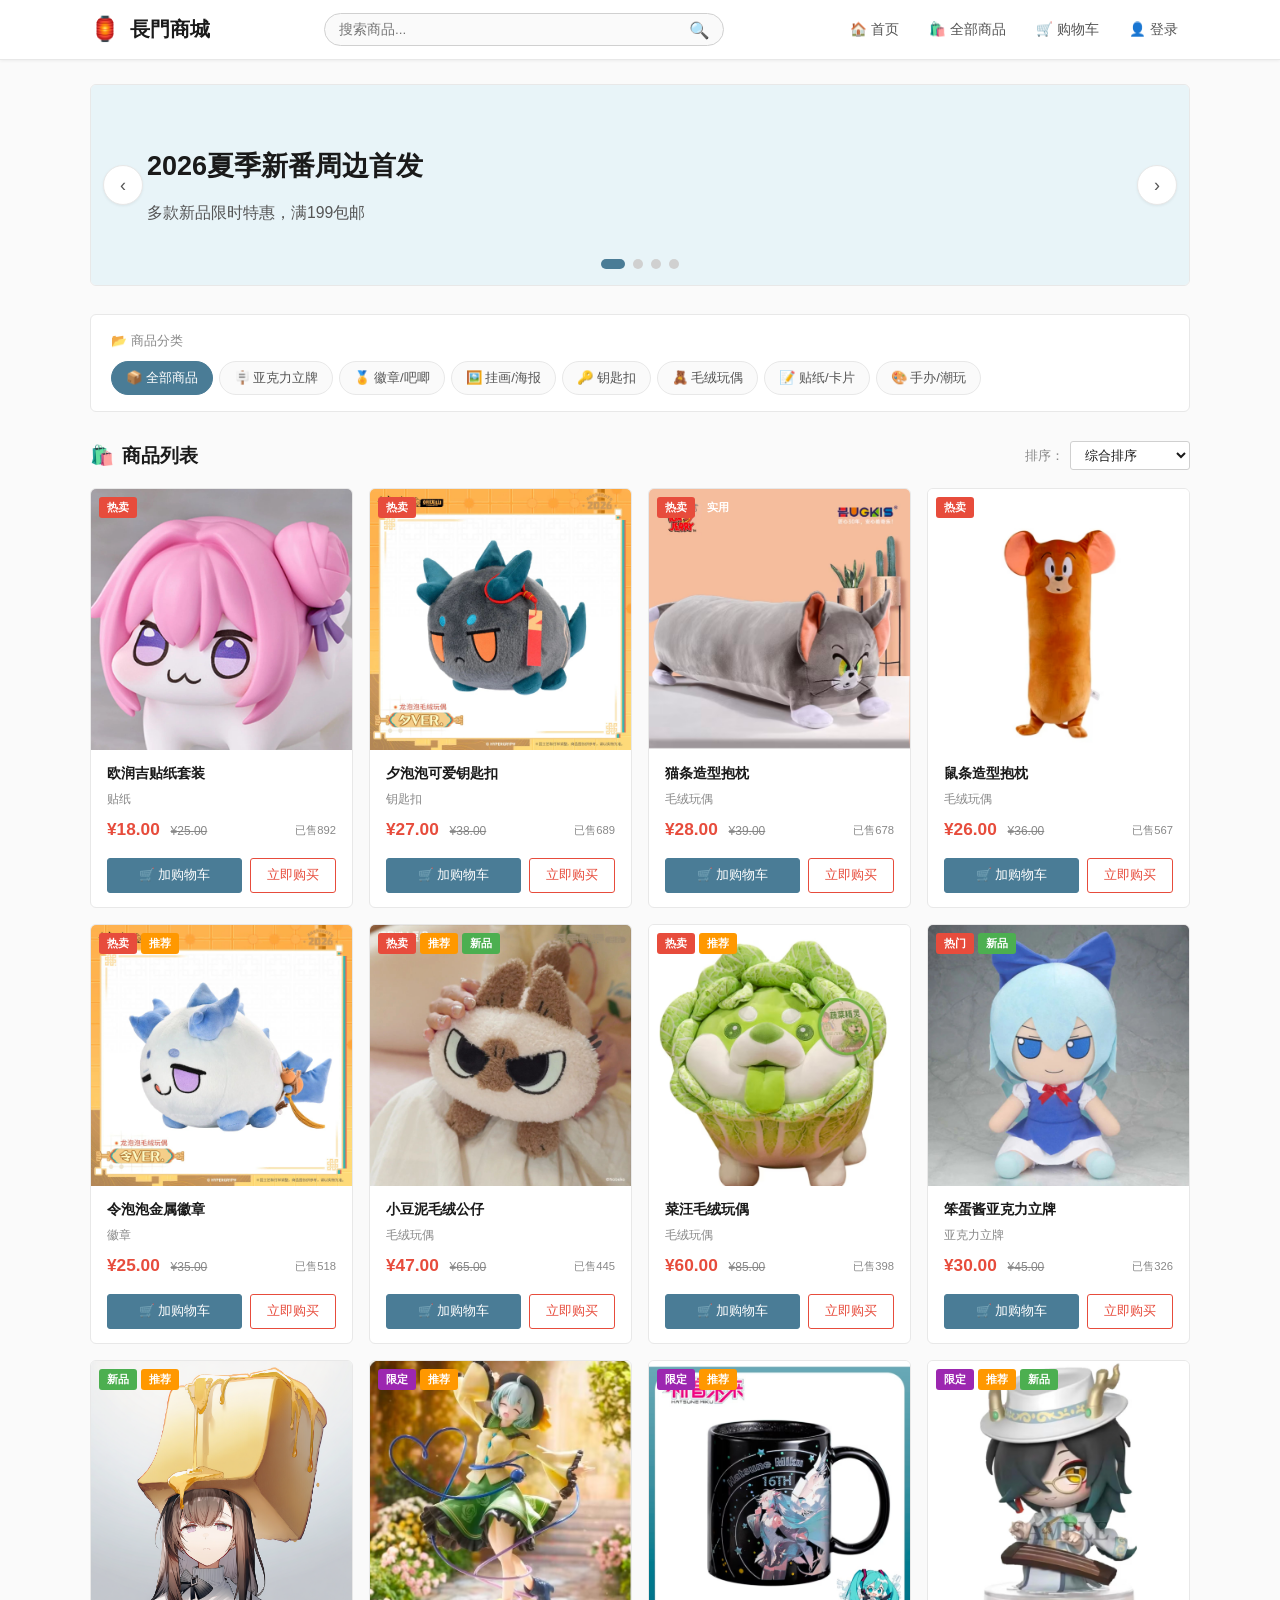
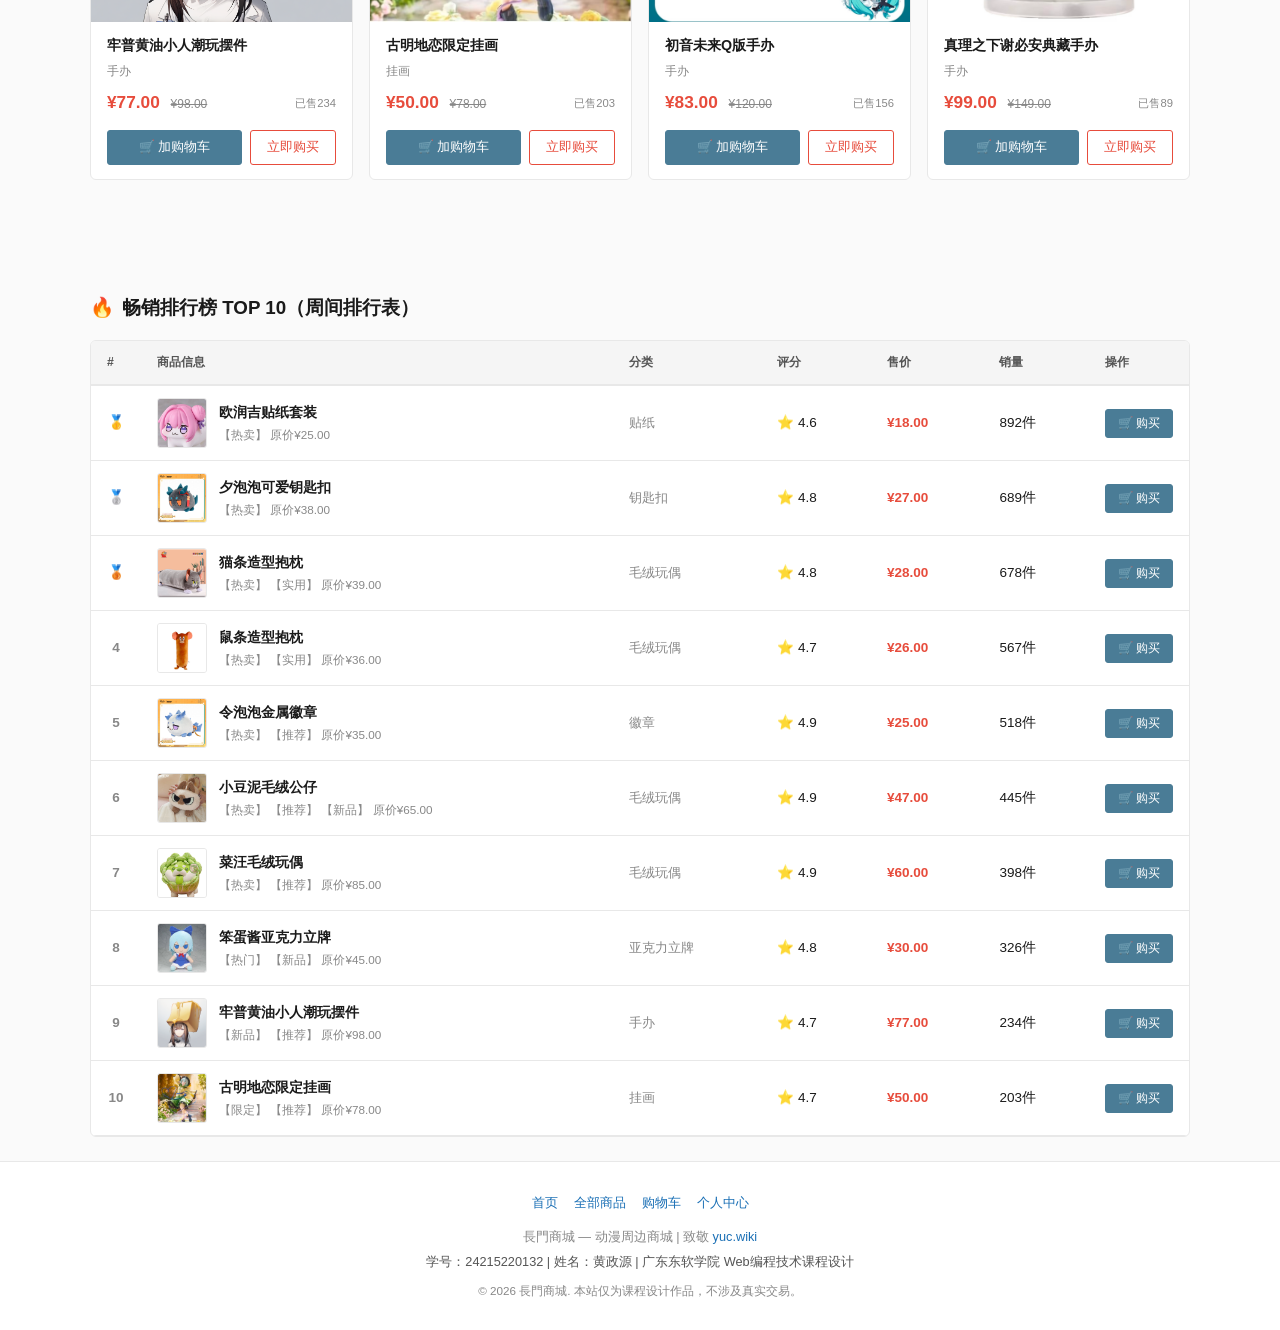
<file: index.html>
<!DOCTYPE html>
<html lang="zh-CN">
<head>
    <meta charset="UTF-8">
    <meta name="viewport" content="width=device-width, initial-scale=1.0">
    <title>長門商城 — 动漫周边商城</title>
    <meta name="description" content="長門商城 - 二次元动漫周边商城，提供亚克力立牌、徽章、挂画、手办等动漫周边商品。学号：24215220132 姓名：黄政源">
    <link rel="stylesheet" href="css/style.css">
</head>
<body>

    <!-- 顶部导航栏 -->
    <header class="site-header">
        <div class="header-inner"></div>
    </header>

    <!-- 主内容区 -->
    <main class="main-content">

        <!-- 轮播图区域 -->
        <section class="carousel-section">
            <div class="carousel" id="mainCarousel">
                <div class="carousel-track" id="carouselTrack"></div>
                <button class="carousel-btn prev" id="carouselPrev" aria-label="上一张">‹</button>
                <button class="carousel-btn next" id="carouselNext" aria-label="下一张">›</button>
                <div class="carousel-dots" id="carouselDots"></div>
            </div>
        </section>

        <!-- 分类导航 -->
        <section class="category-nav">
            <h3>📂 商品分类</h3>
            <div class="category-list" id="categoryList"></div>
        </section>

        <!-- 商品展示区 -->
        <section id="products">
            <div class="section-header">
                <span class="section-title"><span class="icon">🛍️</span> 商品列表</span>
                <div class="sort-bar">
                    <span>排序：</span>
                    <select id="sortSelect">
                        <option value="default">综合排序</option>
                        <option value="sales">销量优先</option>
                        <option value="rating">评分最高</option>
                        <option value="price-asc">价格从低到高</option>
                        <option value="price-desc">价格从高到低</option>
                        <option value="newest">最新上架</option>
                    </select>
                </div>
            </div>
            <div class="product-grid" id="productGrid"></div>
            <div id="loadMoreArea" style="text-align:center; padding: 20px;"></div>
        </section>

        <!-- 畅销榜（表格视图 - yuc.wiki风格） -->
        <section style="margin-top: 40px;" id="hotRanking">
            <div class="section-header">
                <span class="section-title"><span class="icon">🔥</span> 畅销排行榜 TOP 10（周间排行表）</span>
            </div>
            <div class="product-table-view">
                <table>
                    <thead>
                        <tr>
                            <th style="width:50px;">#</th>
                            <th>商品信息</th>
                            <th>分类</th>
                            <th>评分</th>
                            <th>售价</th>
                            <th>销量</th>
                            <th style="width:100px;">操作</th>
                        </tr>
                    </thead>
                    <tbody id="rankingTableBody"></tbody>
                </table>
            </div>
        </section>
    </main>

    <!-- 页脚 -->
    <footer class="site-footer">
        <div class="footer-inner"></div>
    </footer>

    <!-- JavaScript -->
    <script src="js/data.js"></script>
    <script src="js/cart.js"></script>
    <script src="js/main.js"></script>
    <script>
    /**
     * 長門商城 — 首页逻辑
     * 学号：24215220132  姓名：黄政源
     */
    document.addEventListener('DOMContentLoaded', function() {
        // ========== 轮播图 ==========
        const carouselTrack = document.getElementById('carouselTrack');
        const carouselDots = document.getElementById('carouselDots');
        let currentSlide = 0;

        function renderCarousel() {
            carouselTrack.innerHTML = BANNERS.map((b, i) => `
                <div class="carousel-slide" style="background:${b.bg};" data-link="${b.link}" data-index="${i}">
                    <h2>${b.title}</h2>
                    <p>${b.subtitle}</p>
                </div>
            `).join('');

            carouselDots.innerHTML = BANNERS.map((_, i) => `
                <button class="carousel-dot ${i === 0 ? 'active' : ''}" data-index="${i}" aria-label="第${i+1}张"></button>
            `).join('');

            // 点击跳转
            carouselTrack.querySelectorAll('.carousel-slide').forEach(slide => {
                slide.addEventListener('click', () => {
                    const link = slide.dataset.link;
                    if (link) {
                        if (link.startsWith('pages/')) {
                            window.location.href = link;
                        } else if (link.startsWith('#')) {
                            window.location.hash = link;
                        }
                    }
                });
            });

            // 圆点点击
            carouselDots.querySelectorAll('.carousel-dot').forEach(dot => {
                dot.addEventListener('click', function() {
                    goToSlide(parseInt(this.dataset.index));
                });
            });
        }

        function goToSlide(index) {
            currentSlide = index;
            carouselTrack.style.transform = `translateX(-${currentSlide * 100}%)`;
            carouselDots.querySelectorAll('.carousel-dot').forEach((d, i) => {
                d.classList.toggle('active', i === currentSlide);
            });
        }

        document.getElementById('carouselPrev').addEventListener('click', () => {
            currentSlide = (currentSlide - 1 + BANNERS.length) % BANNERS.length;
            goToSlide(currentSlide);
        });

        document.getElementById('carouselNext').addEventListener('click', () => {
            currentSlide = (currentSlide + 1) % BANNERS.length;
            goToSlide(currentSlide);
        });

        // 自动轮播
        setInterval(() => {
            currentSlide = (currentSlide + 1) % BANNERS.length;
            goToSlide(currentSlide);
        }, 4500);

        renderCarousel();

        // ========== 分类导航 ==========
        const categoryList = document.getElementById('categoryList');
        let activeCategory = 'all';

        // 从URL获取搜索参数
        const urlParams = new URLSearchParams(window.location.search);
        const searchParam = urlParams.get('search') || '';

        function renderCategories() {
            categoryList.innerHTML = CATEGORIES.map(c => `
                <button class="${activeCategory === c.id ? 'active' : ''}" data-category="${c.id}">
                    ${c.icon} ${c.name}
                </button>
            `).join('');

            categoryList.querySelectorAll('button').forEach(btn => {
                btn.addEventListener('click', function() {
                    activeCategory = this.dataset.category;
                    renderCategories();
                    renderProducts();
                });
            });
        }

        renderCategories();

        // ========== 商品网格 ==========
        const productGrid = document.getElementById('productGrid');
        const sortSelect = document.getElementById('sortSelect');

        function renderProducts() {
            const sortBy = sortSelect.value;
            const products = getProducts(activeCategory, searchParam, sortBy);

            if (products.length === 0) {
                productGrid.innerHTML = `
                    <div style="grid-column:1/-1;text-align:center;padding:60px 20px;color:var(--text-muted);">
                        <div style="font-size:3rem;margin-bottom:16px;">🔍</div>
                        <p style="font-size:1.1rem;">没有找到匹配的商品</p>
                        <p style="font-size:0.9rem;margin-top:4px;">请尝试其他关键词或分类</p>
                    </div>`;
                return;
            }

            productGrid.innerHTML = products.map(p => {
                const inCart = cart.has(p.id);
                const tagMap = {
                    '热门': 'hot',
                    '热卖': 'hot',
                    '新品': 'new',
                    '推荐': 'rec',
                    '限定': 'limited'
                };

                let discountPercent = Math.round((1 - p.price / p.originalPrice) * 100);
                // Ensure discount is at least 1 and at most 99
                if (discountPercent < 1) discountPercent = 1;
                if (discountPercent > 99) discountPercent = 99;

                return `
                <div class="product-card" data-id="${p.id}" onclick="window.location.href='pages/product.html?id=${p.id}'">
                    <div class="card-img">
                        <img src="${p.image}" alt="${p.name}" loading="lazy" onerror="this.src='data:image/svg+xml,<svg xmlns=%22http://www.w3.org/2000/svg%22 width=%22200%22 height=%22200%22><rect fill=%22%23f5f5f5%22 width=%22200%22 height=%22200%22/><text x=%2250%25%22 y=%2250%25%22 text-anchor=%22middle%22 dy=%22.3em%22 fill=%22%23aaa%22 font-size=%2214%22>暂无图片</text></svg>'">
                        <div class="card-tags">
                            ${p.tags.map(t => `<span class="card-tag ${tagMap[t] || ''}">${t}</span>`).join('')}
                        </div>
                    </div>
                    <div class="card-body">
                        <div class="card-name">${p.name}</div>
                        <div class="card-category">${p.category}</div>
                        <div class="card-footer">
                            <span class="card-price">
                                ¥${p.price.toFixed(2)}
                                <span class="original">¥${p.originalPrice.toFixed(2)}</span>
                            </span>
                            <span class="card-sales">已售${p.sales}</span>
                        </div>
                    </div>
                    <div class="card-actions" onclick="event.stopPropagation();">
                        <button class="btn-add-cart ${inCart ? 'in-cart' : ''}"
                                onclick="handleAddToCart(${p.id}, this)"
                                title="${inCart ? '已在购物车中' : '加入购物车'}">
                            ${inCart ? '✓ 已加入' : '🛒 加购物车'}
                        </button>
                        <button class="btn-buy-now" onclick="quickBuy(${p.id})">立即购买</button>
                    </div>
                </div>`;
            }).join('');
        }

        // 加到购物车处理函数（全局作用域）
        window.handleAddToCart = function(productId, btn) {
            cart.add(productId);
            toast.success('已加入购物车 🛒');
            btn.textContent = '✓ 已加入';
            btn.classList.add('in-cart');
            updateCartBadge();
        };

        sortSelect.addEventListener('change', renderProducts);

        // 如果URL有搜索参数，填入搜索框
        if (searchParam) {
            const searchInput = document.getElementById('headerSearchInput');
            if (searchInput) {
                searchInput.value = searchParam;
            }
        }

        renderProducts();

        // ========== 畅销排行榜（yuc.wiki表格风格） ==========
        function renderRanking() {
            const top10 = getHotProducts(10);
            const tbody = document.getElementById('rankingTableBody');

            tbody.innerHTML = top10.map((p, i) => `
                <tr onclick="window.location.href='pages/product.html?id=${p.id}'" style="cursor:pointer;">
                    <td style="text-align:center;font-weight:700;color:${i < 3 ? 'var(--danger)' : 'var(--text-muted)'};">
                        ${i < 3 ? ['🥇','🥈','🥉'][i] : (i + 1)}
                    </td>
                    <td>
                        <div class="td-product">
                            <img src="${p.image}" alt="${p.name}" loading="lazy" onerror="this.style.display='none'">
                            <div class="info">
                                <div class="name">${p.name}</div>
                                <div class="meta">
                                    ${p.tags.map(t => `【${t}】`).join(' ')}
                                    原价¥${p.originalPrice.toFixed(2)}
                                </div>
                            </div>
                        </div>
                    </td>
                    <td class="td-category">${p.category}</td>
                    <td>⭐ ${p.rating}</td>
                    <td class="td-price">¥${p.price.toFixed(2)}</td>
                    <td>${p.sales}件</td>
                    <td>
                        <button class="btn btn-sm btn-primary" onclick="event.stopPropagation();handleAddToCart(${p.id}, this);">
                            🛒 购买
                        </button>
                    </td>
                </tr>
            `).join('');
        }

        renderRanking();

        updateCartBadge();
    });
    </script>
</body>
</html>
</file>
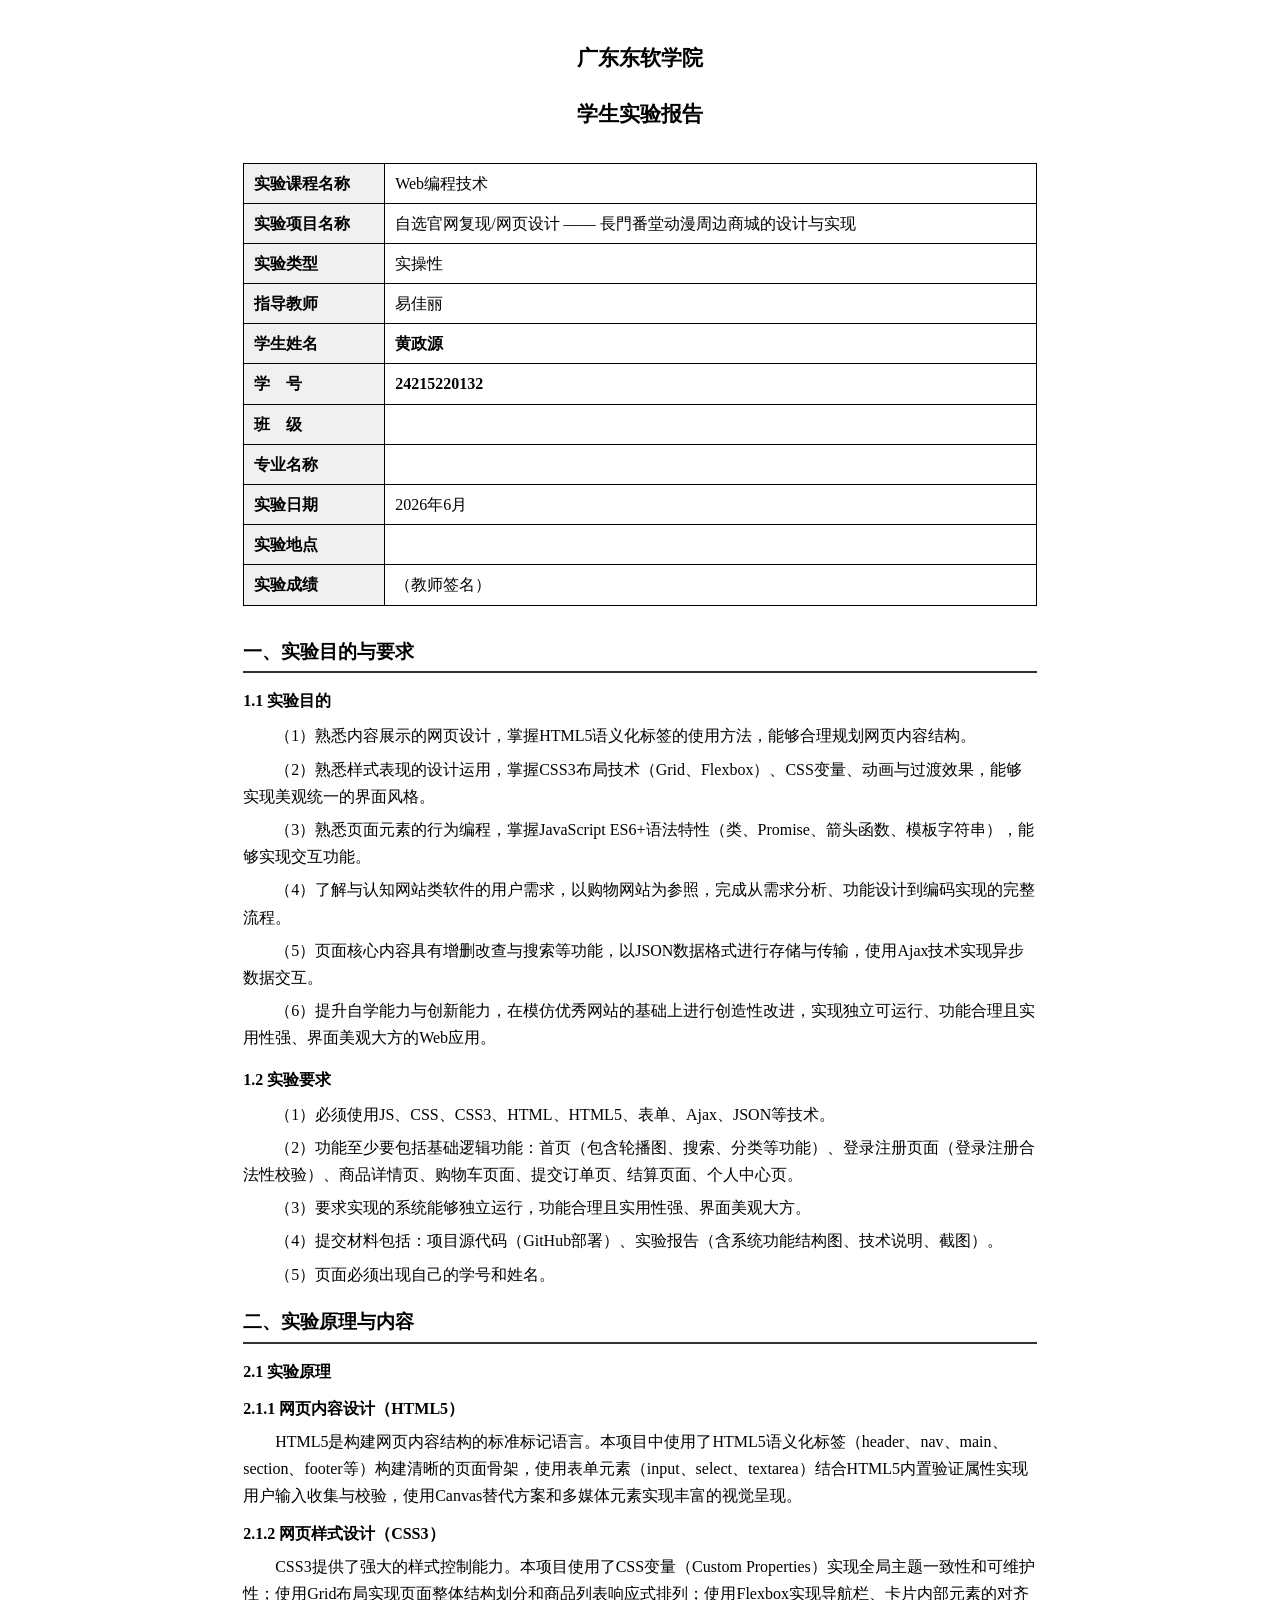
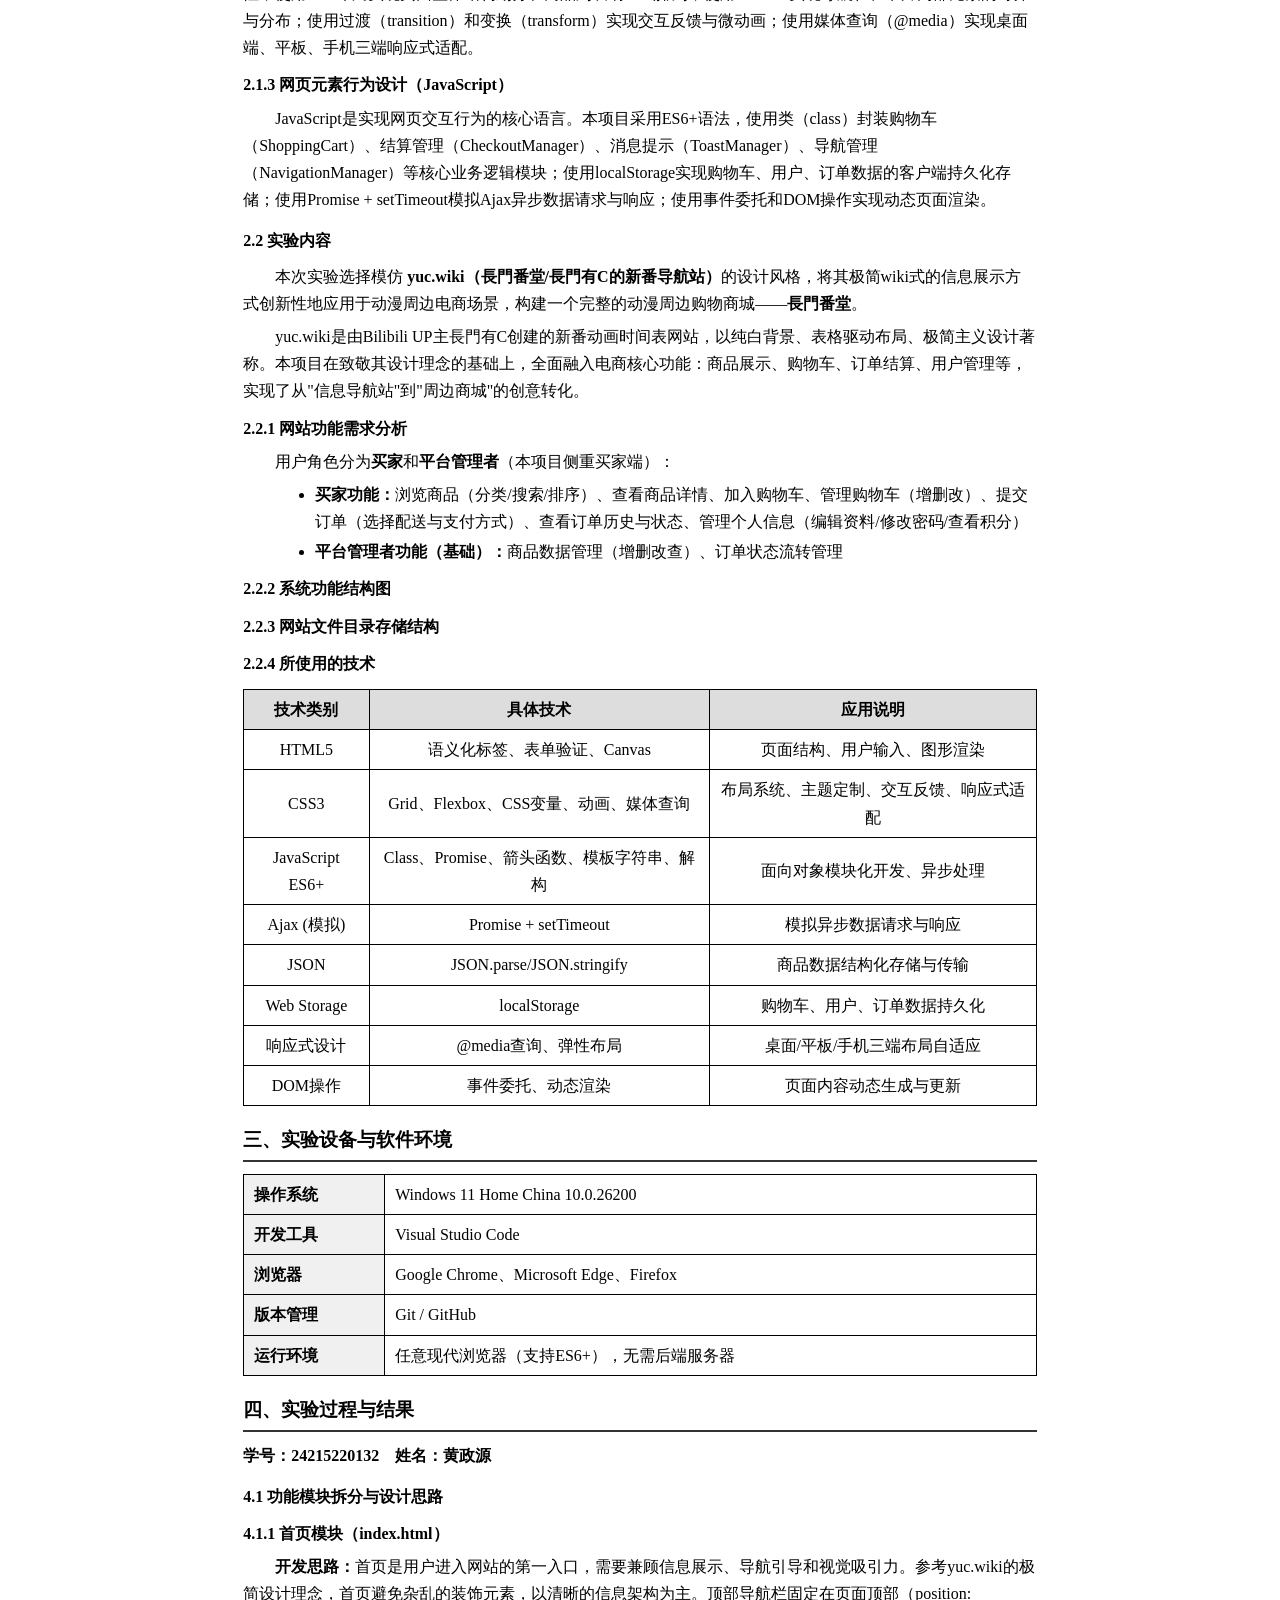
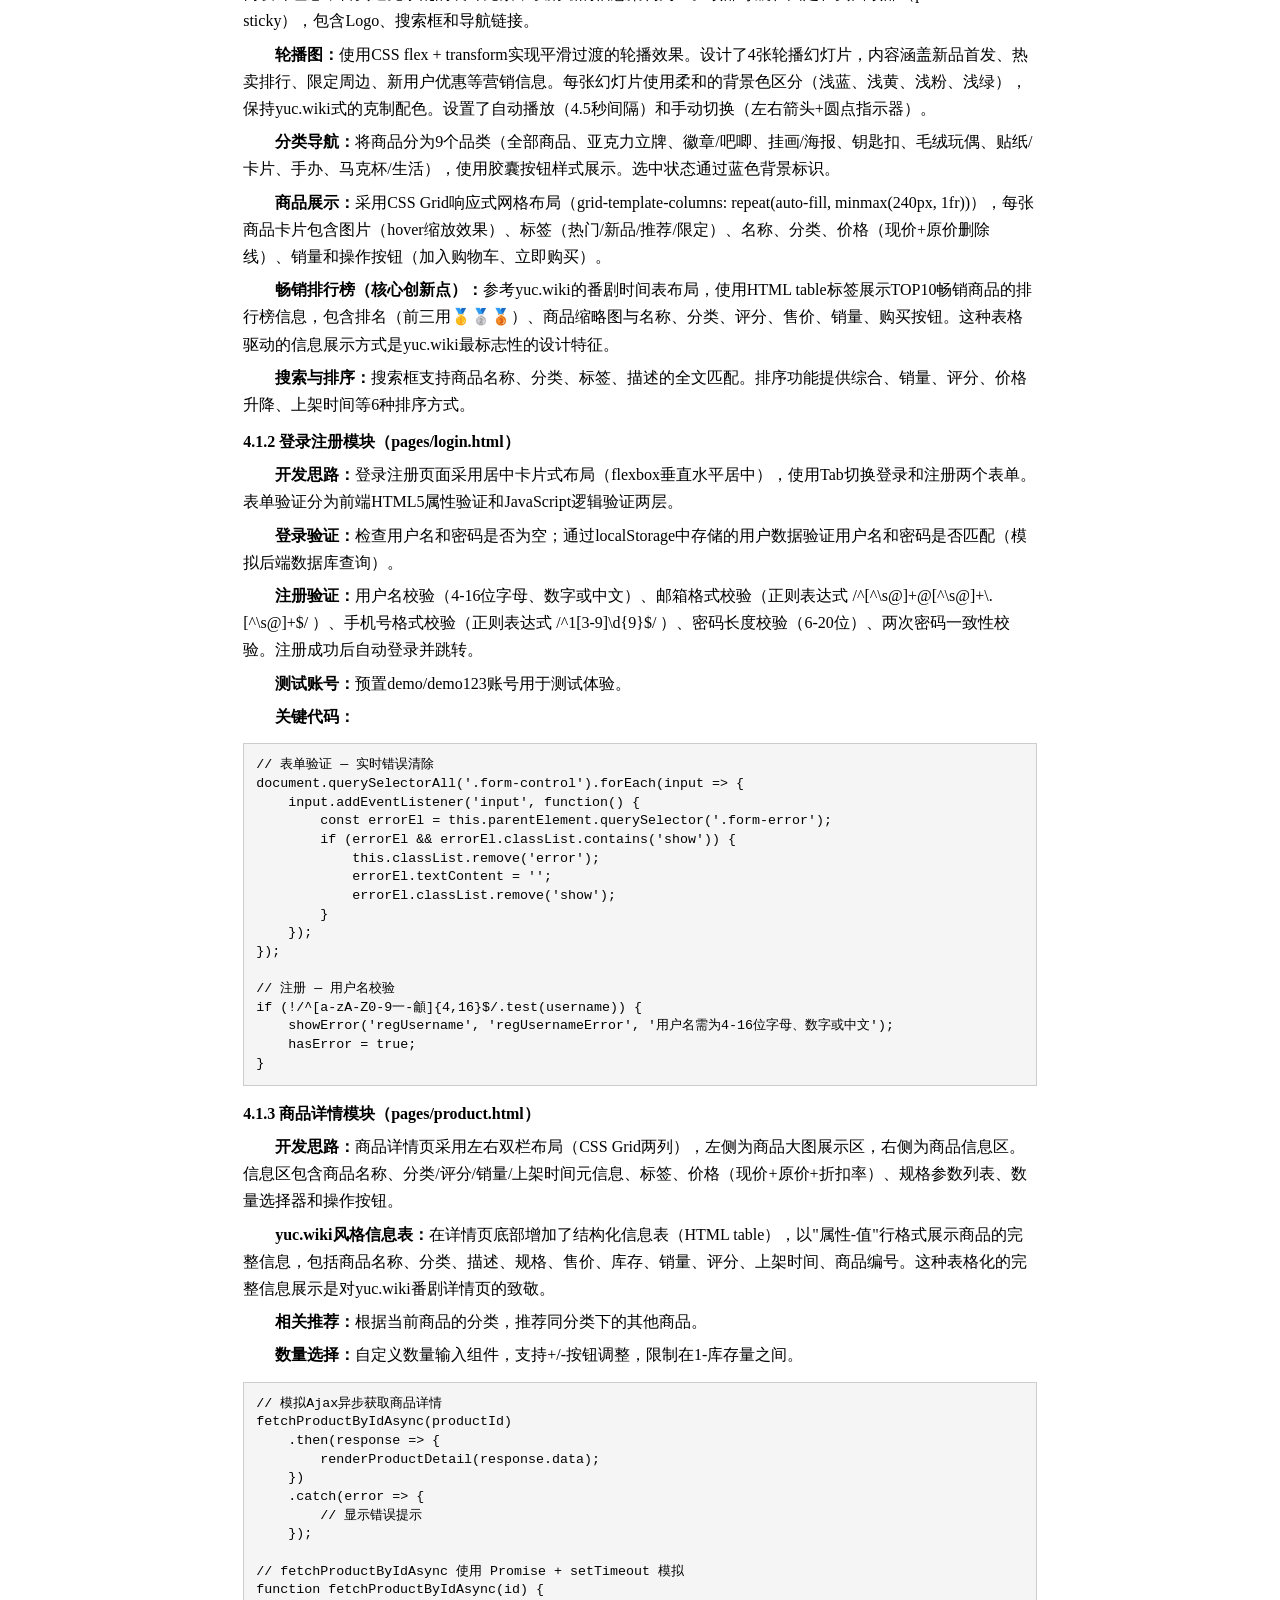
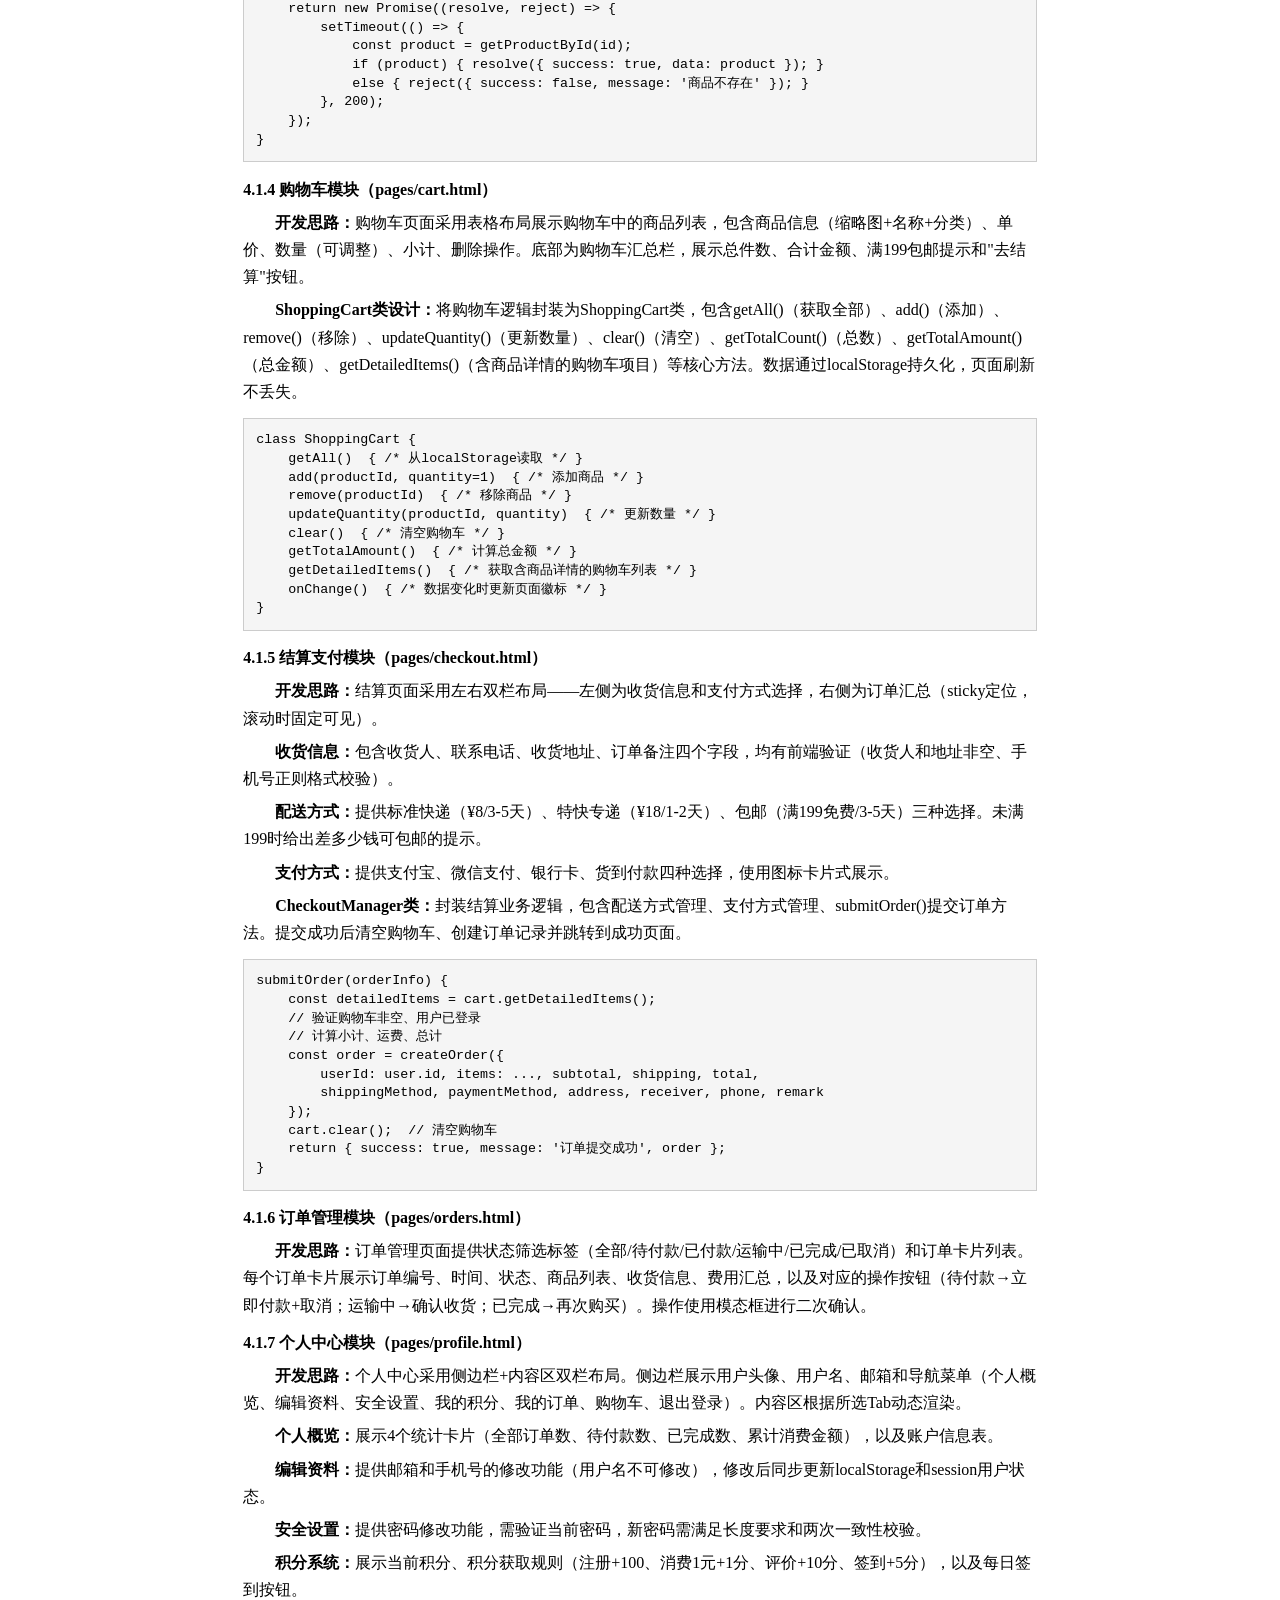
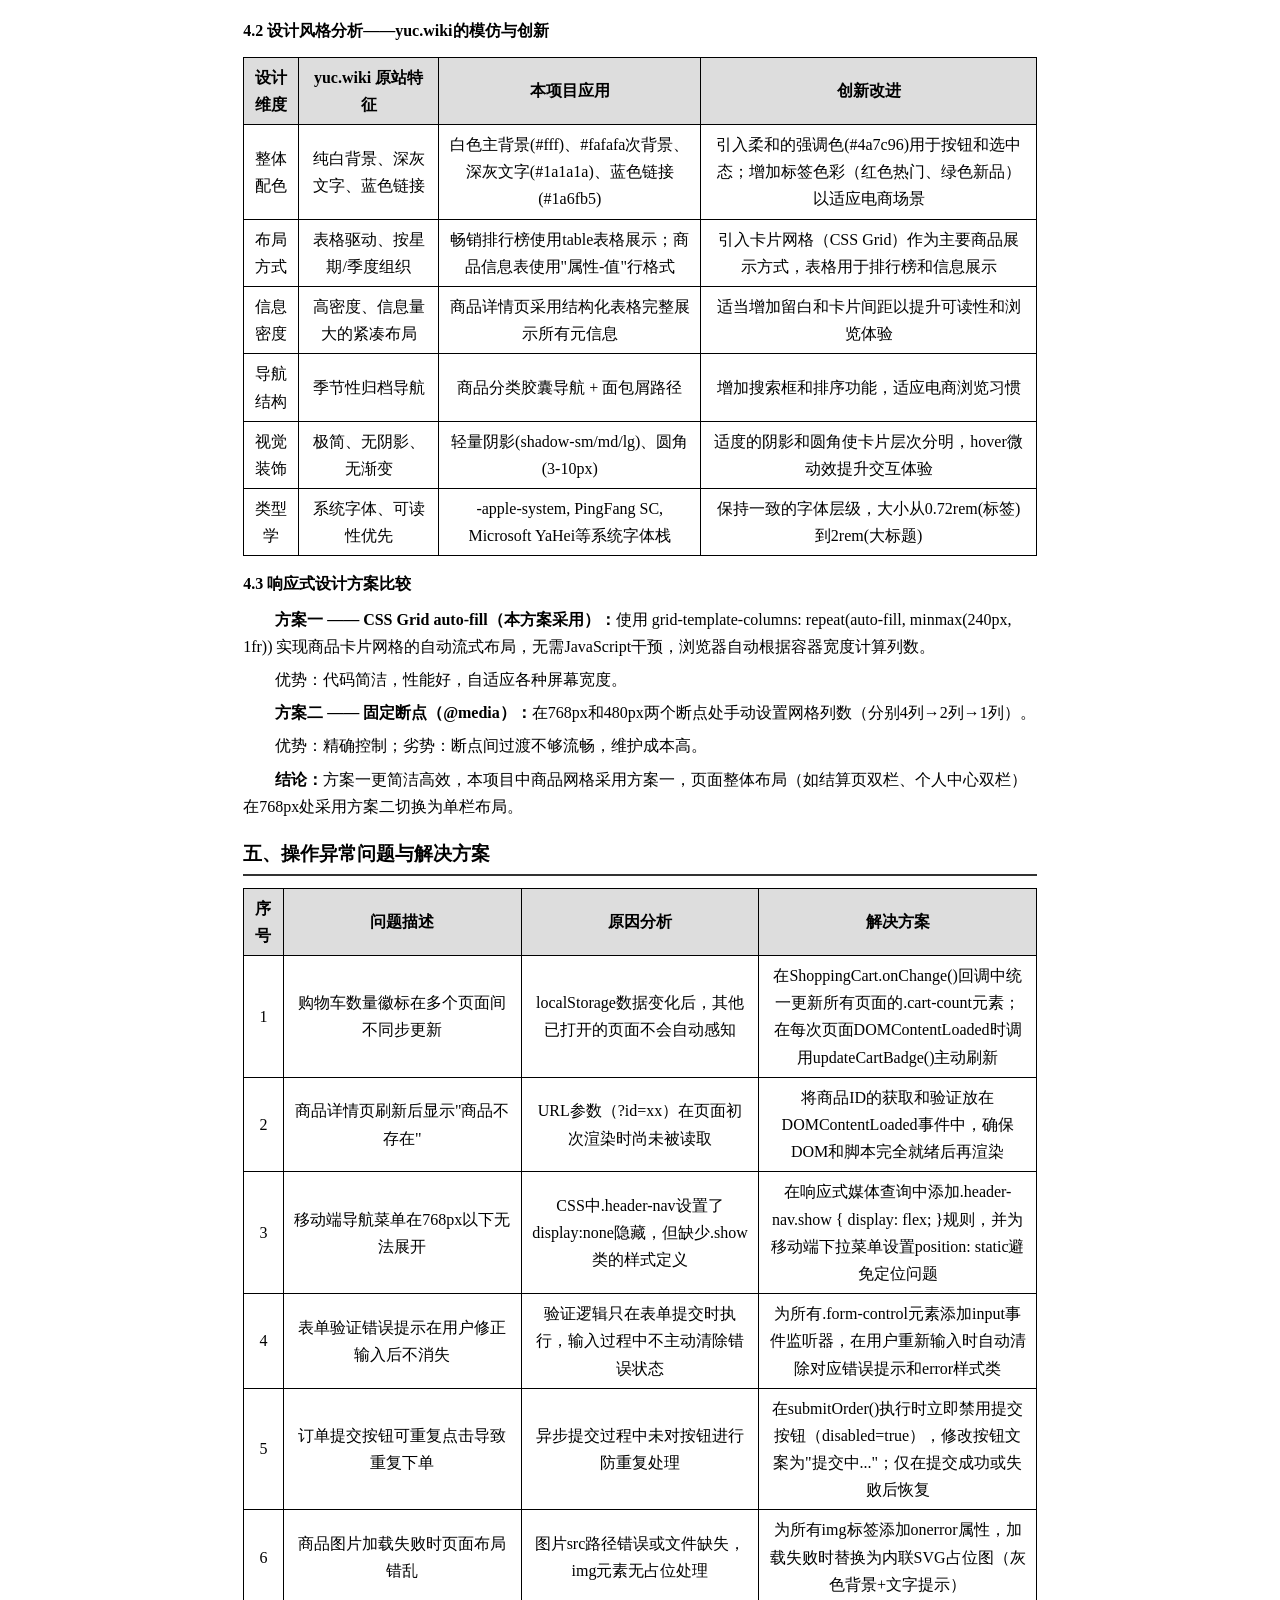
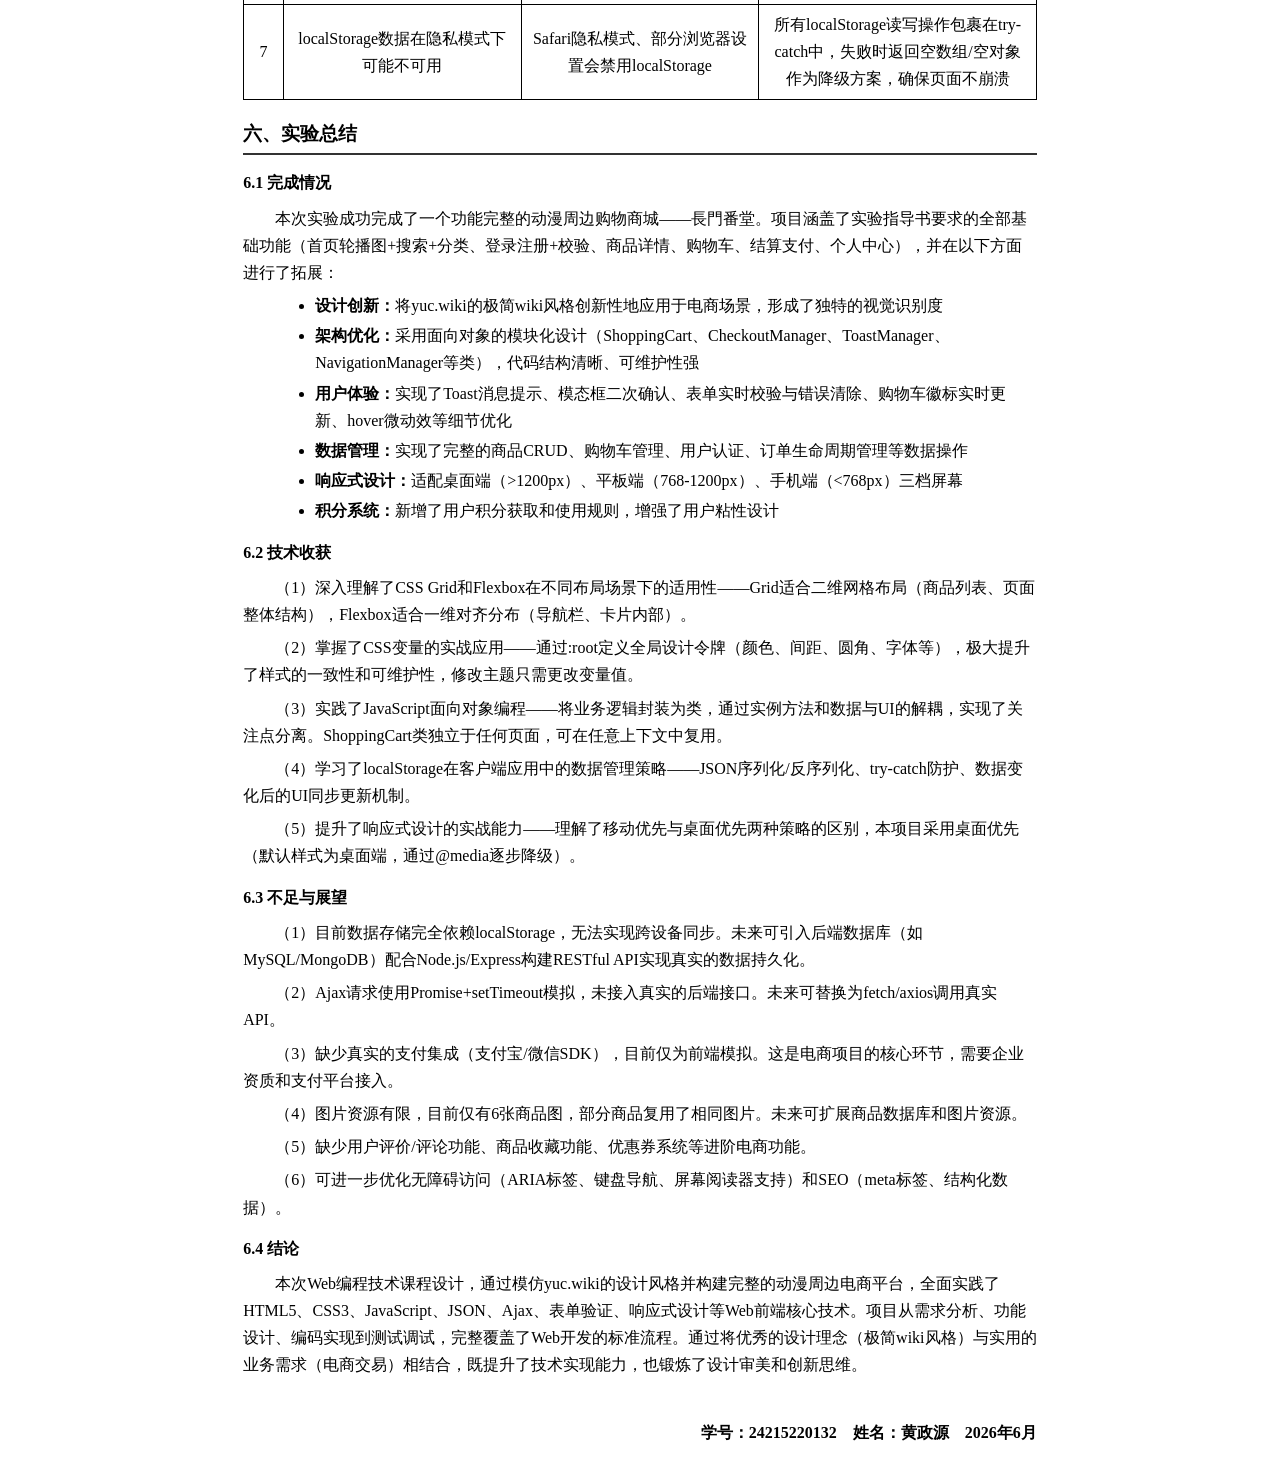
<file: 24215220132_黄政源_大作业实验报告.html>
﻿<!DOCTYPE html>
<html lang="zh-CN">
<head>
<meta charset="UTF-8">
<title>实验报告 - 24215220132_黄政源</title>
<style>
    @page { size: A4; margin: 2.54cm 3.18cm 2.54cm 3.18cm; }
    body {
        font-family: "宋体", SimSun, serif;
        font-size: 12pt;
        line-height: 1.7;
        color: #000;
        max-width: 210mm;
        margin: 0 auto;
        padding: 20px;
    }
    h1 { font-size: 16pt; font-weight: bold; text-align: center; margin: 20px 0; }
    h2 { font-size: 14pt; font-weight: bold; margin: 18px 0 10px 0; border-bottom: 2px solid #333; padding-bottom: 4px; }
    h3 { font-size: 12pt; font-weight: bold; margin: 14px 0 8px 0; }
    h4 { font-size: 12pt; font-weight: bold; margin: 10px 0 6px 0; }
    p { text-indent: 2em; margin: 6px 0; }
    p.no-indent { text-indent: 0; }
    table { border-collapse: collapse; width: 100%; margin: 12px 0; }
    table.info-table td { padding: 6px 10px; border: 1px solid #000; }
    table.info-table td:first-child { width: 120px; font-weight: bold; background: #f0f0f0; }
    table.data-table { border: 1px solid #000; }
    table.data-table th, table.data-table td { padding: 6px 10px; border: 1px solid #000; text-align: center; }
    table.data-table th { background: #ddd; font-weight: bold; }
    pre.code-block {
        background: #f5f5f5; border: 1px solid #ccc; padding: 12px;
        font-family: Consolas, "Courier New", monospace; font-size: 10pt;
        overflow-x: auto; white-space: pre-wrap; word-break: break-all;
        text-indent: 0; line-height: 1.4;
    }
    .img-placeholder {
        border: 2px dashed #999; padding: 60px 20px; text-align: center;
        color: #999; margin: 16px 0; background: #fafafa;
        font-size: 11pt;
    }
    .student-info { text-align: center; margin: 10px 0 20px 0; }
    .student-info span { margin: 0 16px; }
    ul, ol { margin: 6px 0 6px 2em; }
    li { margin: 3px 0; }
    .page-break { page-break-before: always; }
    .signature-area { margin-top: 40px; }
    .signature-area table td { padding: 8px 4px; border: none; }
    .highlight { background: #fffde7; padding: 2px 4px; }
</style>
</head>
<body>

<!-- ==================== 封面信息 ==================== -->
<div style="text-align:center; margin-bottom:30px;">
    <h1>广东东软学院</h1>
    <h1>学生实验报告</h1>
</div>

<table class="info-table" style="margin-bottom:30px;">
    <tr><td>实验课程名称</td><td>Web编程技术</td></tr>
    <tr><td>实验项目名称</td><td>自选官网复现/网页设计 —— 長門番堂动漫周边商城的设计与实现</td></tr>
    <tr><td>实验类型</td><td>实操性</td></tr>
    <tr><td>指导教师</td><td>易佳丽</td></tr>
    <tr><td>学生姓名</td><td><strong>黄政源</strong></td></tr>
    <tr><td>学&emsp;号</td><td><strong>24215220132</strong></td></tr>
    <tr><td>班&emsp;级</td><td></td></tr>
    <tr><td>专业名称</td><td></td></tr>
    <tr><td>实验日期</td><td>2026年6月</td></tr>
    <tr><td>实验地点</td><td></td></tr>
    <tr><td>实验成绩</td><td>（教师签名）</td></tr>
</table>

<!-- ==================== 一、实验目的与要求 ==================== -->
<h2>一、实验目的与要求</h2>

<h3>1.1 实验目的</h3>
<p>（1）熟悉内容展示的网页设计，掌握HTML5语义化标签的使用方法，能够合理规划网页内容结构。</p>
<p>（2）熟悉样式表现的设计运用，掌握CSS3布局技术（Grid、Flexbox）、CSS变量、动画与过渡效果，能够实现美观统一的界面风格。</p>
<p>（3）熟悉页面元素的行为编程，掌握JavaScript ES6+语法特性（类、Promise、箭头函数、模板字符串），能够实现交互功能。</p>
<p>（4）了解与认知网站类软件的用户需求，以购物网站为参照，完成从需求分析、功能设计到编码实现的完整流程。</p>
<p>（5）页面核心内容具有增删改查与搜索等功能，以JSON数据格式进行存储与传输，使用Ajax技术实现异步数据交互。</p>
<p>（6）提升自学能力与创新能力，在模仿优秀网站的基础上进行创造性改进，实现独立可运行、功能合理且实用性强、界面美观大方的Web应用。</p>

<h3>1.2 实验要求</h3>
<p>（1）必须使用JS、CSS、CSS3、HTML、HTML5、表单、Ajax、JSON等技术。</p>
<p>（2）功能至少要包括基础逻辑功能：首页（包含轮播图、搜索、分类等功能）、登录注册页面（登录注册合法性校验）、商品详情页、购物车页面、提交订单页、结算页面、个人中心页。</p>
<p>（3）要求实现的系统能够独立运行，功能合理且实用性强、界面美观大方。</p>
<p>（4）提交材料包括：项目源代码（GitHub部署）、实验报告（含系统功能结构图、技术说明、截图）。</p>
<p>（5）页面必须出现自己的学号和姓名。</p>

<!-- ==================== 二、实验原理与内容 ==================== -->
<h2>二、实验原理与内容</h2>

<h3>2.1 实验原理</h3>

<h4>2.1.1 网页内容设计（HTML5）</h4>
<p>HTML5是构建网页内容结构的标准标记语言。本项目中使用了HTML5语义化标签（header、nav、main、section、footer等）构建清晰的页面骨架，使用表单元素（input、select、textarea）结合HTML5内置验证属性实现用户输入收集与校验，使用Canvas替代方案和多媒体元素实现丰富的视觉呈现。</p>

<h4>2.1.2 网页样式设计（CSS3）</h4>
<p>CSS3提供了强大的样式控制能力。本项目使用了CSS变量（Custom Properties）实现全局主题一致性和可维护性；使用Grid布局实现页面整体结构划分和商品列表响应式排列；使用Flexbox实现导航栏、卡片内部元素的对齐与分布；使用过渡（transition）和变换（transform）实现交互反馈与微动画；使用媒体查询（@media）实现桌面端、平板、手机三端响应式适配。</p>

<h4>2.1.3 网页元素行为设计（JavaScript）</h4>
<p>JavaScript是实现网页交互行为的核心语言。本项目采用ES6+语法，使用类（class）封装购物车（ShoppingCart）、结算管理（CheckoutManager）、消息提示（ToastManager）、导航管理（NavigationManager）等核心业务逻辑模块；使用localStorage实现购物车、用户、订单数据的客户端持久化存储；使用Promise + setTimeout模拟Ajax异步数据请求与响应；使用事件委托和DOM操作实现动态页面渲染。</p>

<h3>2.2 实验内容</h3>
<p>本次实验选择模仿 <strong>yuc.wiki（長門番堂/長門有C的新番导航站）</strong>的设计风格，将其极简wiki式的信息展示方式创新性地应用于动漫周边电商场景，构建一个完整的动漫周边购物商城——<strong>長門番堂</strong>。</p>

<p>yuc.wiki是由Bilibili UP主長門有C创建的新番动画时间表网站，以纯白背景、表格驱动布局、极简主义设计著称。本项目在致敬其设计理念的基础上，全面融入电商核心功能：商品展示、购物车、订单结算、用户管理等，实现了从"信息导航站"到"周边商城"的创意转化。</p>

<h4>2.2.1 网站功能需求分析</h4>
<p>用户角色分为<strong>买家</strong>和<strong>平台管理者</strong>（本项目侧重买家端）：</p>
<ul>
    <li><strong>买家功能：</strong>浏览商品（分类/搜索/排序）、查看商品详情、加入购物车、管理购物车（增删改）、提交订单（选择配送与支付方式）、查看订单历史与状态、管理个人信息（编辑资料/修改密码/查看积分）</li>
    <li><strong>平台管理者功能（基础）：</strong>商品数据管理（增删改查）、订单状态流转管理</li>
</ul>

<h4>2.2.2 系统功能结构图</h4>
<h4>2.2.3 网站文件目录存储结构</h4>
<h4>2.2.4 所使用的技术</h4>
<table class="data-table">
    <tr><th>技术类别</th><th>具体技术</th><th>应用说明</th></tr>
    <tr><td>HTML5</td><td>语义化标签、表单验证、Canvas</td><td>页面结构、用户输入、图形渲染</td></tr>
    <tr><td>CSS3</td><td>Grid、Flexbox、CSS变量、动画、媒体查询</td><td>布局系统、主题定制、交互反馈、响应式适配</td></tr>
    <tr><td>JavaScript ES6+</td><td>Class、Promise、箭头函数、模板字符串、解构</td><td>面向对象模块化开发、异步处理</td></tr>
    <tr><td>Ajax (模拟)</td><td>Promise + setTimeout</td><td>模拟异步数据请求与响应</td></tr>
    <tr><td>JSON</td><td>JSON.parse/JSON.stringify</td><td>商品数据结构化存储与传输</td></tr>
    <tr><td>Web Storage</td><td>localStorage</td><td>购物车、用户、订单数据持久化</td></tr>
    <tr><td>响应式设计</td><td>@media查询、弹性布局</td><td>桌面/平板/手机三端布局自适应</td></tr>
    <tr><td>DOM操作</td><td>事件委托、动态渲染</td><td>页面内容动态生成与更新</td></tr>
</table>

<!-- ==================== 三、实验设备与软件环境 ==================== -->
<h2>三、实验设备与软件环境</h2>
<table class="info-table">
    <tr><td>操作系统</td><td>Windows 11 Home China 10.0.26200</td></tr>
    <tr><td>开发工具</td><td>Visual Studio Code</td></tr>
    <tr><td>浏览器</td><td>Google Chrome、Microsoft Edge、Firefox</td></tr>
    <tr><td>版本管理</td><td>Git / GitHub</td></tr>
    <tr><td>运行环境</td><td>任意现代浏览器（支持ES6+），无需后端服务器</td></tr>
</table>

<!-- ==================== 四、实验过程与结果 ==================== -->
<div class="page-break"></div>
<h2>四、实验过程与结果</h2>

<p class="no-indent"><strong>学号：24215220132&emsp;姓名：黄政源</strong></p>

<h3>4.1 功能模块拆分与设计思路</h3>

<h4>4.1.1 首页模块（index.html）</h4>
<p><strong>开发思路：</strong>首页是用户进入网站的第一入口，需要兼顾信息展示、导航引导和视觉吸引力。参考yuc.wiki的极简设计理念，首页避免杂乱的装饰元素，以清晰的信息架构为主。顶部导航栏固定在页面顶部（position: sticky），包含Logo、搜索框和导航链接。</p>
<p><strong>轮播图：</strong>使用CSS flex + transform实现平滑过渡的轮播效果。设计了4张轮播幻灯片，内容涵盖新品首发、热卖排行、限定周边、新用户优惠等营销信息。每张幻灯片使用柔和的背景色区分（浅蓝、浅黄、浅粉、浅绿），保持yuc.wiki式的克制配色。设置了自动播放（4.5秒间隔）和手动切换（左右箭头+圆点指示器）。</p>
<p><strong>分类导航：</strong>将商品分为9个品类（全部商品、亚克力立牌、徽章/吧唧、挂画/海报、钥匙扣、毛绒玩偶、贴纸/卡片、手办、马克杯/生活），使用胶囊按钮样式展示。选中状态通过蓝色背景标识。</p>
<p><strong>商品展示：</strong>采用CSS Grid响应式网格布局（grid-template-columns: repeat(auto-fill, minmax(240px, 1fr))），每张商品卡片包含图片（hover缩放效果）、标签（热门/新品/推荐/限定）、名称、分类、价格（现价+原价删除线）、销量和操作按钮（加入购物车、立即购买）。</p>
<p><strong>畅销排行榜（核心创新点）：</strong>参考yuc.wiki的番剧时间表布局，使用HTML table标签展示TOP10畅销商品的排行榜信息，包含排名（前三用🥇🥈🥉）、商品缩略图与名称、分类、评分、售价、销量、购买按钮。这种表格驱动的信息展示方式是yuc.wiki最标志性的设计特征。</p>
<p><strong>搜索与排序：</strong>搜索框支持商品名称、分类、标签、描述的全文匹配。排序功能提供综合、销量、评分、价格升降、上架时间等6种排序方式。</p>

<h4>4.1.2 登录注册模块（pages/login.html）</h4>
<p><strong>开发思路：</strong>登录注册页面采用居中卡片式布局（flexbox垂直水平居中），使用Tab切换登录和注册两个表单。表单验证分为前端HTML5属性验证和JavaScript逻辑验证两层。</p>
<p><strong>登录验证：</strong>检查用户名和密码是否为空；通过localStorage中存储的用户数据验证用户名和密码是否匹配（模拟后端数据库查询）。</p>
<p><strong>注册验证：</strong>用户名校验（4-16位字母、数字或中文）、邮箱格式校验（正则表达式 /^[^\s@]+@[^\s@]+\.[^\s@]+$/ ）、手机号格式校验（正则表达式 /^1[3-9]\d{9}$/ ）、密码长度校验（6-20位）、两次密码一致性校验。注册成功后自动登录并跳转。</p>
<p><strong>测试账号：</strong>预置demo/demo123账号用于测试体验。</p>

<p><strong>关键代码：</strong></p>
<pre class="code-block">
// 表单验证 — 实时错误清除
document.querySelectorAll('.form-control').forEach(input => {
    input.addEventListener('input', function() {
        const errorEl = this.parentElement.querySelector('.form-error');
        if (errorEl && errorEl.classList.contains('show')) {
            this.classList.remove('error');
            errorEl.textContent = '';
            errorEl.classList.remove('show');
        }
    });
});

// 注册 — 用户名校验
if (!/^[a-zA-Z0-9一-龥]{4,16}$/.test(username)) {
    showError('regUsername', 'regUsernameError', '用户名需为4-16位字母、数字或中文');
    hasError = true;
}
</pre>

<h4>4.1.3 商品详情模块（pages/product.html）</h4>
<p><strong>开发思路：</strong>商品详情页采用左右双栏布局（CSS Grid两列），左侧为商品大图展示区，右侧为商品信息区。信息区包含商品名称、分类/评分/销量/上架时间元信息、标签、价格（现价+原价+折扣率）、规格参数列表、数量选择器和操作按钮。</p>
<p><strong>yuc.wiki风格信息表：</strong>在详情页底部增加了结构化信息表（HTML table），以"属性-值"行格式展示商品的完整信息，包括商品名称、分类、描述、规格、售价、库存、销量、评分、上架时间、商品编号。这种表格化的完整信息展示是对yuc.wiki番剧详情页的致敬。</p>
<p><strong>相关推荐：</strong>根据当前商品的分类，推荐同分类下的其他商品。</p>
<p><strong>数量选择：</strong>自定义数量输入组件，支持+/-按钮调整，限制在1-库存量之间。</p>

<pre class="code-block">
// 模拟Ajax异步获取商品详情
fetchProductByIdAsync(productId)
    .then(response => {
        renderProductDetail(response.data);
    })
    .catch(error => {
        // 显示错误提示
    });

// fetchProductByIdAsync 使用 Promise + setTimeout 模拟
function fetchProductByIdAsync(id) {
    return new Promise((resolve, reject) => {
        setTimeout(() => {
            const product = getProductById(id);
            if (product) { resolve({ success: true, data: product }); }
            else { reject({ success: false, message: '商品不存在' }); }
        }, 200);
    });
}
</pre>

<h4>4.1.4 购物车模块（pages/cart.html）</h4>
<p><strong>开发思路：</strong>购物车页面采用表格布局展示购物车中的商品列表，包含商品信息（缩略图+名称+分类）、单价、数量（可调整）、小计、删除操作。底部为购物车汇总栏，展示总件数、合计金额、满199包邮提示和"去结算"按钮。</p>
<p><strong>ShoppingCart类设计：</strong>将购物车逻辑封装为ShoppingCart类，包含getAll()（获取全部）、add()（添加）、remove()（移除）、updateQuantity()（更新数量）、clear()（清空）、getTotalCount()（总数）、getTotalAmount()（总金额）、getDetailedItems()（含商品详情的购物车项目）等核心方法。数据通过localStorage持久化，页面刷新不丢失。</p>

<pre class="code-block">
class ShoppingCart {
    getAll()  { /* 从localStorage读取 */ }
    add(productId, quantity=1)  { /* 添加商品 */ }
    remove(productId)  { /* 移除商品 */ }
    updateQuantity(productId, quantity)  { /* 更新数量 */ }
    clear()  { /* 清空购物车 */ }
    getTotalAmount()  { /* 计算总金额 */ }
    getDetailedItems()  { /* 获取含商品详情的购物车列表 */ }
    onChange()  { /* 数据变化时更新页面徽标 */ }
}
</pre>

<h4>4.1.5 结算支付模块（pages/checkout.html）</h4>
<p><strong>开发思路：</strong>结算页面采用左右双栏布局——左侧为收货信息和支付方式选择，右侧为订单汇总（sticky定位，滚动时固定可见）。</p>
<p><strong>收货信息：</strong>包含收货人、联系电话、收货地址、订单备注四个字段，均有前端验证（收货人和地址非空、手机号正则格式校验）。</p>
<p><strong>配送方式：</strong>提供标准快递（¥8/3-5天）、特快专递（¥18/1-2天）、包邮（满199免费/3-5天）三种选择。未满199时给出差多少钱可包邮的提示。</p>
<p><strong>支付方式：</strong>提供支付宝、微信支付、银行卡、货到付款四种选择，使用图标卡片式展示。</p>
<p><strong>CheckoutManager类：</strong>封装结算业务逻辑，包含配送方式管理、支付方式管理、submitOrder()提交订单方法。提交成功后清空购物车、创建订单记录并跳转到成功页面。</p>

<pre class="code-block">
submitOrder(orderInfo) {
    const detailedItems = cart.getDetailedItems();
    // 验证购物车非空、用户已登录
    // 计算小计、运费、总计
    const order = createOrder({
        userId: user.id, items: ..., subtotal, shipping, total,
        shippingMethod, paymentMethod, address, receiver, phone, remark
    });
    cart.clear();  // 清空购物车
    return { success: true, message: '订单提交成功', order };
}
</pre>

<h4>4.1.6 订单管理模块（pages/orders.html）</h4>
<p><strong>开发思路：</strong>订单管理页面提供状态筛选标签（全部/待付款/已付款/运输中/已完成/已取消）和订单卡片列表。每个订单卡片展示订单编号、时间、状态、商品列表、收货信息、费用汇总，以及对应的操作按钮（待付款→立即付款+取消；运输中→确认收货；已完成→再次购买）。操作使用模态框进行二次确认。</p>

<h4>4.1.7 个人中心模块（pages/profile.html）</h4>
<p><strong>开发思路：</strong>个人中心采用侧边栏+内容区双栏布局。侧边栏展示用户头像、用户名、邮箱和导航菜单（个人概览、编辑资料、安全设置、我的积分、我的订单、购物车、退出登录）。内容区根据所选Tab动态渲染。</p>
<p><strong>个人概览：</strong>展示4个统计卡片（全部订单数、待付款数、已完成数、累计消费金额），以及账户信息表。</p>
<p><strong>编辑资料：</strong>提供邮箱和手机号的修改功能（用户名不可修改），修改后同步更新localStorage和session用户状态。</p>
<p><strong>安全设置：</strong>提供密码修改功能，需验证当前密码，新密码需满足长度要求和两次一致性校验。</p>
<p><strong>积分系统：</strong>展示当前积分、积分获取规则（注册+100、消费1元+1分、评价+10分、签到+5分），以及每日签到按钮。</p>

<h3>4.2 设计风格分析——yuc.wiki的模仿与创新</h3>

<table class="data-table">
    <tr><th>设计维度</th><th>yuc.wiki 原站特征</th><th>本项目应用</th><th>创新改进</th></tr>
    <tr>
        <td>整体配色</td>
        <td>纯白背景、深灰文字、蓝色链接</td>
        <td>白色主背景(#fff)、#fafafa次背景、深灰文字(#1a1a1a)、蓝色链接(#1a6fb5)</td>
        <td>引入柔和的强调色(#4a7c96)用于按钮和选中态；增加标签色彩（红色热门、绿色新品）以适应电商场景</td>
    </tr>
    <tr>
        <td>布局方式</td>
        <td>表格驱动、按星期/季度组织</td>
        <td>畅销排行榜使用table表格展示；商品信息表使用"属性-值"行格式</td>
        <td>引入卡片网格（CSS Grid）作为主要商品展示方式，表格用于排行榜和信息展示</td>
    </tr>
    <tr>
        <td>信息密度</td>
        <td>高密度、信息量大的紧凑布局</td>
        <td>商品详情页采用结构化表格完整展示所有元信息</td>
        <td>适当增加留白和卡片间距以提升可读性和浏览体验</td>
    </tr>
    <tr>
        <td>导航结构</td>
        <td>季节性归档导航</td>
        <td>商品分类胶囊导航 + 面包屑路径</td>
        <td>增加搜索框和排序功能，适应电商浏览习惯</td>
    </tr>
    <tr>
        <td>视觉装饰</td>
        <td>极简、无阴影、无渐变</td>
        <td>轻量阴影(shadow-sm/md/lg)、圆角(3-10px)</td>
        <td>适度的阴影和圆角使卡片层次分明，hover微动效提升交互体验</td>
    </tr>
    <tr>
        <td>类型学</td>
        <td>系统字体、可读性优先</td>
        <td>-apple-system, PingFang SC, Microsoft YaHei等系统字体栈</td>
        <td>保持一致的字体层级，大小从0.72rem(标签)到2rem(大标题)</td>
    </tr>
</table>

<h3>4.3 响应式设计方案比较</h3>
<p><strong>方案一 —— CSS Grid auto-fill（本方案采用）：</strong>使用 grid-template-columns: repeat(auto-fill, minmax(240px, 1fr)) 实现商品卡片网格的自动流式布局，无需JavaScript干预，浏览器自动根据容器宽度计算列数。</p>
<p>优势：代码简洁，性能好，自适应各种屏幕宽度。</p>
<p><strong>方案二 —— 固定断点（@media）：</strong>在768px和480px两个断点处手动设置网格列数（分别4列→2列→1列）。</p>
<p>优势：精确控制；劣势：断点间过渡不够流畅，维护成本高。</p>
<p><strong>结论：</strong>方案一更简洁高效，本项目中商品网格采用方案一，页面整体布局（如结算页双栏、个人中心双栏）在768px处采用方案二切换为单栏布局。</p>

<!-- ==================== 五、操作异常问题与解决方案 ==================== -->
<h2>五、操作异常问题与解决方案</h2>

<table class="data-table">
    <tr><th style="width:5%;">序号</th><th style="width:30%;">问题描述</th><th style="width:30%;">原因分析</th><th style="width:35%;">解决方案</th></tr>
    <tr>
        <td>1</td>
        <td>购物车数量徽标在多个页面间不同步更新</td>
        <td>localStorage数据变化后，其他已打开的页面不会自动感知</td>
        <td>在ShoppingCart.onChange()回调中统一更新所有页面的.cart-count元素；在每次页面DOMContentLoaded时调用updateCartBadge()主动刷新</td>
    </tr>
    <tr>
        <td>2</td>
        <td>商品详情页刷新后显示"商品不存在"</td>
        <td>URL参数（?id=xx）在页面初次渲染时尚未被读取</td>
        <td>将商品ID的获取和验证放在DOMContentLoaded事件中，确保DOM和脚本完全就绪后再渲染</td>
    </tr>
    <tr>
        <td>3</td>
        <td>移动端导航菜单在768px以下无法展开</td>
        <td>CSS中.header-nav设置了display:none隐藏，但缺少.show类的样式定义</td>
        <td>在响应式媒体查询中添加.header-nav.show { display: flex; }规则，并为移动端下拉菜单设置position: static避免定位问题</td>
    </tr>
    <tr>
        <td>4</td>
        <td>表单验证错误提示在用户修正输入后不消失</td>
        <td>验证逻辑只在表单提交时执行，输入过程中不主动清除错误状态</td>
        <td>为所有.form-control元素添加input事件监听器，在用户重新输入时自动清除对应错误提示和error样式类</td>
    </tr>
    <tr>
        <td>5</td>
        <td>订单提交按钮可重复点击导致重复下单</td>
        <td>异步提交过程中未对按钮进行防重复处理</td>
        <td>在submitOrder()执行时立即禁用提交按钮（disabled=true），修改按钮文案为"提交中..."；仅在提交成功或失败后恢复</td>
    </tr>
    <tr>
        <td>6</td>
        <td>商品图片加载失败时页面布局错乱</td>
        <td>图片src路径错误或文件缺失，img元素无占位处理</td>
        <td>为所有img标签添加onerror属性，加载失败时替换为内联SVG占位图（灰色背景+文字提示）</td>
    </tr>
    <tr>
        <td>7</td>
        <td>localStorage数据在隐私模式下可能不可用</td>
        <td>Safari隐私模式、部分浏览器设置会禁用localStorage</td>
        <td>所有localStorage读写操作包裹在try-catch中，失败时返回空数组/空对象作为降级方案，确保页面不崩溃</td>
    </tr>
</table>

<!-- ==================== 六、实验总结 ==================== -->
<h2>六、实验总结</h2>

<h3>6.1 完成情况</h3>
<p>本次实验成功完成了一个功能完整的动漫周边购物商城——長門番堂。项目涵盖了实验指导书要求的全部基础功能（首页轮播图+搜索+分类、登录注册+校验、商品详情、购物车、结算支付、个人中心），并在以下方面进行了拓展：</p>
<ul>
    <li><strong>设计创新：</strong>将yuc.wiki的极简wiki风格创新性地应用于电商场景，形成了独特的视觉识别度</li>
    <li><strong>架构优化：</strong>采用面向对象的模块化设计（ShoppingCart、CheckoutManager、ToastManager、NavigationManager等类），代码结构清晰、可维护性强</li>
    <li><strong>用户体验：</strong>实现了Toast消息提示、模态框二次确认、表单实时校验与错误清除、购物车徽标实时更新、hover微动效等细节优化</li>
    <li><strong>数据管理：</strong>实现了完整的商品CRUD、购物车管理、用户认证、订单生命周期管理等数据操作</li>
    <li><strong>响应式设计：</strong>适配桌面端（>1200px）、平板端（768-1200px）、手机端（<768px）三档屏幕</li>
    <li><strong>积分系统：</strong>新增了用户积分获取和使用规则，增强了用户粘性设计</li>
</ul>

<h3>6.2 技术收获</h3>
<p>（1）深入理解了CSS Grid和Flexbox在不同布局场景下的适用性——Grid适合二维网格布局（商品列表、页面整体结构），Flexbox适合一维对齐分布（导航栏、卡片内部）。</p>
<p>（2）掌握了CSS变量的实战应用——通过:root定义全局设计令牌（颜色、间距、圆角、字体等），极大提升了样式的一致性和可维护性，修改主题只需更改变量值。</p>
<p>（3）实践了JavaScript面向对象编程——将业务逻辑封装为类，通过实例方法和数据与UI的解耦，实现了关注点分离。ShoppingCart类独立于任何页面，可在任意上下文中复用。</p>
<p>（4）学习了localStorage在客户端应用中的数据管理策略——JSON序列化/反序列化、try-catch防护、数据变化后的UI同步更新机制。</p>
<p>（5）提升了响应式设计的实战能力——理解了移动优先与桌面优先两种策略的区别，本项目采用桌面优先（默认样式为桌面端，通过@media逐步降级）。</p>

<h3>6.3 不足与展望</h3>
<p>（1）目前数据存储完全依赖localStorage，无法实现跨设备同步。未来可引入后端数据库（如MySQL/MongoDB）配合Node.js/Express构建RESTful API实现真实的数据持久化。</p>
<p>（2）Ajax请求使用Promise+setTimeout模拟，未接入真实的后端接口。未来可替换为fetch/axios调用真实API。</p>
<p>（3）缺少真实的支付集成（支付宝/微信SDK），目前仅为前端模拟。这是电商项目的核心环节，需要企业资质和支付平台接入。</p>
<p>（4）图片资源有限，目前仅有6张商品图，部分商品复用了相同图片。未来可扩展商品数据库和图片资源。</p>
<p>（5）缺少用户评价/评论功能、商品收藏功能、优惠券系统等进阶电商功能。</p>
<p>（6）可进一步优化无障碍访问（ARIA标签、键盘导航、屏幕阅读器支持）和SEO（meta标签、结构化数据）。</p>

<h3>6.4 结论</h3>
<p>本次Web编程技术课程设计，通过模仿yuc.wiki的设计风格并构建完整的动漫周边电商平台，全面实践了HTML5、CSS3、JavaScript、JSON、Ajax、表单验证、响应式设计等Web前端核心技术。项目从需求分析、功能设计、编码实现到测试调试，完整覆盖了Web开发的标准流程。通过将优秀的设计理念（极简wiki风格）与实用的业务需求（电商交易）相结合，既提升了技术实现能力，也锻炼了设计审美和创新思维。</p>

<p style="text-align:right; margin-top:40px;"><strong>学号：24215220132&emsp;姓名：黄政源&emsp;2026年6月</strong></p>

</body>
</html>
</file>
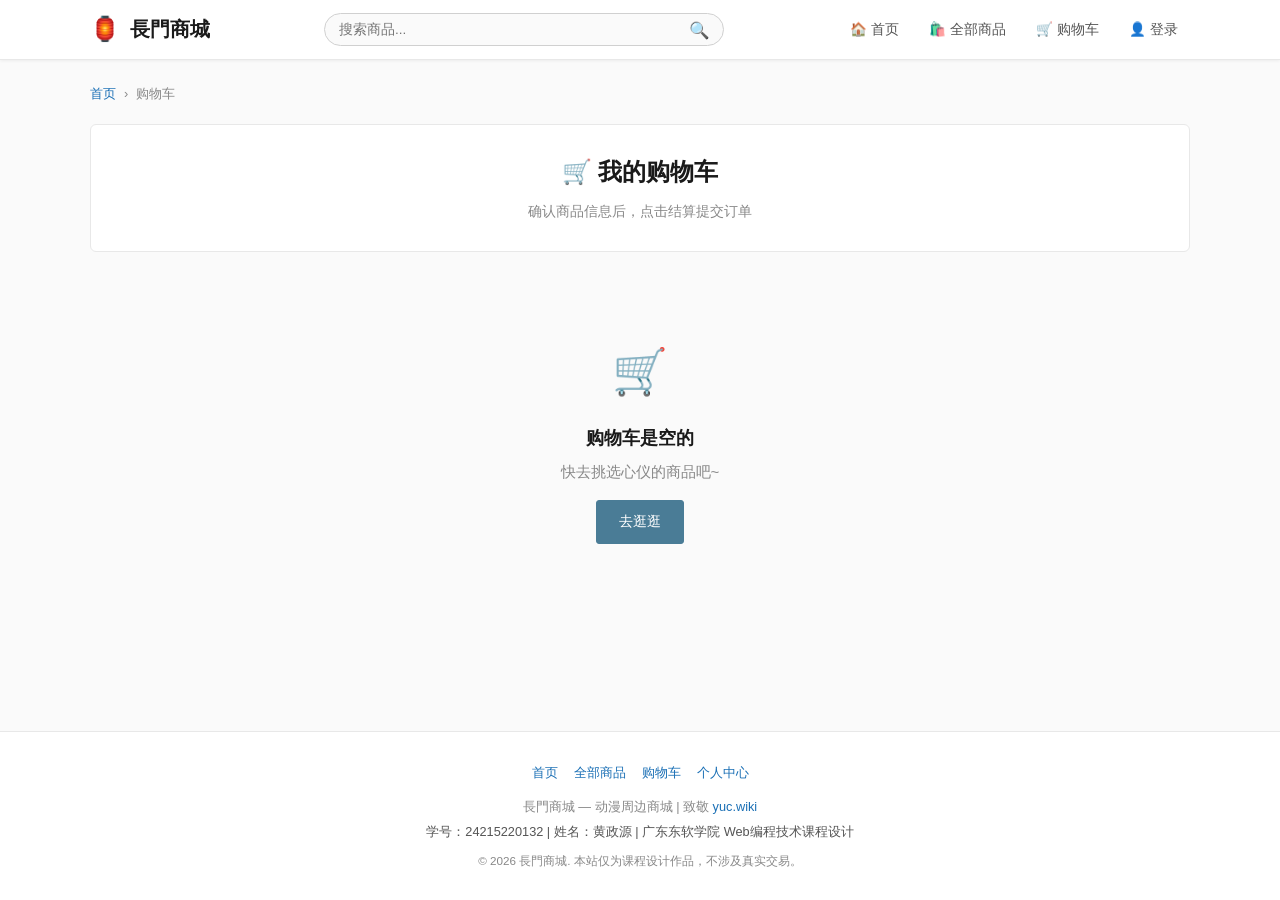
<file: pages/cart.html>
<!DOCTYPE html>
<html lang="zh-CN">
<head>
    <meta charset="UTF-8">
    <meta name="viewport" content="width=device-width, initial-scale=1.0">
    <title>购物车 — 長門商城</title>
    <meta name="description" content="長門商城购物车页面。学号：24215220132 姓名：黄政源">
    <link rel="stylesheet" href="../css/style.css">
</head>
<body>
    <!-- 顶部导航栏 -->
    <header class="site-header">
        <div class="header-inner"></div>
    </header>

    <!-- 主内容区 -->
    <main class="main-content cart-page">
        <!-- 面包屑 -->
        <div class="breadcrumb">
            <a href="../index.html">首页</a> <span>›</span>
            <span>购物车</span>
        </div>

        <div class="page-hero">
            <h1>🛒 我的购物车</h1>
            <p>确认商品信息后，点击结算提交订单</p>
        </div>

        <!-- 购物车内容 -->
        <div id="cartContent"></div>
    </main>

    <!-- 页脚 -->
    <footer class="site-footer">
        <div class="footer-inner"></div>
    </footer>

    <!-- JavaScript -->
    <script src="../js/data.js"></script>
    <script src="../js/cart.js"></script>
    <script src="../js/main.js"></script>
    <script>
    /**
     * 長門商城 — 购物车页逻辑
     * 学号：24215220132  姓名：黄政源
     */
    document.addEventListener('DOMContentLoaded', function() {
        updateCartBadge();
        renderCart();

        function renderCart() {
            const container = document.getElementById('cartContent');
            const items = cart.getDetailedItems();

            if (items.length === 0) {
                container.innerHTML = `
                    <div class="cart-empty">
                        <div class="icon">🛒</div>
                        <h3>购物车是空的</h3>
                        <p>快去挑选心仪的商品吧~</p>
                        <a href="../index.html" class="btn btn-primary" style="margin-top:16px;">去逛逛</a>
                    </div>`;
                return;
            }

            const totalAmount = cart.getTotalAmount();

            let tableHTML = `
                <table class="cart-table">
                    <thead>
                        <tr>
                            <th class="col-product">商品信息</th>
                            <th class="col-price">单价</th>
                            <th class="col-qty">数量</th>
                            <th class="col-subtotal">小计</th>
                            <th class="col-action">操作</th>
                        </tr>
                    </thead>
                    <tbody>
                        ${items.map(item => `
                            <tr>
                                <td>
                                    <div class="cart-product">
                                        <img src="../${item.product.image}" alt="${item.product.name}"
                                             onerror="this.style.display='none'">
                                        <div>
                                            <a href="product.html?id=${item.product.id}" class="name">${item.product.name}</a>
                                            <div style="font-size:0.78rem;color:var(--text-muted);">${item.product.category}</div>
                                        </div>
                                    </div>
                                </td>
                                <td style="font-weight:600;">¥${item.product.price.toFixed(2)}</td>
                                <td>
                                    <div class="quantity-input" style="display:inline-flex;">
                                        <button onclick="changeQty(${item.productId}, -1)">−</button>
                                        <input type="text" value="${item.quantity}" readonly
                                               id="qty-${item.productId}" style="width:40px;">
                                        <button onclick="changeQty(${item.productId}, 1)">+</button>
                                    </div>
                                </td>
                                <td style="font-weight:700;color:var(--danger);">¥${item.subtotal.toFixed(2)}</td>
                                <td>
                                    <button class="btn btn-sm btn-outline"
                                            onclick="removeItem(${item.productId})"
                                            style="color:var(--danger);border-color:var(--danger);">删除</button>
                                </td>
                            </tr>
                        `).join('')}
                    </tbody>
                </table>

                <div class="cart-summary">
                    <div>
                        <button class="btn btn-outline" onclick="cart.clear();renderCart();updateCartBadge();toast.info('购物车已清空');">
                            🗑️ 清空购物车
                        </button>
                    </div>
                    <div class="total-info">
                        <div class="total-label">共 ${items.reduce((s, i) => s + i.quantity, 0)} 件商品</div>
                        <div class="total-amount">合计：¥${totalAmount.toFixed(2)}</div>
                        <div style="font-size:0.8rem;color:var(--text-muted);">满199元包邮</div>
                    </div>
                    <button class="btn btn-danger btn-lg" onclick="goCheckout()">
                        💳 去结算
                    </button>
                </div>
            `;

            container.innerHTML = tableHTML;

            // 暴露函数到全局作用域
            window.changeQty = function(productId, delta) {
                const item = cart.getAll().find(i => i.productId === productId);
                if (!item) return;
                const newQty = item.quantity + delta;
                if (newQty < 1 || newQty > 99) return;
                cart.updateQuantity(productId, newQty);
                renderCart();
                updateCartBadge();
            };

            window.removeItem = function(productId) {
                const item = cart.getAll().find(i => i.productId === productId);
                const product = getProductById(productId);
                cart.remove(productId);
                toast.info(product ? `已移除「${product.name}」` : '已移除商品');
                renderCart();
                updateCartBadge();
            };

            window.goCheckout = function() {
                if (!isLoggedIn()) {
                    window.location.href = 'login.html?redirect=checkout';
                    return;
                }
                window.location.href = 'checkout.html';
            };
        }
    });
    </script>
</body>
</html>
</file>
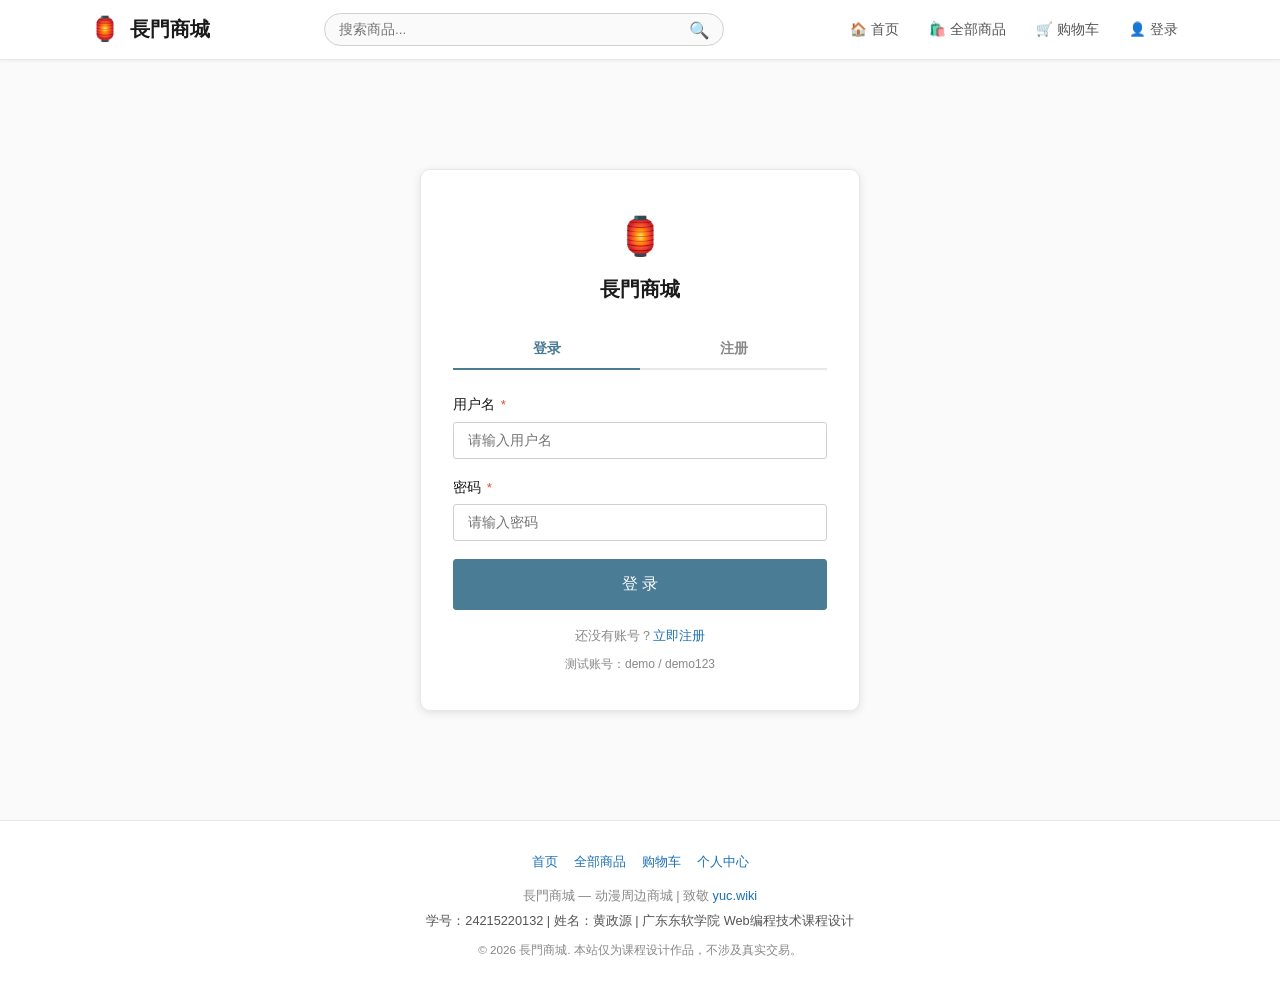
<file: pages/checkout.html>
<!DOCTYPE html>
<html lang="zh-CN">
<head>
    <meta charset="UTF-8">
    <meta name="viewport" content="width=device-width, initial-scale=1.0">
    <title>结算页面 — 長門商城</title>
    <meta name="description" content="長門商城订单结算页面。学号：24215220132 姓名：黄政源">
    <link rel="stylesheet" href="../css/style.css">
</head>
<body>
    <!-- 顶部导航栏 -->
    <header class="site-header">
        <div class="header-inner"></div>
    </header>

    <!-- 主内容区 -->
    <main class="main-content">
        <!-- 面包屑 -->
        <div class="breadcrumb">
            <a href="../index.html">首页</a> <span>›</span>
            <a href="cart.html">购物车</a> <span>›</span>
            <span>确认订单</span>
        </div>

        <div id="checkoutContent">
            <div class="loading">加载中...</div>
        </div>
    </main>

    <!-- 确认下单模态框 -->
    <div id="successModal" style="display:none;"></div>

    <!-- 页脚 -->
    <footer class="site-footer">
        <div class="footer-inner"></div>
    </footer>

    <!-- JavaScript -->
    <script src="../js/data.js"></script>
    <script src="../js/cart.js"></script>
    <script src="../js/main.js"></script>
    <script>
    /**
     * 長門商城 — 结算页逻辑
     * 学号：24215220132  姓名：黄政源
     */
    document.addEventListener('DOMContentLoaded', function() {
        updateCartBadge();

        // 检查登录状态
        if (!isLoggedIn()) {
            window.location.href = 'login.html?redirect=checkout';
            return;
        }

        const items = cart.getDetailedItems();

        if (items.length === 0) {
            document.getElementById('checkoutContent').innerHTML = `
                <div class="cart-empty">
                    <div class="icon">🛒</div>
                    <h3>购物车是空的</h3>
                    <p>请先添加商品到购物车</p>
                    <a href="../index.html" class="btn btn-primary" style="margin-top:16px;">去逛逛</a>
                </div>`;
            return;
        }

        const user = getCurrentUser();
        const subtotal = cart.getTotalAmount();
        const shippingMethods = checkout.getShippingMethods(subtotal);
        const paymentMethods = checkout.getPaymentMethods();

        let selectedShipping = subtotal >= 199 ? 'free' : 'standard';
        let selectedPayment = 'alipay';
        let usePoints = 0;        // 用户选择使用的积分数
        let pointsDiscount = 0;   // 积分抵扣金额

        // ==================== 收货地址管理 ====================
        function getSavedAddresses() {
            try {
                const data = localStorage.getItem('nagato_shop_addresses_' + user.id);
                return data ? JSON.parse(data) : [];
            } catch(e) { return []; }
        }

        function saveAddresses(addresses) {
            localStorage.setItem('nagato_shop_addresses_' + user.id, JSON.stringify(addresses));
        }

        function addSavedAddress(addr) {
            const addresses = getSavedAddresses();
            // 去重
            const exists = addresses.find(a =>
                a.receiver === addr.receiver &&
                a.phone === addr.phone &&
                a.address === addr.address
            );
            if (exists) return false;
            addresses.unshift({ id: Date.now(), ...addr });
            if (addresses.length > 10) addresses.length = 10;
            saveAddresses(addresses);
            return true;
        }

        function deleteSavedAddress(id) {
            const addresses = getSavedAddresses();
            saveAddresses(addresses.filter(a => a.id !== id));
        }

        // ==================== 初始渲染 ====================
        renderCheckout();

        function renderCheckout() {
            const shippingPrice = shippingMethods.find(m => m.id === selectedShipping)?.actualPrice ||
                                   shippingMethods.find(m => m.id === selectedShipping)?.price || 8;
            const userPoints = getUserPoints();
            const maxUsablePoints = Math.min(userPoints, Math.floor((subtotal + shippingPrice) * 1000));

            // 调整积分不超过最大值
            if (usePoints > maxUsablePoints) {
                usePoints = Math.floor(maxUsablePoints / 50) * 50;
            }
            // 重新计算积分抵扣
            pointsDiscount = usePoints * 0.001;

            const total = Math.max(0, subtotal + shippingPrice - pointsDiscount);

            const savedAddresses = getSavedAddresses();

            document.getElementById('checkoutContent').innerHTML = `
                <div class="checkout-page">
                    <!-- 左侧：收货信息和支付方式 -->
                    <div>
                        <!-- 收货地址 -->
                        <div class="checkout-section">
                            <h3>📍 收货信息</h3>
                            ${savedAddresses.length > 0 ? `
                            <div style="margin-bottom:12px;">
                                <label style="font-size:0.85rem;color:var(--text-secondary);margin-bottom:4px;display:block;">
                                    📋 常用地址
                                </label>
                                <div style="display:flex;flex-wrap:wrap;gap:6px;" id="savedAddrList">
                                    ${savedAddresses.map(a => `
                                        <div class="saved-addr-chip" data-id="${a.id}"
                                             title="${a.receiver} | ${a.phone} | ${a.address}"
                                             style="cursor:pointer;padding:6px 10px;border:1px solid var(--border-medium);border-radius:16px;font-size:0.8rem;background:var(--bg-secondary);transition:all 0.2s;max-width:100%;overflow:hidden;text-overflow:ellipsis;white-space:nowrap;">
                                            📍 ${a.receiver} · ${a.address.substring(0, 15)}...
                                            <span class="addr-del" data-id="${a.id}" style="margin-left:4px;color:var(--text-muted);cursor:pointer;font-weight:bold;"
                                                  title="删除此地址">×</span>
                                        </div>
                                    `).join('')}
                                </div>
                            </div>` : ''}
                            <form id="addressForm" novalidate>
                                <div class="form-row">
                                    <div class="form-group">
                                        <label>收货人 <span class="required">*</span></label>
                                        <input type="text" class="form-control" id="receiver"
                                               value="${user.username}" required>
                                        <div class="form-error" id="receiverError"></div>
                                    </div>
                                    <div class="form-group">
                                        <label>联系电话 <span class="required">*</span></label>
                                        <input type="tel" class="form-control" id="phone"
                                               value="${user.phone || ''}" required>
                                        <div class="form-error" id="phoneError"></div>
                                    </div>
                                </div>
                                <div class="form-group">
                                    <label>收货地址 <span class="required">*</span></label>
                                    <input type="text" class="form-control" id="address"
                                           placeholder="省/市/区/详细地址" required>
                                    <div class="form-error" id="addressError"></div>
                                </div>
                                <div class="form-group">
                                    <label>订单备注</label>
                                    <textarea class="form-control" id="remark"
                                              placeholder="选填：如有特殊要求请备注"></textarea>
                                </div>
                                <div style="text-align:right;">
                                    <button type="button" class="btn btn-sm btn-outline" id="btnSaveAddress">
                                        💾 保存为常用地址
                                    </button>
                                </div>
                            </form>
                        </div>

                        <!-- 配送方式 -->
                        <div class="checkout-section" style="margin-top:16px;">
                            <h3>🚚 配送方式</h3>
                            <div class="payment-methods">
                                ${shippingMethods.map(m => `
                                    <div class="payment-method ${selectedShipping === m.id ? 'selected' : ''} ${!m.available ? 'disabled' : ''}"
                                         data-shipping="${m.id}"
                                         ${!m.available ? 'style="opacity:0.5;pointer-events:none;"' : ''}>
                                        <div class="pm-icon">📦</div>
                                        <div class="pm-name">${m.name}</div>
                                        <div style="font-size:0.78rem;color:var(--text-muted);">
                                            ${m.id === 'free' && subtotal >= 199 ? '免费' : '¥' + m.price.toFixed(2)}
                                            · ${m.time}
                                        </div>
                                    </div>
                                `).join('')}
                            </div>
                            ${subtotal < 199 ? `<p style="margin-top:8px;font-size:0.82rem;color:var(--text-muted);">
                                💡 还差 ¥${(199 - subtotal).toFixed(2)} 即可享受包邮
                            </p>` : ''}
                        </div>

                        <!-- 支付方式 -->
                        <div class="checkout-section" style="margin-top:16px;">
                            <h3>💳 支付方式</h3>
                            <div class="payment-methods">
                                ${paymentMethods.map(m => `
                                    <div class="payment-method ${selectedPayment === m.id ? 'selected' : ''}"
                                         data-payment="${m.id}">
                                        <div class="pm-icon">${m.icon}</div>
                                        <div class="pm-name">${m.name}</div>
                                    </div>
                                `).join('')}
                            </div>
                        </div>

                        <!-- 积分抵扣 -->
                        <div class="checkout-section" style="margin-top:16px;" id="pointsSection">
                            <h3>💰 积分抵扣 <span style="font-size:0.8rem;color:var(--text-muted);font-weight:400;">（1000积分 = 1元）</span></h3>
                            <div id="pointsInfo" style="margin-bottom:8px;font-size:0.85rem;color:var(--text-secondary);">
                                当前积分：<strong style="color:var(--warning);">${userPoints}</strong> 分
                                （最多可用 <strong>${maxUsablePoints}</strong> 分，抵扣 ¥${(maxUsablePoints * 0.001).toFixed(2)}）
                            </div>
                            <div style="display:flex;align-items:center;gap:10px;flex-wrap:wrap;" id="pointsControls">
                                <button class="btn btn-sm btn-outline" id="btnPointsMinus50"
                                        ${usePoints < 50 ? 'disabled' : ''}
                                        style="min-width:36px;">−50</button>
                                <span style="font-size:1.1rem;font-weight:700;min-width:60px;text-align:center;" id="pointsUsedDisplay">${usePoints}</span>
                                <span style="font-size:0.85rem;color:var(--text-muted);">分</span>
                                <button class="btn btn-sm btn-outline" id="btnPointsPlus50"
                                        ${usePoints + 50 > maxUsablePoints ? 'disabled' : ''}
                                        style="min-width:36px;">+50</button>
                                <span style="font-size:0.9rem;color:var(--text-secondary);margin-left:8px;">
                                    = 抵扣 <strong style="color:var(--danger);" id="pointsDiscountDisplay">¥${pointsDiscount.toFixed(2)}</strong>
                                </span>
                                ${usePoints > 0 ? `
                                <button class="btn btn-sm btn-outline" id="btnClearPoints"
                                        style="color:var(--danger);border-color:var(--danger);margin-left:4px;">
                                    取消使用
                                </button>` : ''}
                            </div>
                            <div id="pointsError" style="font-size:0.8rem;color:var(--danger);margin-top:6px;display:none;"></div>
                        </div>
                    </div>

                    <!-- 右侧：订单汇总 -->
                    <div>
                        <div class="order-summary" id="orderSummary">
                            <h3>📋 订单汇总</h3>
                            ${items.map(item => `
                                <div class="summary-item">
                                    <img src="../${item.product.image}" alt="${item.product.name}"
                                         onerror="this.style.display='none'">
                                    <div class="info">
                                        <div class="name">${item.product.name}</div>
                                        <div class="meta">
                                            ¥${item.product.price.toFixed(2)} × ${item.quantity}
                                        </div>
                                    </div>
                                    <div style="font-weight:600;color:var(--danger);white-space:nowrap;">
                                        ¥${item.subtotal.toFixed(2)}
                                    </div>
                                </div>
                            `).join('')}

                            <div class="summary-totals" id="summaryTotals">
                                <div class="row">
                                    <span>商品小计（${items.reduce((s,i) => s + i.quantity, 0)}件）</span>
                                    <span>¥${subtotal.toFixed(2)}</span>
                                </div>
                                <div class="row">
                                    <span>配送费</span>
                                    <span>${shippingPrice === 0 ? '<span style="color:var(--success);">免运费</span>' : '¥' + shippingPrice.toFixed(2)}</span>
                                </div>
                                ${pointsDiscount > 0 ? `
                                <div class="row" style="color:var(--success);" id="pointsDiscountRow">
                                    <span>积分抵扣（<span id="pointsUsedInSummary">${usePoints}</span>分）</span>
                                    <span>-¥<span id="pointsDiscountInSummary">${pointsDiscount.toFixed(2)}</span></span>
                                </div>` : ''}
                                <div class="row total">
                                    <span>应付总额</span>
                                    <span id="totalAmount">¥${total.toFixed(2)}</span>
                                </div>
                                <div style="text-align:right;font-size:0.78rem;color:var(--text-muted);margin-top:4px;">
                                    支付后预计获得 <span id="earnedPointsPreview">${Math.floor(total)}</span> 积分
                                </div>
                            </div>

                            <button class="btn btn-danger btn-lg btn-block"
                                    style="margin-top:20px;"
                                    id="btnSubmitOrder">
                                🔒 提交订单 · <span id="btnTotal">¥${total.toFixed(2)}</span>
                            </button>
                            <p style="text-align:center;margin-top:10px;font-size:0.78rem;color:var(--text-muted);">
                                提交订单即表示同意《用户协议》和《隐私政策》
                            </p>
                        </div>
                    </div>
                </div>
            `;

            bindAllEvents();
        }

        // ==================== 仅更新积分相关的UI（不重建表单） ====================
        function updatePointsUI() {
            const shippingPrice = shippingMethods.find(m => m.id === selectedShipping)?.actualPrice ||
                                   shippingMethods.find(m => m.id === selectedShipping)?.price || 8;
            const userPoints = getUserPoints();
            const maxUsablePoints = Math.min(userPoints, Math.floor((subtotal + shippingPrice) * 1000));

            if (usePoints > maxUsablePoints) {
                usePoints = Math.floor(maxUsablePoints / 50) * 50;
            }
            pointsDiscount = usePoints * 0.001;
            const total = Math.max(0, subtotal + shippingPrice - pointsDiscount);

            // 更新积分信息
            const pointsInfo = document.getElementById('pointsInfo');
            if (pointsInfo) {
                pointsInfo.innerHTML = `
                    当前积分：<strong style="color:var(--warning);">${userPoints}</strong> 分
                    （最多可用 <strong>${maxUsablePoints}</strong> 分，抵扣 ¥${(maxUsablePoints * 0.001).toFixed(2)}）
                `;
            }

            // 更新积分显示
            const pointsUsedDisplay = document.getElementById('pointsUsedDisplay');
            if (pointsUsedDisplay) pointsUsedDisplay.textContent = usePoints;

            // 更新抵扣金额显示
            const pointsDiscountDisplay = document.getElementById('pointsDiscountDisplay');
            if (pointsDiscountDisplay) pointsDiscountDisplay.textContent = '¥' + pointsDiscount.toFixed(2);

            // 更新按钮状态
            const btnMinus = document.getElementById('btnPointsMinus50');
            const btnPlus = document.getElementById('btnPointsPlus50');
            if (btnMinus) btnMinus.disabled = usePoints < 50;
            if (btnPlus) btnPlus.disabled = usePoints + 50 > maxUsablePoints;

            // 更新取消按钮
            const pointsControls = document.getElementById('pointsControls');
            const existingClear = document.getElementById('btnClearPoints');
            if (usePoints > 0 && !existingClear) {
                const clearBtn = document.createElement('button');
                clearBtn.className = 'btn btn-sm btn-outline';
                clearBtn.id = 'btnClearPoints';
                clearBtn.style.cssText = 'color:var(--danger);border-color:var(--danger);margin-left:4px;';
                clearBtn.textContent = '取消使用';
                clearBtn.addEventListener('click', function() {
                    usePoints = 0;
                    pointsDiscount = 0;
                    updatePointsUI();
                });
                if (pointsControls) pointsControls.appendChild(clearBtn);
            } else if (usePoints === 0 && existingClear) {
                existingClear.remove();
            }

            // 更新订单汇总中的积分行
            const pointsDiscountRow = document.getElementById('pointsDiscountRow');
            if (pointsDiscount > 0) {
                if (pointsDiscountRow) {
                    const usedInSummary = document.getElementById('pointsUsedInSummary');
                    const discountInSummary = document.getElementById('pointsDiscountInSummary');
                    if (usedInSummary) usedInSummary.textContent = usePoints;
                    if (discountInSummary) discountInSummary.textContent = pointsDiscount.toFixed(2);
                } else {
                    // 添加积分抵扣行
                    const summaryTotals = document.getElementById('summaryTotals');
                    if (summaryTotals) {
                        const newRow = document.createElement('div');
                        newRow.className = 'row';
                        newRow.id = 'pointsDiscountRow';
                        newRow.style.color = 'var(--success)';
                        newRow.innerHTML = `
                            <span>积分抵扣（<span id="pointsUsedInSummary">${usePoints}</span>分）</span>
                            <span>-¥<span id="pointsDiscountInSummary">${pointsDiscount.toFixed(2)}</span></span>
                        `;
                        // 插入到 total 行之前
                        const totalRow = summaryTotals.querySelector('.row.total');
                        if (totalRow) {
                            summaryTotals.insertBefore(newRow, totalRow);
                        }
                    }
                }
            } else {
                if (pointsDiscountRow) pointsDiscountRow.remove();
            }

            // 更新应付总额
            const totalAmount = document.getElementById('totalAmount');
            if (totalAmount) totalAmount.textContent = '¥' + total.toFixed(2);

            // 更新提交按钮
            const btnTotal = document.getElementById('btnTotal');
            if (btnTotal) btnTotal.textContent = '¥' + total.toFixed(2);

            // 更新预计获得积分
            const earnedPreview = document.getElementById('earnedPointsPreview');
            if (earnedPreview) earnedPreview.textContent = Math.floor(total);
        }

        function bindAllEvents() {
            // 绑定常用地址点击
            document.querySelectorAll('.saved-addr-chip').forEach(chip => {
                chip.addEventListener('click', function(e) {
                    if (e.target.classList.contains('addr-del')) return;
                    const id = parseInt(this.dataset.id);
                    const addresses = getSavedAddresses();
                    const addr = addresses.find(a => a.id === id);
                    if (addr) {
                        document.getElementById('receiver').value = addr.receiver || '';
                        document.getElementById('phone').value = addr.phone || '';
                        document.getElementById('address').value = addr.address || '';
                        toast.info('已填入地址：' + addr.receiver);
                    }
                });
            });

            // 绑定删除地址
            document.querySelectorAll('.addr-del').forEach(del => {
                del.addEventListener('click', function(e) {
                    e.stopPropagation();
                    const id = parseInt(this.dataset.id);
                    deleteSavedAddress(id);
                    renderCheckout();
                });
            });

            // 绑定保存地址按钮
            const btnSave = document.getElementById('btnSaveAddress');
            if (btnSave) {
                btnSave.addEventListener('click', function() {
                    const receiver = document.getElementById('receiver').value.trim();
                    const phone = document.getElementById('phone').value.trim();
                    const address = document.getElementById('address').value.trim();
                    if (!receiver || !phone || !address) {
                        toast.warning('请填写完整的收货信息后再保存');
                        return;
                    }
                    const result = addSavedAddress({ receiver, phone, address });
                    if (result) {
                        toast.success('地址已保存');
                        renderCheckout();
                    } else {
                        toast.info('该地址已存在');
                    }
                });
            }

            // 绑定配送方式选择
            document.querySelectorAll('[data-shipping]').forEach(el => {
                el.addEventListener('click', function() {
                    const shipId = this.dataset.shipping;
                    const method = shippingMethods.find(m => m.id === shipId);
                    if (!method || !method.available) return;
                    selectedShipping = shipId;
                    renderCheckout();
                });
            });

            // 绑定支付方式选择
            document.querySelectorAll('[data-payment]').forEach(el => {
                el.addEventListener('click', function() {
                    selectedPayment = this.dataset.payment;
                    document.querySelectorAll('[data-payment]').forEach(e => e.classList.remove('selected'));
                    this.classList.add('selected');
                });
            });

            // 绑定积分 +/- 按钮
            const btnMinus = document.getElementById('btnPointsMinus50');
            const btnPlus = document.getElementById('btnPointsPlus50');
            const btnClear = document.getElementById('btnClearPoints');

            if (btnMinus) {
                btnMinus.addEventListener('click', function() {
                    if (usePoints >= 50) {
                        usePoints -= 50;
                        updatePointsUI();
                    }
                });
            }

            if (btnPlus) {
                btnPlus.addEventListener('click', function() {
                    const shippingPrice = shippingMethods.find(m => m.id === selectedShipping)?.actualPrice ||
                                           shippingMethods.find(m => m.id === selectedShipping)?.price || 8;
                    const userPoints = getUserPoints();
                    const maxUsable = Math.min(userPoints, Math.floor((subtotal + shippingPrice) * 1000));
                    if (usePoints + 50 <= maxUsable) {
                        usePoints += 50;
                        updatePointsUI();
                    }
                });
            }

            if (btnClear) {
                btnClear.addEventListener('click', function() {
                    usePoints = 0;
                    pointsDiscount = 0;
                    updatePointsUI();
                });
            }

            // 提交订单
            const btnSubmit = document.getElementById('btnSubmitOrder');
            if (btnSubmit) {
                btnSubmit.addEventListener('click', function() {
                    submitOrder();
                });
            }
        }

        function submitOrder() {
            // 验证表单
            const receiver = document.getElementById('receiver').value.trim();
            const phone = document.getElementById('phone').value.trim();
            const address = document.getElementById('address').value.trim();
            const remark = document.getElementById('remark').value.trim();

            let hasError = false;

            if (!receiver) {
                showFieldError('receiver', 'receiverError', '请输入收货人姓名');
                hasError = true;
            } else {
                clearFieldError('receiver', 'receiverError');
            }

            if (!phone) {
                showFieldError('phone', 'phoneError', '请输入联系电话');
                hasError = true;
            } else if (!/^1[3-9]\d{9}$/.test(phone)) {
                showFieldError('phone', 'phoneError', '手机号格式不正确');
                hasError = true;
            } else {
                clearFieldError('phone', 'phoneError');
            }

            if (!address) {
                showFieldError('address', 'addressError', '请输入收货地址');
                hasError = true;
            } else {
                clearFieldError('address', 'addressError');
            }

            if (hasError) return;

            // 验证积分抵扣（最低50积分）
            if (usePoints > 0) {
                if (usePoints > getUserPoints()) {
                    toast.error('积分不足，请重新输入');
                    return;
                }
                if (usePoints < 50) {
                    toast.warning('至少需要50积分才能抵扣');
                    return;
                }
            }

            // 禁用按钮防止重复提交
            const btn = document.getElementById('btnSubmitOrder');
            btn.disabled = true;
            btn.textContent = '⏳ 提交中...';

            // 先扣减积分
            let pointsDeducted = false;
            if (usePoints > 0) {
                pointsDeducted = deductUserPoints(user.id, usePoints);
                if (!pointsDeducted) {
                    toast.error('积分抵扣失败，请重试');
                    btn.disabled = false;
                    btn.textContent = '🔒 提交订单';
                    return;
                }
            }

            // 模拟Ajax提交
            setTimeout(() => {
                const result = checkout.submitOrder({
                    receiver: receiver,
                    phone: phone,
                    address: address,
                    remark: remark,
                    shippingMethod: selectedShipping,
                    paymentMethod: selectedPayment,
                    pointsUsed: usePoints,
                    pointsDiscount: pointsDiscount
                });

                if (result.success) {
                    // 下单成功奖励积分
                    const earnPoints = Math.floor(result.order.total);
                    if (earnPoints > 0) {
                        updateUserPoints(user.id, earnPoints, `订单 ${result.order.id} 奖励`);
                        const allOrders = getOrders();
                        const idx = allOrders.findIndex(o => o.id === result.order.id);
                        if (idx >= 0) {
                            allOrders[idx].pointsEarned = true;
                            saveOrders(allOrders);
                        }
                    }
                    updateCartBadge();
                    showSuccessModal(result.order);
                } else {
                    if (pointsDeducted) {
                        updateUserPoints(user.id, usePoints, '订单失败，退还积分');
                    }
                    toast.error(result.message);
                    btn.disabled = false;
                    btn.textContent = '🔒 提交订单';
                }
            }, 1000);
        }

        function showFieldError(inputId, errorId, message) {
            const input = document.getElementById(inputId);
            const error = document.getElementById(errorId);
            if (input) input.classList.add('error');
            if (error) { error.textContent = message; error.classList.add('show'); }
        }

        function clearFieldError(inputId, errorId) {
            const input = document.getElementById(inputId);
            const error = document.getElementById(errorId);
            if (input) input.classList.remove('error');
            if (error) { error.textContent = ''; error.classList.remove('show'); }
        }

        function showSuccessModal(order) {
            // 创建成功页
            const earnedPoints = Math.floor(order.total);
            const currentPoints = getUserPoints();
            document.getElementById('checkoutContent').innerHTML = `
                <div style="text-align:center;padding:60px 20px;background:var(--bg-primary);border:1px solid var(--border-light);border-radius:var(--radius-md);">
                    <div style="font-size:4rem;margin-bottom:16px;">🎉</div>
                    <h2 style="margin-bottom:12px;">订单提交成功！</h2>
                    <p style="color:var(--text-secondary);margin-bottom:8px;">订单编号：<strong>${order.id}</strong></p>
                    <p style="color:var(--text-secondary);margin-bottom:8px;">应付金额：<strong style="color:var(--danger);font-size:1.2rem;">¥${order.total.toFixed(2)}</strong></p>
                    ${order.pointsUsed > 0 ? `<p style="color:var(--success);margin-bottom:4px;">积分抵扣：-${order.pointsUsed}积分（-¥${order.pointsDiscount.toFixed(2)}）</p>` : ''}
                    <p style="color:var(--success);margin-bottom:8px;">🎁 下单奖励：+${earnedPoints}积分（当前积分：${currentPoints}）</p>
                    <p style="color:var(--text-muted);font-size:0.85rem;margin-bottom:24px;">
                        配送方式：${order.shippingMethod === 'free' ? '包邮' : order.shippingMethod === 'express' ? '特快专递' : '标准快递'}
                        &nbsp;|&nbsp;
                        支付方式：${order.paymentMethod === 'alipay' ? '支付宝' : order.paymentMethod === 'wechat' ? '微信支付' : order.paymentMethod === 'card' ? '银行卡' : '货到付款'}
                    </p>
                    <div style="display:flex;gap:12px;justify-content:center;flex-wrap:wrap;">
                        <a href="orders.html" class="btn btn-primary">📦 查看订单</a>
                        <a href="../index.html" class="btn btn-outline">🏠 继续购物</a>
                    </div>
                </div>
            `;

            // 滚动到顶部
            window.scrollTo({ top: 0, behavior: 'smooth' });
        }

        // 实时清除错误
        document.addEventListener('input', function(e) {
            if (e.target.classList.contains('form-control') && e.target.classList.contains('error')) {
                const errorEl = e.target.parentElement.querySelector('.form-error');
                e.target.classList.remove('error');
                if (errorEl) { errorEl.textContent = ''; errorEl.classList.remove('show'); }
            }
        });
    });
    </script>
</body>
</html>
</file>
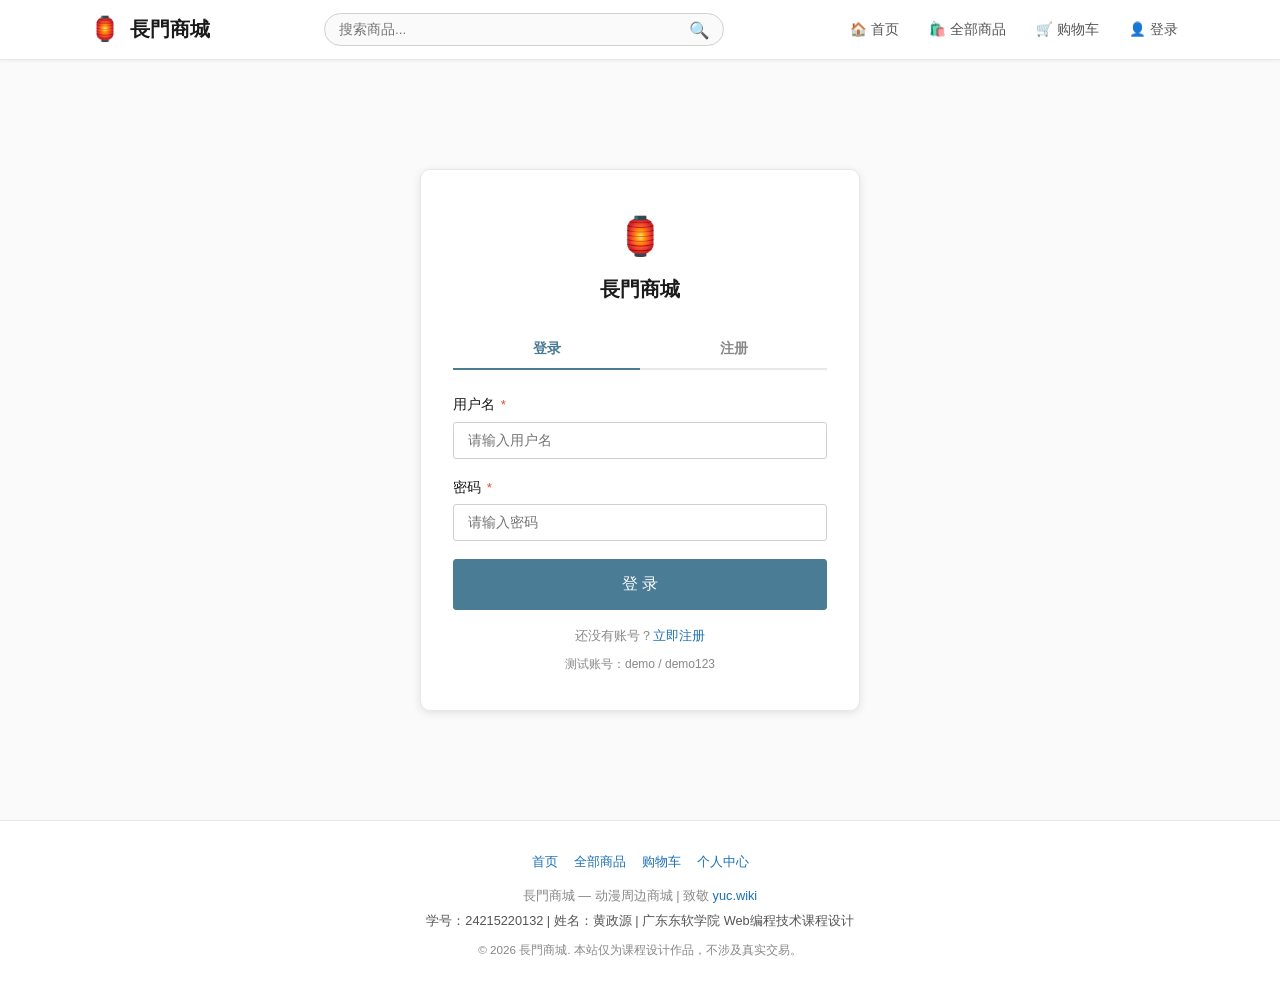
<file: pages/login.html>
<!DOCTYPE html>
<html lang="zh-CN">
<head>
    <meta charset="UTF-8">
    <meta name="viewport" content="width=device-width, initial-scale=1.0">
    <title>登录/注册 — 長門商城</title>
    <meta name="description" content="長門商城用户登录与注册页面。学号：24215220132 姓名：黄政源">
    <link rel="stylesheet" href="../css/style.css">
</head>
<body>
    <!-- 顶部导航栏 -->
    <header class="site-header">
        <div class="header-inner"></div>
    </header>

    <!-- 认证区域 -->
    <div class="auth-page">
        <div class="auth-card">
            <div class="auth-logo">
                <div class="icon">🏮</div>
                <h2>長門商城</h2>
            </div>

            <div class="auth-tabs">
                <button class="auth-tab active" data-tab="login">登录</button>
                <button class="auth-tab" data-tab="register">注册</button>
            </div>

            <!-- 登录表单 -->
            <form class="auth-form active" id="loginForm" novalidate>
                <div class="form-group">
                    <label>用户名 <span class="required">*</span></label>
                    <input type="text" class="form-control" id="loginUsername" placeholder="请输入用户名" required>
                    <div class="form-error" id="loginUsernameError"></div>
                </div>
                <div class="form-group">
                    <label>密码 <span class="required">*</span></label>
                    <input type="password" class="form-control" id="loginPassword" placeholder="请输入密码" required>
                    <div class="form-error" id="loginPasswordError"></div>
                </div>
                <button type="submit" class="btn btn-primary btn-block btn-lg">登 录</button>
                <div class="auth-footer">
                    <p>还没有账号？<a href="#" id="switchToRegister">立即注册</a></p>
                    <p style="margin-top:8px;font-size:0.8rem;color:var(--text-muted);">
                        测试账号：demo / demo123
                    </p>
                </div>
            </form>

            <!-- 注册表单 -->
            <form class="auth-form" id="registerForm" novalidate>
                <div class="form-group">
                    <label>用户名 <span class="required">*</span></label>
                    <input type="text" class="form-control" id="regUsername" placeholder="4-16位字母或数字" required>
                    <div class="form-error" id="regUsernameError"></div>
                </div>
                <div class="form-group">
                    <label>邮箱 <span class="required">*</span></label>
                    <input type="email" class="form-control" id="regEmail" placeholder="请输入邮箱地址" required>
                    <div class="form-error" id="regEmailError"></div>
                </div>
                <div class="form-group">
                    <label>手机号</label>
                    <input type="tel" class="form-control" id="regPhone" placeholder="请输入手机号（选填）">
                    <div class="form-error" id="regPhoneError"></div>
                </div>
                <div class="form-group">
                    <label>密码 <span class="required">*</span></label>
                    <input type="password" class="form-control" id="regPassword" placeholder="6-20位密码" required>
                    <div class="form-error" id="regPasswordError"></div>
                </div>
                <div class="form-group">
                    <label>确认密码 <span class="required">*</span></label>
                    <input type="password" class="form-control" id="regPassword2" placeholder="请再次输入密码" required>
                    <div class="form-error" id="regPassword2Error"></div>
                </div>
                <button type="submit" class="btn btn-primary btn-block btn-lg">注 册</button>
                <div class="auth-footer">
                    <p>已有账号？<a href="#" id="switchToLogin">立即登录</a></p>
                </div>
            </form>
        </div>
    </div>

    <!-- 页脚 -->
    <footer class="site-footer">
        <div class="footer-inner"></div>
    </footer>

    <!-- JavaScript -->
    <script src="../js/data.js"></script>
    <script src="../js/cart.js"></script>
    <script src="../js/main.js"></script>
    <script>
    /**
     * 長門商城 — 登录/注册页逻辑
     * 学号：24215220132  姓名：黄政源
     */
    document.addEventListener('DOMContentLoaded', function() {
        updateCartBadge();

        // 如果已登录则跳转
        if (isLoggedIn()) {
            const redirect = getUrlParam('redirect');
            if (redirect === 'checkout') {
                window.location.href = 'checkout.html';
            } else {
                window.location.href = '../index.html';
            }
            return;
        }

        // Tab切换
        const tabs = document.querySelectorAll('.auth-tab');
        const forms = document.querySelectorAll('.auth-form');

        function switchTab(tabName) {
            tabs.forEach(t => t.classList.toggle('active', t.dataset.tab === tabName));
            forms.forEach(f => f.classList.toggle('active', f.id === tabName + 'Form'));
        }

        tabs.forEach(tab => {
            tab.addEventListener('click', () => switchTab(tab.dataset.tab));
        });

        document.getElementById('switchToRegister')?.addEventListener('click', (e) => {
            e.preventDefault();
            switchTab('register');
        });

        document.getElementById('switchToLogin')?.addEventListener('click', (e) => {
            e.preventDefault();
            switchTab('login');
        });

        // 表单验证工具
        function showError(inputId, errorId, message) {
            const input = document.getElementById(inputId);
            const error = document.getElementById(errorId);
            if (input) input.classList.add('error');
            if (error) { error.textContent = message; error.classList.add('show'); }
        }

        function clearError(inputId, errorId) {
            const input = document.getElementById(inputId);
            const error = document.getElementById(errorId);
            if (input) input.classList.remove('error');
            if (error) { error.textContent = ''; error.classList.remove('show'); }
        }

        function clearAllErrors() {
            document.querySelectorAll('.form-control').forEach(el => el.classList.remove('error'));
            document.querySelectorAll('.form-error').forEach(el => { el.textContent = ''; el.classList.remove('show'); });
        }

        // ========== 登录处理 ==========
        document.getElementById('loginForm').addEventListener('submit', function(e) {
            e.preventDefault();
            clearAllErrors();

            const username = document.getElementById('loginUsername').value.trim();
            const password = document.getElementById('loginPassword').value;

            let hasError = false;

            if (!username) {
                showError('loginUsername', 'loginUsernameError', '请输入用户名');
                hasError = true;
            }

            if (!password) {
                showError('loginPassword', 'loginPasswordError', '请输入密码');
                hasError = true;
            }

            if (hasError) return;

            // 模拟Ajax登录请求
            setTimeout(() => {
                const result = loginUser(username, password);
                if (result.success) {
                    toast.success('登录成功！欢迎回来，' + result.user.username);

                    const redirect = getUrlParam('redirect');
                    setTimeout(() => {
                        if (redirect === 'checkout') {
                            window.location.href = 'checkout.html';
                        } else {
                            window.location.href = '../index.html';
                        }
                    }, 800);
                } else {
                    toast.error(result.message);
                    showError('loginUsername', 'loginUsernameError', result.message);
                }
            }, 500);
        });

        // ========== 注册处理 ==========
        document.getElementById('registerForm').addEventListener('submit', function(e) {
            e.preventDefault();
            clearAllErrors();

            const username = document.getElementById('regUsername').value.trim();
            const email = document.getElementById('regEmail').value.trim();
            const phone = document.getElementById('regPhone').value.trim();
            const password = document.getElementById('regPassword').value;
            const password2 = document.getElementById('regPassword2').value;

            let hasError = false;

            // 用户名校验
            if (!username) {
                showError('regUsername', 'regUsernameError', '请输入用户名');
                hasError = true;
            } else if (!/^[a-zA-Z0-9一-龥]{4,16}$/.test(username)) {
                showError('regUsername', 'regUsernameError', '用户名需为4-16位字母、数字或中文');
                hasError = true;
            }

            // 邮箱校验
            if (!email) {
                showError('regEmail', 'regEmailError', '请输入邮箱地址');
                hasError = true;
            } else if (!/^[^\s@]+@[^\s@]+\.[^\s@]+$/.test(email)) {
                showError('regEmail', 'regEmailError', '邮箱格式不正确');
                hasError = true;
            }

            // 手机号校验（选填）
            if (phone && !/^1[3-9]\d{9}$/.test(phone)) {
                showError('regPhone', 'regPhoneError', '手机号格式不正确');
                hasError = true;
            }

            // 密码校验
            if (!password) {
                showError('regPassword', 'regPasswordError', '请输入密码');
                hasError = true;
            } else if (password.length < 6 || password.length > 20) {
                showError('regPassword', 'regPasswordError', '密码长度需为6-20位');
                hasError = true;
            }

            // 确认密码
            if (!password2) {
                showError('regPassword2', 'regPassword2Error', '请再次输入密码');
                hasError = true;
            } else if (password !== password2) {
                showError('regPassword2', 'regPassword2Error', '两次密码输入不一致');
                hasError = true;
            }

            if (hasError) return;

            // 模拟Ajax注册请求
            setTimeout(() => {
                const result = registerUser(username, password, email, phone || '');
                if (result.success) {
                    toast.success('注册成功！欢迎加入長門商城 🎉');

                    const redirect = getUrlParam('redirect');
                    setTimeout(() => {
                        if (redirect === 'checkout') {
                            window.location.href = 'checkout.html';
                        } else {
                            window.location.href = '../index.html';
                        }
                    }, 800);
                } else {
                    toast.error(result.message);
                    if (result.message.includes('用户名')) {
                        showError('regUsername', 'regUsernameError', result.message);
                    } else if (result.message.includes('邮箱')) {
                        showError('regEmail', 'regEmailError', result.message);
                    }
                }
            }, 500);
        });

        // 实时清除错误
        document.querySelectorAll('.form-control').forEach(input => {
            input.addEventListener('input', function() {
                const errorEl = this.parentElement.querySelector('.form-error');
                if (errorEl && errorEl.classList.contains('show')) {
                    this.classList.remove('error');
                    errorEl.textContent = '';
                    errorEl.classList.remove('show');
                }
            });
        });

        // 确保已存在demo测试账号
        const users = JSON.parse(localStorage.getItem('nagato_shop_users') || '[]');
        if (!users.find(u => u.username === 'demo')) {
            users.push({
                id: 9999,
                username: 'demo',
                password: 'demo123',
                email: 'demo@example.com',
                phone: '13800138000',
                avatar: '',
                balance: 0,
                points: 500,
                createdAt: new Date().toISOString()
            });
            localStorage.setItem('nagato_shop_users', JSON.stringify(users));
        }
    });
    </script>
</body>
</html>
</file>
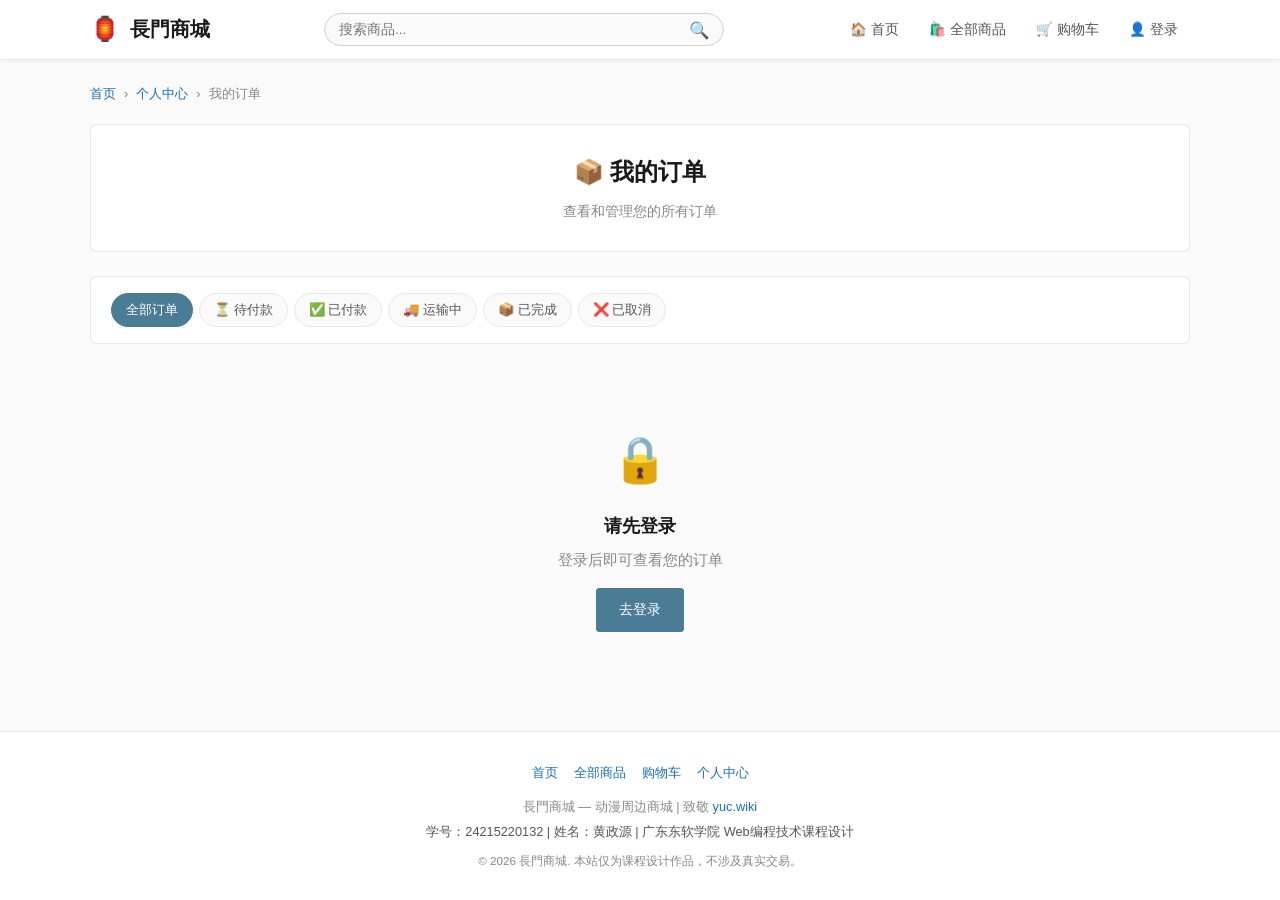
<file: pages/orders.html>
<!DOCTYPE html>
<html lang="zh-CN">
<head>
    <meta charset="UTF-8">
    <meta name="viewport" content="width=device-width, initial-scale=1.0">
    <title>我的订单 — 長門商城</title>
    <meta name="description" content="長門商城订单管理页面。学号：24215220132 姓名：黄政源">
    <link rel="stylesheet" href="../css/style.css">
</head>
<body>
    <!-- 顶部导航栏 -->
    <header class="site-header">
        <div class="header-inner"></div>
    </header>

    <!-- 主内容区 -->
    <main class="main-content">
        <!-- 面包屑 -->
        <div class="breadcrumb">
            <a href="../index.html">首页</a> <span>›</span>
            <a href="profile.html">个人中心</a> <span>›</span>
            <span>我的订单</span>
        </div>

        <div class="page-hero">
            <h1>📦 我的订单</h1>
            <p>查看和管理您的所有订单</p>
        </div>

        <!-- 订单筛选 -->
        <div class="category-nav" style="margin-bottom:20px;">
            <div class="category-list" id="orderFilter">
                <button class="active" data-status="all">全部订单</button>
                <button data-status="pending">⏳ 待付款</button>
                <button data-status="paid">✅ 已付款</button>
                <button data-status="shipped">🚚 运输中</button>
                <button data-status="completed">📦 已完成</button>
                <button data-status="cancelled">❌ 已取消</button>
            </div>
        </div>

        <!-- 订单列表 -->
        <div id="ordersContent">
            <div class="loading">加载中...</div>
        </div>
    </main>

    <!-- 页脚 -->
    <footer class="site-footer">
        <div class="footer-inner"></div>
    </footer>

    <!-- JavaScript -->
    <script src="../js/data.js"></script>
    <script src="../js/cart.js"></script>
    <script src="../js/main.js"></script>
    <script>
    /**
     * 長門商城 — 订单页逻辑
     * 学号：24215220132  姓名：黄政源
     */
    document.addEventListener('DOMContentLoaded', function() {
        updateCartBadge();

        if (!isLoggedIn()) {
            document.getElementById('ordersContent').innerHTML = `
                <div class="cart-empty">
                    <div class="icon">🔒</div>
                    <h3>请先登录</h3>
                    <p>登录后即可查看您的订单</p>
                    <a href="login.html" class="btn btn-primary" style="margin-top:16px;">去登录</a>
                </div>`;
            return;
        }

        let activeFilter = 'all';

        // 筛选按钮事件
        document.getElementById('orderFilter').addEventListener('click', function(e) {
            if (e.target.tagName === 'BUTTON') {
                this.querySelectorAll('button').forEach(b => b.classList.remove('active'));
                e.target.classList.add('active');
                activeFilter = e.target.dataset.status;
                renderOrders();
            }
        });

        renderOrders();

        function renderOrders() {
            const container = document.getElementById('ordersContent');
            let orders = getUserOrders();

            if (activeFilter !== 'all') {
                orders = orders.filter(o => o.status === activeFilter);
            }

            if (orders.length === 0) {
                container.innerHTML = `
                    <div class="cart-empty">
                        <div class="icon">📭</div>
                        <h3>暂无订单</h3>
                        <p>${activeFilter === 'all' ? '您还没有下过订单' : '没有该状态的订单'}</p>
                        <a href="../index.html" class="btn btn-primary" style="margin-top:16px;">去购物</a>
                    </div>`;
                return;
            }

            const statusText = {
                'pending': '待付款',
                'paid': '已付款',
                'shipped': '运输中',
                'completed': '已完成',
                'cancelled': '已取消'
            };

            container.innerHTML = orders.map(order => `
                <div class="order-card">
                    <div class="order-header">
                        <div>
                            <span class="order-id">📋 ${order.id}</span>
                            <span style="margin-left:12px;font-size:0.82rem;color:var(--text-muted);">
                                ${new Date(order.createdAt).toLocaleString('zh-CN')}
                            </span>
                        </div>
                        <span class="order-status ${order.status}">${statusText[order.status] || order.status}</span>
                    </div>
                    <div class="order-items">
                        ${order.items.map(item => `
                            <div class="order-item">
                                <img src="../${item.image}" alt="${item.name}"
                                     onerror="this.style.display='none'">
                                <div class="info">
                                    <div>${item.name}</div>
                                    <div style="font-size:0.78rem;color:var(--text-muted);">
                                        ¥${item.price.toFixed(2)} × ${item.quantity}
                                    </div>
                                </div>
                                <div style="font-weight:600;">¥${item.subtotal.toFixed(2)}</div>
                            </div>
                        `).join('')}
                    </div>
                    <div class="order-footer">
                        <div style="font-size:0.85rem;color:var(--text-secondary);">
                            收货人：${order.receiver} | ${order.phone} | ${order.address}
                        </div>
                        <div>
                            <span style="font-size:0.85rem;color:var(--text-secondary);">共 ${order.items.reduce((s,i) => s + i.quantity, 0)} 件 · </span>
                            <span style="font-size:0.85rem;color:var(--text-secondary);">运费 ¥${order.shipping.toFixed(2)} · </span>
                            <span class="order-total">合计 ¥${order.total.toFixed(2)}</span>
                        </div>
                    </div>
                    <div style="padding:10px 20px;display:flex;gap:8px;justify-content:flex-end;">
                        ${order.status === 'pending' ? `
                            <button class="btn btn-sm btn-success" onclick="payOrder('${order.id}')">💳 立即付款</button>
                            <button class="btn btn-sm btn-outline" onclick="cancelOrder('${order.id}')">取消订单</button>
                        ` : ''}
                        ${order.status === 'shipped' ? `
                            <button class="btn btn-sm btn-success" onclick="confirmOrder('${order.id}')">✅ 确认收货</button>
                        ` : ''}
                        ${order.status === 'completed' ? `
                            <button class="btn btn-sm btn-outline" onclick="reBuy('${order.id}')">🔄 再次购买</button>
                        ` : ''}
                    </div>
                </div>
            `).join('');

            // 暴露操作函数
            window.payOrder = function(orderId) {
                const order = getOrderById(orderId);
                updateOrderStatus(orderId, 'paid');

                // 如果订单尚未奖励积分，则奖励
                if (order && !order.pointsEarned) {
                    const earnPoints = Math.floor(order.total);
                    if (earnPoints > 0) {
                        updateUserPoints(order.userId, earnPoints, `订单 ${orderId} 支付奖励`);
                    }
                    // 标记积分已奖励
                    const allOrders = getOrders();
                    const idx = allOrders.findIndex(o => o.id === orderId);
                    if (idx >= 0) {
                        allOrders[idx].pointsEarned = true;
                        saveOrders(allOrders);
                    }
                }

                toast.success('支付成功！订单 ' + orderId + ' 已付款');
                renderOrders();
            };

            window.cancelOrder = function(orderId) {
                modal.show('确认取消订单', '<p>确定要取消订单 <strong>' + orderId + '</strong> 吗？此操作不可撤销。</p>', [
                    { text: '再想想', action: 'close', cls: 'btn-outline' },
                    { text: '确认取消', action: 'confirm', cls: 'btn-danger', callback: () => {
                        const order = getOrderById(orderId);
                        // 退还使用的积分
                        if (order && order.pointsUsed > 0) {
                            updateUserPoints(order.userId, order.pointsUsed, `订单 ${orderId} 取消，退还积分`);
                        }
                        updateOrderStatus(orderId, 'cancelled');
                        toast.info('订单 ' + orderId + ' 已取消' + (order && order.pointsUsed > 0 ? '，积分已退还' : ''));
                        renderOrders();
                    }}
                ]);
            };

            window.confirmOrder = function(orderId) {
                modal.show('确认收货', '<p>确定已收到订单 <strong>' + orderId + '</strong> 的商品吗？</p>', [
                    { text: '再等等', action: 'close', cls: 'btn-outline' },
                    { text: '确认收货', action: 'confirm', cls: 'btn-success', callback: () => {
                        const order = getOrderById(orderId);
                        updateOrderStatus(orderId, 'completed');

                        // 确认收货赠送10积分
                        if (order && !order.completionBonusEarned) {
                            updateUserPoints(order.userId, 10, `订单 ${orderId} 确认收货奖励`);
                            const allOrders = getOrders();
                            const idx = allOrders.findIndex(o => o.id === orderId);
                            if (idx >= 0) {
                                allOrders[idx].completionBonusEarned = true;
                                saveOrders(allOrders);
                            }
                        }

                        toast.success('已确认收货！感谢您的购买 🎉 +10积分');
                        renderOrders();
                    }}
                ]);
            };

            window.reBuy = function(orderId) {
                const order = getOrderById(orderId);
                if (!order) return;
                order.items.forEach(item => {
                    cart.add(item.productId, item.quantity);
                });
                updateCartBadge();
                toast.success('商品已加入购物车');
                window.location.href = 'cart.html';
            };
        }
    });
    </script>
</body>
</html>
</file>
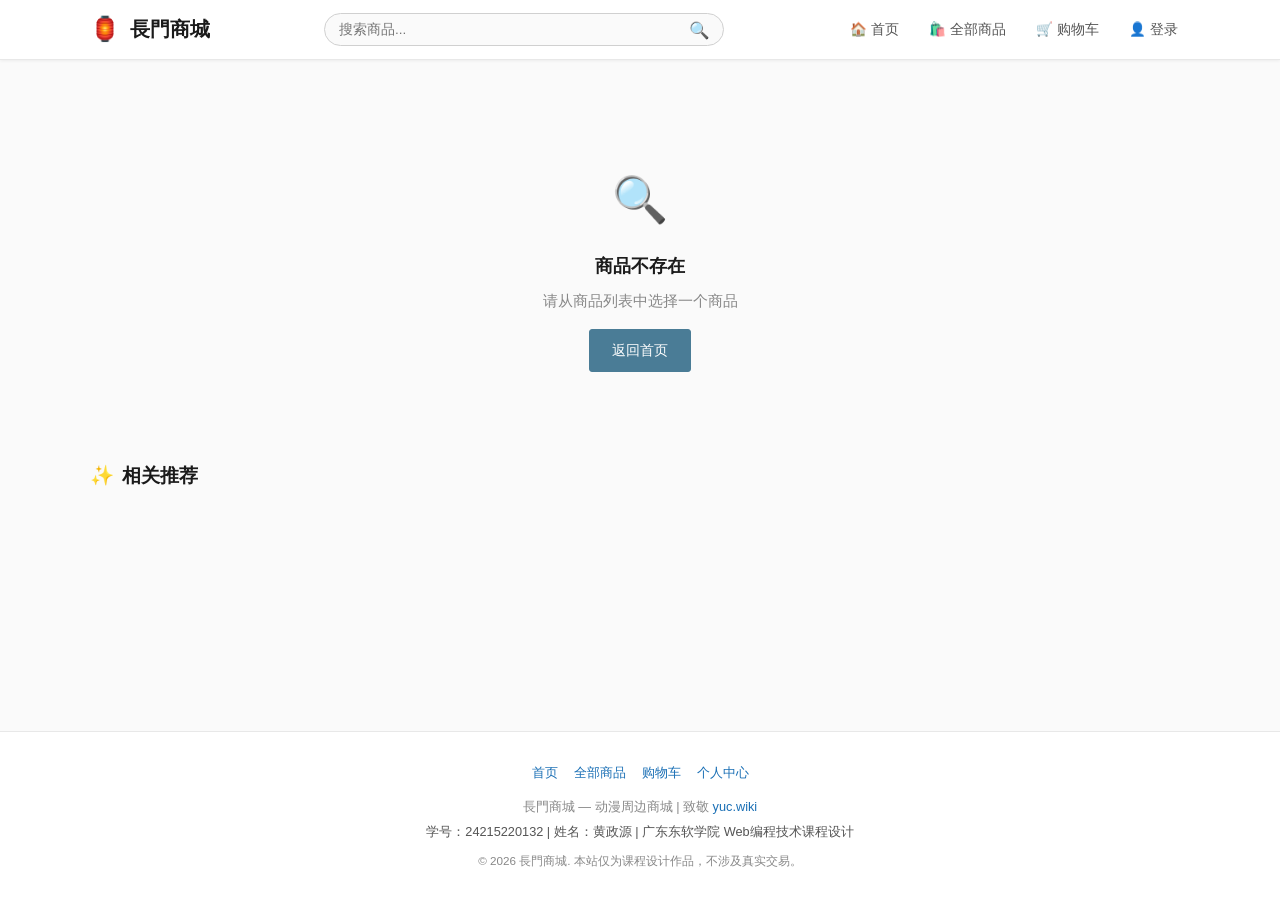
<file: pages/product.html>
<!DOCTYPE html>
<html lang="zh-CN">
<head>
    <meta charset="UTF-8">
    <meta name="viewport" content="width=device-width, initial-scale=1.0">
    <title>商品详情 — 長門商城</title>
    <meta name="description" content="長門商城商品详情页面。学号：24215220132 姓名：黄政源">
    <link rel="stylesheet" href="../css/style.css">
</head>
<body>
    <!-- 顶部导航栏 -->
    <header class="site-header">
        <div class="header-inner"></div>
    </header>

    <!-- 主内容区 -->
    <main class="main-content">
        <!-- 面包屑 -->
        <div class="breadcrumb" id="breadcrumb"></div>

        <!-- 商品详情 -->
        <div id="productDetailContainer">
            <div class="loading">加载中...</div>
        </div>

        <!-- 商品信息表（yuc.wiki风格） -->
        <div id="productInfoTable" style="display:none;">
            <div class="detail-table-section">
                <h3>📋 商品详细信息</h3>
                <table class="info-table">
                    <tbody id="infoTableBody"></tbody>
                </table>
            </div>
        </div>

        <!-- 相关推荐 -->
        <section style="margin-top: 28px;">
            <div class="section-header">
                <span class="section-title"><span class="icon">✨</span> 相关推荐</span>
            </div>
            <div class="product-grid" id="relatedProducts"></div>
        </section>
    </main>

    <!-- 页脚 -->
    <footer class="site-footer">
        <div class="footer-inner"></div>
    </footer>

    <!-- JavaScript -->
    <script src="../js/data.js"></script>
    <script src="../js/cart.js"></script>
    <script src="../js/main.js"></script>
    <script>
    /**
     * 長門商城 — 商品详情页逻辑
     * 学号：24215220132  姓名：黄政源
     */
    document.addEventListener('DOMContentLoaded', function() {
        updateCartBadge();

        const productId = getUrlParam('id');
        if (!productId) {
            document.getElementById('productDetailContainer').innerHTML = `
                <div class="cart-empty">
                    <div class="icon">🔍</div>
                    <h3>商品不存在</h3>
                    <p>请从商品列表中选择一个商品</p>
                    <a href="../index.html" class="btn btn-primary" style="margin-top:16px;">返回首页</a>
                </div>`;
            return;
        }

        // 模拟Ajax获取商品详情
        fetchProductByIdAsync(productId)
            .then(response => {
                renderProductDetail(response.data);
            })
            .catch(error => {
                document.getElementById('productDetailContainer').innerHTML = `
                    <div class="cart-empty">
                        <div class="icon">😢</div>
                        <h3>${error.message}</h3>
                        <a href="../index.html" class="btn btn-primary" style="margin-top:16px;">返回首页</a>
                    </div>`;
            });

        function renderProductDetail(product) {
            // 面包屑
            document.getElementById('breadcrumb').innerHTML = `
                <a href="../index.html">首页</a> <span>›</span>
                <a href="../index.html#category-${encodeURIComponent(product.category)}">${product.category}</a> <span>›</span>
                <span>${product.name}</span>
            `;

            // 设置页面标题
            document.title = `${product.name} — 長門商城`;

            // 计算折扣
            let discountPercent = Math.round((1 - product.price / product.originalPrice) * 100);
            if (discountPercent < 1) discountPercent = 1;
            if (discountPercent > 99) discountPercent = 99;

            const inCart = cart.has(product.id);
            const cartQty = cart.getQuantity(product.id);

            const tagMap = {
                '热门': 'hot', '热卖': 'hot',
                '新品': 'new', '推荐': 'rec', '限定': 'limited'
            };

            // 商品详情主体
            document.getElementById('productDetailContainer').innerHTML = `
                <div class="product-detail">
                    <div class="detail-gallery">
                        <img src="../${product.image}" alt="${product.name}"
                             onerror="this.src='data:image/svg+xml,<svg xmlns=%22http://www.w3.org/2000/svg%22 width=%22300%22 height=%22300%22><rect fill=%22%23f5f5f5%22 width=%22300%22 height=%22300%22/><text x=%2250%25%22 y=%2250%25%22 text-anchor=%22middle%22 dy=%22.3em%22 fill=%22%23aaa%22 font-size=%2216%22>暂无图片</text></svg>'">
                    </div>
                    <div class="detail-info">
                        <h1>${product.name}</h1>
                        <div class="detail-meta">
                            <span>📂 分类：${product.category}</span>
                            <span>⭐ 评分：${product.rating}分</span>
                            <span>📦 已售：${product.sales}件</span>
                            <span>📅 上架：${product.date}</span>
                        </div>
                        <div class="detail-tags" style="margin-bottom:12px;">
                            ${product.tags.map(t => `<span class="card-tag ${tagMap[t] || ''}">${t}</span>`).join(' ')}
                        </div>
                        <div class="detail-price-area">
                            <span class="current-price">¥${product.price.toFixed(2)}</span>
                            <span class="original-price">¥${product.originalPrice.toFixed(2)}</span>
                            <span class="discount">-${discountPercent}%</span>
                        </div>
                        <div class="detail-specs">
                            <h3>📝 规格参数</h3>
                            <ul>
                                ${product.specs.map(s => `<li>• ${s}</li>`).join('')}
                            </ul>
                        </div>
                        <div class="detail-quantity">
                            <span>数量：</span>
                            <div class="quantity-input">
                                <button id="qtyMinus">−</button>
                                <input type="number" id="qtyInput" value="1" min="1" max="${product.stock}" readonly>
                                <button id="qtyPlus">+</button>
                            </div>
                            <span style="font-size:0.82rem;color:var(--text-muted);">库存 ${product.stock} 件</span>
                        </div>
                        <div class="detail-actions">
                            <button class="btn btn-primary btn-lg" id="btnAddToCart" style="flex:1;">
                                ${inCart ? '✓ 已在购物车中（' + cartQty + '件）' : '🛒 加入购物车'}
                            </button>
                            <button class="btn btn-danger btn-lg" id="btnBuyNow" style="flex:1;">⚡ 立即购买</button>
                        </div>
                    </div>
                </div>
            `;

            // 商品描述
            const descHTML = product.description;

            // 商品信息表
            document.getElementById('productInfoTable').style.display = 'block';
            document.getElementById('infoTableBody').innerHTML = `
                <tr><td>商品名称</td><td>${product.name}</td></tr>
                <tr><td>商品分类</td><td>${product.category}</td></tr>
                <tr><td>商品描述</td><td>${descHTML}</td></tr>
                <tr><td>商品规格</td><td>${product.specs.join('；')}</td></tr>
                <tr><td>售价</td><td style="color:var(--danger);font-weight:700;">¥${product.price.toFixed(2)}（原价 ¥${product.originalPrice.toFixed(2)}，节省 ¥${(product.originalPrice - product.price).toFixed(2)}）</td></tr>
                <tr><td>库存</td><td>${product.stock} 件</td></tr>
                <tr><td>累计销量</td><td>${product.sales} 件</td></tr>
                <tr><td>用户评分</td><td>⭐ ${product.rating} / 5.0</td></tr>
                <tr><td>上架时间</td><td>${product.date}</td></tr>
                <tr><td>商品编号</td><td>PROD-${String(product.id).padStart(4, '0')}</td></tr>
            `;

            // 相关推荐（同分类的其他商品）
            const related = PRODUCTS.filter(p => p.category === product.category && p.id !== product.id);
            if (related.length === 0) {
                // 如果同分类没有其他商品，则随机取其他商品
                const others = PRODUCTS.filter(p => p.id !== product.id);
                const shuffled = others.sort(() => Math.random() - 0.5).slice(0, 4);
                renderRelated(shuffled);
            } else {
                renderRelated(related.slice(0, 4));
            }

            // 数量选择
            let quantity = 1;
            const qtyInput = document.getElementById('qtyInput');
            const qtyMinus = document.getElementById('qtyMinus');
            const qtyPlus = document.getElementById('qtyPlus');

            function updateQtyUI() {
                qtyInput.value = quantity;
                qtyMinus.disabled = quantity <= 1;
                qtyPlus.disabled = quantity >= product.stock;
            }

            qtyMinus.addEventListener('click', () => {
                if (quantity > 1) { quantity--; updateQtyUI(); }
            });

            qtyPlus.addEventListener('click', () => {
                if (quantity < product.stock) { quantity++; updateQtyUI(); }
            });

            // 加入购物车
            document.getElementById('btnAddToCart').addEventListener('click', function() {
                cart.add(product.id, quantity);
                const qty = cart.getQuantity(product.id);
                this.textContent = '✓ 已在购物车中（' + qty + '件）';
                toast.success(`已将 ${quantity} 件「${product.name}」加入购物车`);
                updateCartBadge();
            });

            // 立即购买
            document.getElementById('btnBuyNow').addEventListener('click', function() {
                if (!isLoggedIn()) {
                    window.location.href = 'login.html?redirect=checkout';
                    return;
                }
                cart.add(product.id, quantity);
                updateCartBadge();
                window.location.href = 'checkout.html';
            });

            updateQtyUI();
        }

        function renderRelated(products) {
            const grid = document.getElementById('relatedProducts');
            grid.innerHTML = products.map(p => {
                const tagMap = { '热门': 'hot', '热卖': 'hot', '新品': 'new', '推荐': 'rec', '限定': 'limited' };
                return `
                <div class="product-card" onclick="window.location.href='product.html?id=${p.id}'">
                    <div class="card-img">
                        <img src="../${p.image}" alt="${p.name}" loading="lazy">
                        <div class="card-tags">
                            ${p.tags.map(t => `<span class="card-tag ${tagMap[t] || ''}">${t}</span>`).join('')}
                        </div>
                    </div>
                    <div class="card-body">
                        <div class="card-name">${p.name}</div>
                        <div class="card-category">${p.category}</div>
                        <div class="card-footer">
                            <span class="card-price">¥${p.price.toFixed(2)}</span>
                            <span class="card-sales">已售${p.sales}</span>
                        </div>
                    </div>
                </div>`;
            }).join('') || '<div style="grid-column:1/-1;text-align:center;color:var(--text-muted);">暂无相关推荐</div>';
        }
    });
    </script>
</body>
</html>
</file>
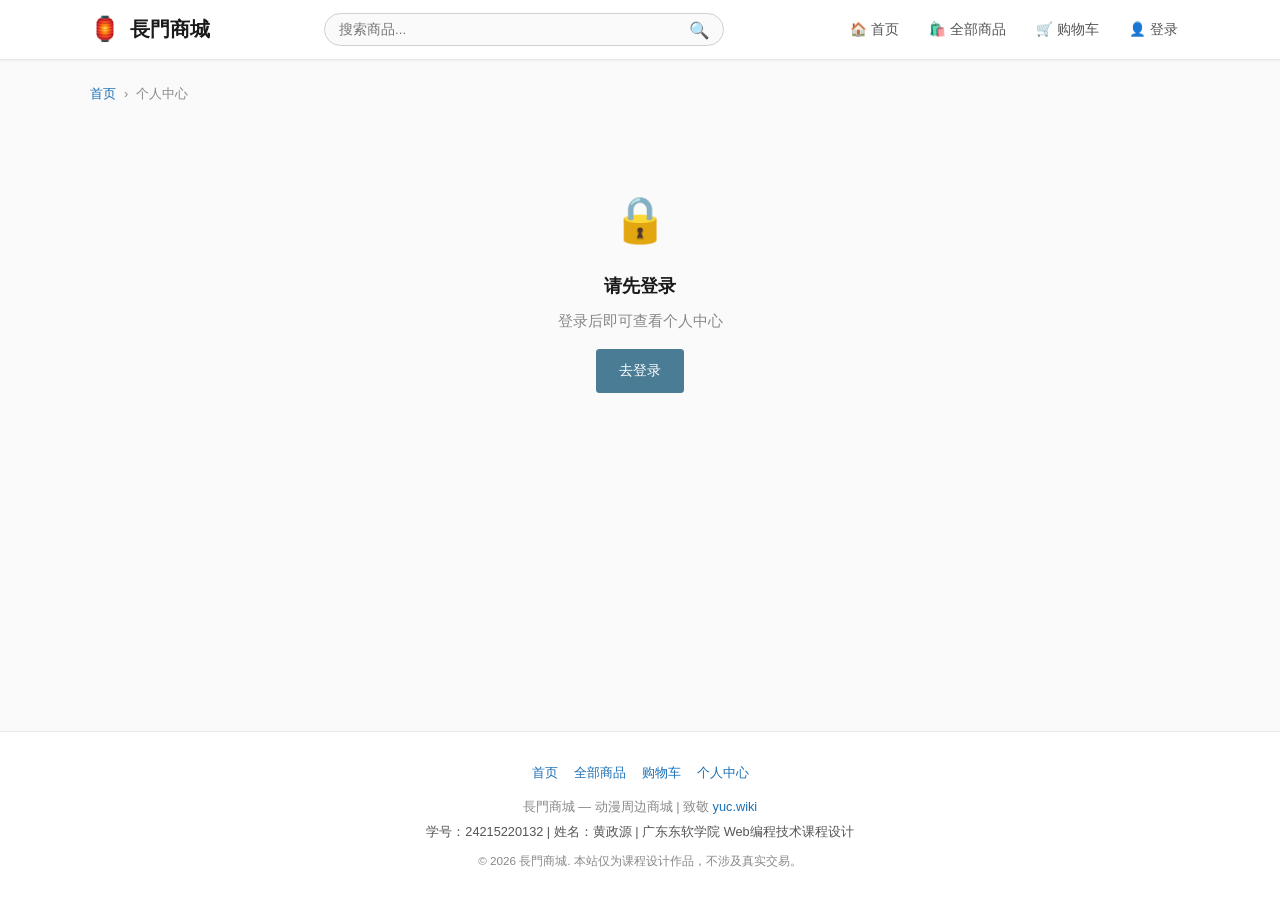
<file: pages/profile.html>
<!DOCTYPE html>
<html lang="zh-CN">
<head>
    <meta charset="UTF-8">
    <meta name="viewport" content="width=device-width, initial-scale=1.0">
    <title>个人中心 — 長門商城</title>
    <meta name="description" content="長門商城个人中心页面。学号：24215220132 姓名：黄政源">
    <link rel="stylesheet" href="../css/style.css">
</head>
<body>
    <!-- 顶部导航栏 -->
    <header class="site-header">
        <div class="header-inner"></div>
    </header>

    <!-- 主内容区 -->
    <main class="main-content">
        <!-- 面包屑 -->
        <div class="breadcrumb">
            <a href="../index.html">首页</a> <span>›</span>
            <span>个人中心</span>
        </div>

        <div id="profileContent">
            <div class="loading">加载中...</div>
        </div>
    </main>

    <!-- 页脚 -->
    <footer class="site-footer">
        <div class="footer-inner"></div>
    </footer>

    <!-- JavaScript -->
    <script src="../js/data.js"></script>
    <script src="../js/cart.js"></script>
    <script src="../js/main.js"></script>
    <script>
    /**
     * 長門商城 — 个人中心页逻辑
     * 学号：24215220132  姓名：黄政源
     */
    document.addEventListener('DOMContentLoaded', function() {
        updateCartBadge();

        if (!isLoggedIn()) {
            document.getElementById('profileContent').innerHTML = `
                <div class="cart-empty">
                    <div class="icon">🔒</div>
                    <h3>请先登录</h3>
                    <p>登录后即可查看个人中心</p>
                    <a href="login.html" class="btn btn-primary" style="margin-top:16px;">去登录</a>
                </div>`;
            return;
        }

        const user = getCurrentUser();
        const orders = getUserOrders();

        // 统计
        const stats = {
            totalOrders: orders.length,
            pendingOrders: orders.filter(o => o.status === 'pending').length,
            completedOrders: orders.filter(o => o.status === 'completed').length,
            totalSpent: orders.filter(o => o.status !== 'cancelled')
                .reduce((sum, o) => sum + o.total, 0)
        };

        let activeTab = 'overview';

        function renderProfile() {
            document.getElementById('profileContent').innerHTML = `
                <div class="profile-page">
                    <!-- 侧边栏 -->
                    <div class="profile-sidebar">
                        <div class="user-avatar">
                            <div class="avatar-icon">👤</div>
                        </div>
                        <div class="user-name">${user.username}</div>
                        <div class="user-email">${user.email || '未设置邮箱'}</div>
                        <nav class="profile-nav">
                            <a href="#" class="${activeTab === 'overview' ? 'active' : ''}" data-tab="overview">
                                📊 个人概览
                            </a>
                            <a href="#" class="${activeTab === 'edit' ? 'active' : ''}" data-tab="edit">
                                ✏️ 编辑资料
                            </a>
                            <a href="#" class="${activeTab === 'security' ? 'active' : ''}" data-tab="security">
                                🔒 安全设置
                            </a>
                            <a href="#" class="${activeTab === 'points' ? 'active' : ''}" data-tab="points">
                                💰 我的积分
                            </a>
                            <a href="orders.html">
                                📦 我的订单
                            </a>
                            <a href="cart.html">
                                🛒 购物车
                            </a>
                            <a href="#" id="sidebarLogout" style="color:var(--danger);">
                                🚪 退出登录
                            </a>
                        </nav>
                    </div>

                    <!-- 内容区 -->
                    <div class="profile-content" id="profileTabContent">
                        ${renderTabContent()}
                    </div>
                </div>
            `;

            // 绑定导航事件
            document.querySelectorAll('.profile-nav a[data-tab]').forEach(link => {
                link.addEventListener('click', function(e) {
                    e.preventDefault();
                    activeTab = this.dataset.tab;
                    renderProfile();
                });
            });

            // 退出登录
            document.getElementById('sidebarLogout').addEventListener('click', function(e) {
                e.preventDefault();
                modal.show('退出登录', '<p>确定要退出当前账号吗？</p>', [
                    { text: '取消', action: 'close', cls: 'btn-outline' },
                    { text: '退出', action: 'confirm', cls: 'btn-danger', callback: () => {
                        logoutUser();
                        toast.info('已退出登录');
                        setTimeout(() => window.location.href = '../index.html', 500);
                    }}
                ]);
            });

            // 编辑资料表单事件
            if (activeTab === 'edit') {
                bindEditForm();
            }
            if (activeTab === 'security') {
                bindSecurityForm();
            }
            if (activeTab === 'points') {
                bindPointsTab();
            }
        }

        function renderTabContent() {
            switch (activeTab) {
                case 'overview':
                    return `
                        <h3>📊 个人概览</h3>
                        <div style="display:grid;grid-template-columns:repeat(auto-fit,minmax(150px,1fr));gap:16px;margin-bottom:24px;">
                            <div style="background:var(--info-bg);padding:20px;border-radius:var(--radius-md);text-align:center;">
                                <div style="font-size:2rem;font-weight:700;color:var(--info);">${stats.totalOrders}</div>
                                <div style="font-size:0.85rem;color:var(--text-secondary);margin-top:4px;">全部订单</div>
                            </div>
                            <div style="background:var(--warning-bg);padding:20px;border-radius:var(--radius-md);text-align:center;">
                                <div style="font-size:2rem;font-weight:700;color:var(--warning);">${stats.pendingOrders}</div>
                                <div style="font-size:0.85rem;color:var(--text-secondary);margin-top:4px;">待付款</div>
                            </div>
                            <div style="background:var(--success-bg);padding:20px;border-radius:var(--radius-md);text-align:center;">
                                <div style="font-size:2rem;font-weight:700;color:var(--success);">${stats.completedOrders}</div>
                                <div style="font-size:0.85rem;color:var(--text-secondary);margin-top:4px;">已完成</div>
                            </div>
                            <div style="background:var(--danger-bg);padding:20px;border-radius:var(--radius-md);text-align:center;">
                                <div style="font-size:1.5rem;font-weight:700;color:var(--danger);">¥${stats.totalSpent.toFixed(2)}</div>
                                <div style="font-size:0.85rem;color:var(--text-secondary);margin-top:4px;">累计消费</div>
                            </div>
                        </div>
                        <h4 style="font-size:0.9rem;color:var(--text-secondary);margin-bottom:12px;">账户信息</h4>
                        <div class="detail-table-section">
                            <table class="info-table">
                                <tbody>
                                    <tr><td>用户名</td><td>${user.username}</td></tr>
                                    <tr><td>邮箱</td><td>${user.email || '未设置'}</td></tr>
                                    <tr><td>手机号</td><td>${user.phone || '未设置'}</td></tr>
                                    <tr><td>积分</td><td>${getUserPoints()} 分（≈ ¥${(getUserPoints() / 1000).toFixed(2)}）</td></tr>
                                    <tr><td>注册时间</td><td>${user.createdAt ? new Date(user.createdAt).toLocaleString('zh-CN') : '未知'}</td></tr>
                                </tbody>
                            </table>
                        </div>
                    `;
                case 'edit':
                    return `
                        <h3>✏️ 编辑个人资料</h3>
                        <form id="editProfileForm" novalidate style="max-width:500px;">
                            <div class="form-group">
                                <label>用户名</label>
                                <input type="text" class="form-control" value="${user.username}" disabled>
                                <div style="font-size:0.78rem;color:var(--text-muted);margin-top:4px;">用户名暂不支持修改</div>
                            </div>
                            <div class="form-group">
                                <label>邮箱 <span class="required">*</span></label>
                                <input type="email" class="form-control" id="editEmail" value="${user.email || ''}" required>
                                <div class="form-error" id="editEmailError"></div>
                            </div>
                            <div class="form-group">
                                <label>手机号</label>
                                <input type="tel" class="form-control" id="editPhone" value="${user.phone || ''}">
                                <div class="form-error" id="editPhoneError"></div>
                            </div>
                            <button type="submit" class="btn btn-primary">💾 保存修改</button>
                        </form>
                    `;
                case 'security':
                    return `
                        <h3>🔒 安全设置</h3>
                        <form id="changePasswordForm" novalidate style="max-width:500px;">
                            <div class="form-group">
                                <label>当前密码 <span class="required">*</span></label>
                                <input type="password" class="form-control" id="currentPassword" required>
                                <div class="form-error" id="currentPasswordError"></div>
                            </div>
                            <div class="form-group">
                                <label>新密码 <span class="required">*</span></label>
                                <input type="password" class="form-control" id="newPassword" placeholder="6-20位新密码" required>
                                <div class="form-error" id="newPasswordError"></div>
                            </div>
                            <div class="form-group">
                                <label>确认新密码 <span class="required">*</span></label>
                                <input type="password" class="form-control" id="newPassword2" required>
                                <div class="form-error" id="newPassword2Error"></div>
                            </div>
                            <button type="submit" class="btn btn-primary">🔒 修改密码</button>
                        </form>
                    `;
                case 'points':
                    const currentPoints = getUserPoints();
                    const pointsLog = getPointsLog().filter(log => log.userId === user.id).slice(0, 20);
                    // 检查今天是否已签到
                    const lastCheckIn = localStorage.getItem('nagato_last_checkin_' + user.id);
                    const today = new Date().toDateString();
                    const canCheckIn = lastCheckIn !== today;
                    return `
                        <h3>💰 我的积分</h3>
                        <div style="background:var(--warning-bg);padding:30px;border-radius:var(--radius-md);text-align:center;margin-bottom:24px;">
                            <div style="font-size:0.9rem;color:var(--text-secondary);">当前积分</div>
                            <div style="font-size:3rem;font-weight:700;color:var(--warning);" id="pointsDisplay">${currentPoints}</div>
                            <div style="font-size:0.85rem;color:var(--text-muted);">积分可抵扣现金（1000积分=1元，50积分起用）</div>
                            <div style="font-size:0.8rem;color:var(--text-muted);margin-top:4px;">
                                当前可抵扣约 ¥${(currentPoints * 0.001).toFixed(2)}
                            </div>
                        </div>
                        <div style="display:flex;gap:12px;margin-bottom:20px;flex-wrap:wrap;">
                            <button class="btn btn-primary" id="btnCheckIn"
                                ${canCheckIn ? '' : 'disabled'}
                                style="${canCheckIn ? '' : 'opacity:0.5;cursor:not-allowed;'}">
                                📅 ${canCheckIn ? '每日签到（+5积分）' : '今日已签到'}
                            </button>
                        </div>
                        <h4 style="margin-bottom:12px;">积分获取规则</h4>
                        <div class="detail-table-section" style="margin-bottom:20px;">
                            <table class="info-table">
                                <tbody>
                                    <tr><td>注册奖励</td><td>+100 积分</td></tr>
                                    <tr><td>每消费1元</td><td>+1 积分</td></tr>
                                    <tr><td>完成订单</td><td>+10 积分</td></tr>
                                    <tr><td>每日签到</td><td>+5 积分</td></tr>
                                    <tr><td>积分抵扣</td><td>1000积分 = 1元（50积分起用）</td></tr>
                                </tbody>
                            </table>
                        </div>
                        <h4 style="margin-bottom:12px;">📜 积分变动记录</h4>
                        ${pointsLog.length > 0 ? `
                        <div class="detail-table-section">
                            <table class="info-table">
                                <tbody>
                                    ${pointsLog.map(log => `
                                        <tr>
                                            <td style="width:160px;">${new Date(log.createdAt).toLocaleString('zh-CN')}</td>
                                            <td>${log.reason}</td>
                                            <td style="font-weight:700;color:${log.amount >= 0 ? 'var(--success)' : 'var(--danger)'};">
                                                ${log.amount >= 0 ? '+' : ''}${log.amount} 积分
                                            </td>
                                        </tr>
                                    `).join('')}
                                </tbody>
                            </table>
                        </div>
                        ` : '<p style="color:var(--text-muted);font-size:0.9rem;">暂无积分变动记录</p>'}
                    `;
                default:
                    return '';
            }
        }

        function bindEditForm() {
            document.getElementById('editProfileForm').addEventListener('submit', function(e) {
                e.preventDefault();
                const email = document.getElementById('editEmail').value.trim();
                const phone = document.getElementById('editPhone').value.trim();

                let hasError = false;
                if (!email) {
                    document.getElementById('editEmail').classList.add('error');
                    document.getElementById('editEmailError').textContent = '请输入邮箱';
                    document.getElementById('editEmailError').classList.add('show');
                    hasError = true;
                } else if (!/^[^\s@]+@[^\s@]+\.[^\s@]+$/.test(email)) {
                    document.getElementById('editEmail').classList.add('error');
                    document.getElementById('editEmailError').textContent = '邮箱格式不正确';
                    document.getElementById('editEmailError').classList.add('show');
                    hasError = true;
                }

                if (phone && !/^1[3-9]\d{9}$/.test(phone)) {
                    document.getElementById('editPhone').classList.add('error');
                    document.getElementById('editPhoneError').textContent = '手机号格式不正确';
                    document.getElementById('editPhoneError').classList.add('show');
                    hasError = true;
                }

                if (hasError) return;

                // 更新用户信息
                const users = JSON.parse(localStorage.getItem('nagato_shop_users') || '[]');
                const userIndex = users.findIndex(u => u.id === user.id);
                if (userIndex >= 0) {
                    users[userIndex].email = email;
                    users[userIndex].phone = phone;
                    localStorage.setItem('nagato_shop_users', JSON.stringify(users));

                    const updatedUser = { ...user, email, phone };
                    saveUser(updatedUser);
                    toast.success('个人资料已更新');
                    activeTab = 'overview';
                    renderProfile();
                }
            });
        }

        function bindSecurityForm() {
            document.getElementById('changePasswordForm').addEventListener('submit', function(e) {
                e.preventDefault();
                const currentPwd = document.getElementById('currentPassword').value;
                const newPwd = document.getElementById('newPassword').value;
                const newPwd2 = document.getElementById('newPassword2').value;

                let hasError = false;

                // 验证当前密码
                const users = JSON.parse(localStorage.getItem('nagato_shop_users') || '[]');
                const currentUserData = users.find(u => u.id === user.id);
                if (!currentUserData || currentUserData.password !== currentPwd) {
                    document.getElementById('currentPassword').classList.add('error');
                    document.getElementById('currentPasswordError').textContent = '当前密码不正确';
                    document.getElementById('currentPasswordError').classList.add('show');
                    hasError = true;
                }

                if (!newPwd || newPwd.length < 6 || newPwd.length > 20) {
                    document.getElementById('newPassword').classList.add('error');
                    document.getElementById('newPasswordError').textContent = '新密码需为6-20位';
                    document.getElementById('newPasswordError').classList.add('show');
                    hasError = true;
                }

                if (newPwd !== newPwd2) {
                    document.getElementById('newPassword2').classList.add('error');
                    document.getElementById('newPassword2Error').textContent = '两次密码输入不一致';
                    document.getElementById('newPassword2Error').classList.add('show');
                    hasError = true;
                }

                if (hasError) return;

                // 更新密码
                if (currentUserData) {
                    currentUserData.password = newPwd;
                    localStorage.setItem('nagato_shop_users', JSON.stringify(users));
                    toast.success('密码修改成功');
                    activeTab = 'overview';
                    renderProfile();
                }
            });
        }

        function bindPointsTab() {
            const btnCheckIn = document.getElementById('btnCheckIn');
            if (!btnCheckIn) return;

            btnCheckIn.addEventListener('click', function() {
                const lastCheckIn = localStorage.getItem('nagato_last_checkin_' + user.id);
                const today = new Date().toDateString();
                if (lastCheckIn === today) {
                    toast.warning('今日已签到，请明天再来~');
                    return;
                }

                // 实际增加积分
                const newPoints = updateUserPoints(user.id, 5, '每日签到');
                localStorage.setItem('nagato_last_checkin_' + user.id, today);
                toast.success('签到成功！+5积分，当前积分：' + newPoints);

                // 重新渲染积分页面
                setTimeout(() => {
                    renderProfile();
                }, 300);
            });
        }

        renderProfile();
    });
    </script>
</body>
</html>
</file>
<file: css/style.css>
/**
 * 長門商城 - 动漫周边商城
 * 主样式表 — 致敬 yuc.wiki 的极简风格设计
 * 学号：24215220132  姓名：黄政源
 */

/* ==================== CSS变量与全局重置 ==================== */
:root {
    --bg-primary: #ffffff;
    --bg-secondary: #fafafa;
    --bg-tertiary: #f5f5f5;
    --bg-hover: #f0f0f0;
    --text-primary: #1a1a1a;
    --text-secondary: #555555;
    --text-muted: #888888;
    --text-link: #1a6fb5;
    --text-link-hover: #155a8a;
    --border-light: #e8e8e8;
    --border-medium: #d0d0d0;
    --border-dark: #aaa;
    --accent: #4a7c96;
    --accent-light: #e8f0f5;
    --accent-dark: #3a5f73;
    --success: #4caf50;
    --success-bg: #e8f5e9;
    --warning: #ff9800;
    --warning-bg: #fff3e0;
    --danger: #e74c3c;
    --danger-bg: #fdecea;
    --info: #2196f3;
    --info-bg: #e3f2fd;
    --tag-hot: #e74c3c;
    --tag-new: #4caf50;
    --tag-rec: #ff9800;
    --tag-limited: #9c27b0;
    --shadow-sm: 0 1px 3px rgba(0,0,0,0.06);
    --shadow-md: 0 2px 8px rgba(0,0,0,0.1);
    --shadow-lg: 0 4px 16px rgba(0,0,0,0.12);
    --radius-sm: 3px;
    --radius-md: 6px;
    --radius-lg: 10px;
    --font-sans: -apple-system, BlinkMacSystemFont, "Segoe UI", "PingFang SC", "Microsoft YaHei", "Hiragino Sans GB", sans-serif;
    --font-mono: "SF Mono", "Consolas", "Monaco", monospace;
    --max-width: 1140px;
    --header-height: 60px;
}

* {
    margin: 0;
    padding: 0;
    box-sizing: border-box;
}

html {
    font-size: 15px;
    scroll-behavior: smooth;
}

body {
    font-family: var(--font-sans);
    background: var(--bg-secondary);
    color: var(--text-primary);
    line-height: 1.6;
    min-height: 100vh;
    display: flex;
    flex-direction: column;
}

a {
    color: var(--text-link);
    text-decoration: none;
    transition: color 0.2s;
}

a:hover {
    color: var(--text-link-hover);
}

img {
    max-width: 100%;
    height: auto;
    vertical-align: middle;
}

ul, ol {
    list-style: none;
}

input, button, select, textarea {
    font-family: inherit;
    font-size: inherit;
}

/* ==================== 顶部导航栏 ==================== */
.site-header {
    background: var(--bg-primary);
    border-bottom: 1px solid var(--border-light);
    position: sticky;
    top: 0;
    z-index: 1000;
    height: var(--header-height);
    box-shadow: var(--shadow-sm);
}

.header-inner {
    max-width: var(--max-width);
    margin: 0 auto;
    padding: 0 20px;
    display: flex;
    align-items: center;
    justify-content: space-between;
    height: 100%;
}

.site-logo {
    display: flex;
    align-items: center;
    gap: 10px;
    font-size: 1.3rem;
    font-weight: 700;
    color: var(--text-primary);
    white-space: nowrap;
}

.site-logo .logo-icon {
    font-size: 1.6rem;
}

.site-logo:hover {
    color: var(--accent);
}

/* 搜索框 */
.header-search {
    flex: 0 1 400px;
    margin: 0 20px;
    position: relative;
}

.header-search input {
    width: 100%;
    padding: 8px 40px 8px 14px;
    border: 1px solid var(--border-medium);
    border-radius: 20px;
    background: var(--bg-secondary);
    font-size: 0.9rem;
    outline: none;
    transition: all 0.2s;
}

.header-search input:focus {
    border-color: var(--accent);
    background: var(--bg-primary);
    box-shadow: 0 0 0 3px var(--accent-light);
}

.header-search button {
    position: absolute;
    right: 4px;
    top: 50%;
    transform: translateY(-50%);
    background: none;
    border: none;
    cursor: pointer;
    font-size: 1.1rem;
    padding: 6px 10px;
    color: var(--text-muted);
    border-radius: 50%;
    transition: all 0.2s;
}

.header-search button:hover {
    color: var(--accent);
    background: var(--accent-light);
}

/* 导航菜单 */
.header-nav {
    display: flex;
    align-items: center;
    gap: 6px;
}

.header-nav a,
.header-nav .nav-btn {
    display: flex;
    align-items: center;
    gap: 4px;
    padding: 8px 12px;
    border-radius: var(--radius-sm);
    color: var(--text-secondary);
    font-size: 0.9rem;
    transition: all 0.2s;
    white-space: nowrap;
}

.header-nav a:hover,
.header-nav .nav-btn:hover {
    background: var(--bg-hover);
    color: var(--text-primary);
}

.header-nav .cart-link {
    position: relative;
}

.cart-count {
    position: absolute;
    top: 2px;
    right: 2px;
    background: var(--danger);
    color: #fff;
    font-size: 0.7rem;
    min-width: 18px;
    height: 18px;
    line-height: 18px;
    text-align: center;
    border-radius: 9px;
    padding: 0 5px;
    display: none;
}

.user-menu {
    position: relative;
}

.user-menu .dropdown {
    display: none;
    position: absolute;
    top: 100%;
    right: 0;
    background: var(--bg-primary);
    border: 1px solid var(--border-light);
    border-radius: var(--radius-md);
    box-shadow: var(--shadow-lg);
    min-width: 160px;
    padding: 6px 0;
    z-index: 100;
}

.user-menu:hover .dropdown {
    display: block;
}

.user-menu .dropdown a {
    display: block;
    padding: 8px 16px;
    font-size: 0.9rem;
    color: var(--text-secondary);
}

.user-menu .dropdown a:hover {
    background: var(--bg-hover);
    color: var(--text-primary);
}

.user-menu .dropdown .divider {
    height: 1px;
    background: var(--border-light);
    margin: 6px 0;
}

/* 移动端菜单按钮 */
.menu-toggle {
    display: none;
    background: none;
    border: none;
    font-size: 1.5rem;
    cursor: pointer;
    color: var(--text-primary);
    padding: 4px;
}

/* ==================== 主内容区 ==================== */
.main-content {
    flex: 1;
    max-width: var(--max-width);
    margin: 0 auto;
    padding: 24px 20px;
    width: 100%;
}

/* 面包屑导航 */
.breadcrumb {
    display: flex;
    align-items: center;
    gap: 8px;
    font-size: 0.85rem;
    color: var(--text-muted);
    margin-bottom: 20px;
    flex-wrap: wrap;
}

.breadcrumb a {
    color: var(--text-link);
}

.breadcrumb span {
    color: var(--text-muted);
}

/* ==================== 轮播图 ==================== */
.carousel-section {
    margin-bottom: 28px;
}

.carousel {
    position: relative;
    border-radius: var(--radius-md);
    overflow: hidden;
    background: var(--bg-primary);
    border: 1px solid var(--border-light);
}

.carousel-track {
    display: flex;
    transition: transform 0.5s cubic-bezier(0.25, 0.1, 0.25, 1);
}

.carousel-slide {
    min-width: 100%;
    padding: 48px 56px;
    cursor: pointer;
    min-height: 200px;
    display: flex;
    flex-direction: column;
    justify-content: center;
}

.carousel-slide h2 {
    font-size: 1.8rem;
    font-weight: 700;
    margin-bottom: 12px;
    color: var(--text-primary);
}

.carousel-slide p {
    font-size: 1.05rem;
    color: var(--text-secondary);
    max-width: 500px;
}

.carousel-btn {
    position: absolute;
    top: 50%;
    transform: translateY(-50%);
    width: 40px;
    height: 40px;
    border-radius: 50%;
    border: 1px solid var(--border-light);
    background: var(--bg-primary);
    cursor: pointer;
    font-size: 1.2rem;
    display: flex;
    align-items: center;
    justify-content: center;
    color: var(--text-secondary);
    transition: all 0.2s;
    z-index: 10;
    box-shadow: var(--shadow-sm);
}

.carousel-btn:hover {
    background: var(--bg-hover);
    color: var(--accent);
    border-color: var(--accent);
}

.carousel-btn.prev { left: 12px; }
.carousel-btn.next { right: 12px; }

.carousel-dots {
    position: absolute;
    bottom: 16px;
    left: 50%;
    transform: translateX(-50%);
    display: flex;
    gap: 8px;
}

.carousel-dot {
    width: 10px;
    height: 10px;
    border-radius: 50%;
    background: var(--border-medium);
    border: none;
    cursor: pointer;
    transition: all 0.3s;
    padding: 0;
}

.carousel-dot.active {
    background: var(--accent);
    width: 24px;
    border-radius: 5px;
}

/* ==================== 分类导航 ==================== */
.category-nav {
    margin-bottom: 28px;
    background: var(--bg-primary);
    border: 1px solid var(--border-light);
    border-radius: var(--radius-md);
    padding: 16px 20px;
}

.category-nav h3 {
    font-size: 0.85rem;
    color: var(--text-muted);
    margin-bottom: 10px;
    font-weight: 500;
}

.category-list {
    display: flex;
    flex-wrap: wrap;
    gap: 6px;
}

.category-list a,
.category-list button {
    display: inline-flex;
    align-items: center;
    gap: 4px;
    padding: 7px 14px;
    border-radius: 20px;
    font-size: 0.88rem;
    color: var(--text-secondary);
    background: var(--bg-secondary);
    border: 1px solid var(--border-light);
    cursor: pointer;
    transition: all 0.2s;
}

.category-list a:hover,
.category-list button:hover {
    background: var(--accent-light);
    color: var(--accent);
    border-color: var(--accent);
}

.category-list a.active,
.category-list button.active {
    background: var(--accent);
    color: #fff;
    border-color: var(--accent);
}

/* ==================== 商品表格（yuc.wiki风格） ==================== */
.section-header {
    display: flex;
    align-items: center;
    justify-content: space-between;
    margin-bottom: 16px;
    flex-wrap: wrap;
    gap: 10px;
}

.section-title {
    font-size: 1.25rem;
    font-weight: 700;
    color: var(--text-primary);
    display: flex;
    align-items: center;
    gap: 8px;
}

.section-title .icon {
    font-size: 1.3rem;
}

.sort-bar {
    display: flex;
    align-items: center;
    gap: 6px;
    font-size: 0.85rem;
    color: var(--text-muted);
}

.sort-bar select {
    padding: 5px 10px;
    border: 1px solid var(--border-medium);
    border-radius: var(--radius-sm);
    background: var(--bg-primary);
    color: var(--text-primary);
    cursor: pointer;
    font-size: 0.85rem;
}

/* 商品网格 */
.product-grid {
    display: grid;
    grid-template-columns: repeat(auto-fill, minmax(240px, 1fr));
    gap: 16px;
    margin-bottom: 32px;
}

/* 商品卡片 */
.product-card {
    background: var(--bg-primary);
    border: 1px solid var(--border-light);
    border-radius: var(--radius-md);
    overflow: hidden;
    transition: all 0.25s;
    cursor: pointer;
}

.product-card:hover {
    box-shadow: var(--shadow-md);
    transform: translateY(-2px);
    border-color: var(--border-medium);
}

.product-card .card-img {
    position: relative;
    aspect-ratio: 1;
    overflow: hidden;
    background: var(--bg-tertiary);
}

.product-card .card-img img {
    width: 100%;
    height: 100%;
    object-fit: cover;
    transition: transform 0.4s;
}

.product-card:hover .card-img img {
    transform: scale(1.05);
}

.product-card .card-tags {
    position: absolute;
    top: 8px;
    left: 8px;
    display: flex;
    gap: 4px;
}

.card-tag {
    padding: 2px 8px;
    border-radius: 3px;
    font-size: 0.72rem;
    font-weight: 600;
    color: #fff;
}

.card-tag.hot { background: var(--tag-hot); }
.card-tag.new { background: var(--tag-new); }
.card-tag.rec { background: var(--tag-rec); }
.card-tag.limited { background: var(--tag-limited); }

.product-card .card-body {
    padding: 14px 16px;
}

.product-card .card-name {
    font-size: 0.95rem;
    font-weight: 600;
    color: var(--text-primary);
    margin-bottom: 6px;
    line-height: 1.4;
    display: -webkit-box;
    -webkit-line-clamp: 2;
    -webkit-box-orient: vertical;
    overflow: hidden;
}

.product-card .card-category {
    font-size: 0.78rem;
    color: var(--text-muted);
    margin-bottom: 8px;
}

.product-card .card-footer {
    display: flex;
    align-items: center;
    justify-content: space-between;
}

.product-card .card-price {
    font-size: 1.15rem;
    font-weight: 700;
    color: var(--danger);
}

.product-card .card-price .original {
    font-size: 0.8rem;
    color: var(--text-muted);
    text-decoration: line-through;
    margin-left: 6px;
    font-weight: 400;
}

.product-card .card-sales {
    font-size: 0.75rem;
    color: var(--text-muted);
}

.product-card .card-actions {
    padding: 0 16px 14px;
    display: flex;
    gap: 8px;
}

.btn-add-cart {
    flex: 1;
    padding: 8px 0;
    background: var(--accent);
    color: #fff;
    border: 1px solid var(--accent);
    border-radius: var(--radius-sm);
    cursor: pointer;
    font-size: 0.85rem;
    font-weight: 500;
    transition: all 0.2s;
    text-align: center;
}

.btn-add-cart:hover {
    background: var(--accent-dark);
}

.btn-add-cart.in-cart {
    background: var(--bg-primary);
    color: var(--accent);
    border-color: var(--accent);
}

.btn-buy-now {
    padding: 8px 16px;
    background: var(--bg-primary);
    color: var(--danger);
    border: 1px solid var(--danger);
    border-radius: var(--radius-sm);
    cursor: pointer;
    font-size: 0.85rem;
    transition: all 0.2s;
}

.btn-buy-now:hover {
    background: var(--danger);
    color: #fff;
}

/* ==================== 商品表格视图（yuc.wiki核心风格） ==================== */
.product-table-view {
    background: var(--bg-primary);
    border: 1px solid var(--border-light);
    border-radius: var(--radius-md);
    overflow: hidden;
}

.product-table-view table {
    width: 100%;
    border-collapse: collapse;
    font-size: 0.9rem;
}

.product-table-view thead {
    background: var(--bg-tertiary);
}

.product-table-view th {
    padding: 12px 16px;
    text-align: left;
    font-weight: 600;
    color: var(--text-secondary);
    font-size: 0.82rem;
    border-bottom: 2px solid var(--border-light);
    white-space: nowrap;
}

.product-table-view td {
    padding: 12px 16px;
    border-bottom: 1px solid var(--border-light);
    vertical-align: middle;
}

.product-table-view tbody tr {
    transition: background 0.15s;
    cursor: pointer;
}

.product-table-view tbody tr:hover {
    background: var(--bg-hover);
}

.product-table-view .td-product {
    display: flex;
    align-items: center;
    gap: 12px;
}

.product-table-view .td-product img {
    width: 50px;
    height: 50px;
    object-fit: cover;
    border-radius: var(--radius-sm);
    border: 1px solid var(--border-light);
}

.product-table-view .td-product .info .name {
    font-weight: 600;
    color: var(--text-primary);
    margin-bottom: 2px;
}

.product-table-view .td-product .info .name a {
    color: var(--text-link);
}

.product-table-view .td-product .info .meta {
    font-size: 0.78rem;
    color: var(--text-muted);
}

.product-table-view .td-price {
    font-weight: 600;
    color: var(--danger);
    white-space: nowrap;
}

.product-table-view .td-category {
    color: var(--text-muted);
    font-size: 0.85rem;
}

/* ==================== 通用按钮样式 ==================== */
.btn {
    display: inline-flex;
    align-items: center;
    justify-content: center;
    gap: 6px;
    padding: 10px 22px;
    border-radius: var(--radius-sm);
    border: 1px solid transparent;
    cursor: pointer;
    font-size: 0.9rem;
    font-weight: 500;
    transition: all 0.2s;
    text-align: center;
    white-space: nowrap;
}

.btn-primary {
    background: var(--accent);
    color: #fff;
    border-color: var(--accent);
}

.btn-primary:hover {
    background: var(--accent-dark);
    border-color: var(--accent-dark);
}

.btn-danger {
    background: var(--danger);
    color: #fff;
    border-color: var(--danger);
}

.btn-danger:hover {
    background: #c0392b;
}

.btn-outline {
    background: var(--bg-primary);
    color: var(--accent);
    border-color: var(--accent);
}

.btn-outline:hover {
    background: var(--accent-light);
}

.btn-success {
    background: var(--success);
    color: #fff;
    border-color: var(--success);
}

.btn-sm {
    padding: 5px 12px;
    font-size: 0.82rem;
}

.btn-lg {
    padding: 14px 32px;
    font-size: 1.05rem;
}

.btn-block {
    display: flex;
    width: 100%;
}

.btn:disabled {
    opacity: 0.5;
    cursor: not-allowed;
}

/* ==================== 表单样式 ==================== */
.form-group {
    margin-bottom: 18px;
}

.form-group label {
    display: block;
    margin-bottom: 6px;
    font-weight: 500;
    font-size: 0.9rem;
    color: var(--text-primary);
}

.form-group label .required {
    color: var(--danger);
    margin-left: 2px;
}

.form-control {
    width: 100%;
    padding: 10px 14px;
    border: 1px solid var(--border-medium);
    border-radius: var(--radius-sm);
    background: var(--bg-primary);
    color: var(--text-primary);
    font-size: 0.9rem;
    transition: all 0.2s;
    outline: none;
}

.form-control:focus {
    border-color: var(--accent);
    box-shadow: 0 0 0 3px var(--accent-light);
}

.form-control.error {
    border-color: var(--danger);
    box-shadow: 0 0 0 3px var(--danger-bg);
}

.form-error {
    font-size: 0.8rem;
    color: var(--danger);
    margin-top: 4px;
    display: none;
}

.form-error.show {
    display: block;
}

.form-row {
    display: grid;
    grid-template-columns: repeat(auto-fit, minmax(200px, 1fr));
    gap: 16px;
}

textarea.form-control {
    min-height: 80px;
    resize: vertical;
}

/* ==================== 页面标题区 ==================== */
.page-hero {
    background: var(--bg-primary);
    border: 1px solid var(--border-light);
    border-radius: var(--radius-md);
    padding: 28px 32px;
    margin-bottom: 24px;
    text-align: center;
}

.page-hero h1 {
    font-size: 1.6rem;
    font-weight: 700;
    margin-bottom: 8px;
}

.page-hero p {
    color: var(--text-muted);
    font-size: 0.95rem;
}

/* ==================== 认证页面（登录/注册） ==================== */
.auth-page {
    min-height: calc(100vh - var(--header-height) - 80px);
    display: flex;
    align-items: center;
    justify-content: center;
    padding: 40px 20px;
}

.auth-card {
    background: var(--bg-primary);
    border: 1px solid var(--border-light);
    border-radius: var(--radius-lg);
    padding: 36px 32px;
    width: 100%;
    max-width: 440px;
    box-shadow: var(--shadow-md);
}

.auth-card .auth-logo {
    text-align: center;
    margin-bottom: 24px;
}

.auth-card .auth-logo .icon {
    font-size: 2.5rem;
}

.auth-card .auth-logo h2 {
    font-size: 1.3rem;
    margin-top: 8px;
    font-weight: 700;
}

.auth-card .auth-tabs {
    display: flex;
    border-bottom: 2px solid var(--border-light);
    margin-bottom: 24px;
}

.auth-card .auth-tab {
    flex: 1;
    padding: 10px;
    text-align: center;
    cursor: pointer;
    font-weight: 600;
    color: var(--text-muted);
    border-bottom: 2px solid transparent;
    margin-bottom: -2px;
    transition: all 0.2s;
    background: none;
    border-top: none;
    border-left: none;
    border-right: none;
    font-size: 0.95rem;
}

.auth-card .auth-tab.active {
    color: var(--accent);
    border-bottom-color: var(--accent);
}

.auth-form {
    display: none;
}

.auth-form.active {
    display: block;
}

.auth-form .btn {
    margin-top: 8px;
}

.auth-form .auth-footer {
    text-align: center;
    margin-top: 16px;
    font-size: 0.85rem;
    color: var(--text-muted);
}

/* ==================== 商品详情页 ==================== */
.product-detail {
    display: grid;
    grid-template-columns: 1fr 1fr;
    gap: 32px;
    background: var(--bg-primary);
    border: 1px solid var(--border-light);
    border-radius: var(--radius-md);
    padding: 28px;
    margin-bottom: 28px;
}

.product-detail .detail-gallery {
    border-radius: var(--radius-md);
    overflow: hidden;
    background: var(--bg-tertiary);
    aspect-ratio: 1;
    display: flex;
    align-items: center;
    justify-content: center;
}

.product-detail .detail-gallery img {
    max-width: 100%;
    max-height: 100%;
    object-fit: contain;
}

.product-detail .detail-info h1 {
    font-size: 1.5rem;
    font-weight: 700;
    margin-bottom: 12px;
}

.product-detail .detail-meta {
    display: flex;
    gap: 16px;
    margin-bottom: 16px;
    font-size: 0.85rem;
    color: var(--text-muted);
    flex-wrap: wrap;
}

.product-detail .detail-price-area {
    background: var(--bg-tertiary);
    padding: 16px;
    border-radius: var(--radius-sm);
    margin-bottom: 20px;
}

.product-detail .detail-price-area .current-price {
    font-size: 2rem;
    font-weight: 700;
    color: var(--danger);
}

.product-detail .detail-price-area .original-price {
    font-size: 1rem;
    color: var(--text-muted);
    text-decoration: line-through;
    margin-left: 10px;
}

.product-detail .detail-price-area .discount {
    display: inline-block;
    background: var(--danger-bg);
    color: var(--danger);
    padding: 2px 8px;
    border-radius: 3px;
    font-size: 0.8rem;
    margin-left: 10px;
    font-weight: 600;
}

.product-detail .detail-specs {
    margin-bottom: 20px;
}

.product-detail .detail-specs h3 {
    font-size: 0.95rem;
    margin-bottom: 8px;
    color: var(--text-secondary);
}

.product-detail .detail-specs ul {
    list-style: none;
}

.product-detail .detail-specs li {
    padding: 4px 0;
    font-size: 0.88rem;
    color: var(--text-secondary);
    border-bottom: 1px dotted var(--border-light);
}

.product-detail .detail-quantity {
    display: flex;
    align-items: center;
    gap: 12px;
    margin-bottom: 20px;
}

.quantity-input {
    display: flex;
    align-items: center;
    border: 1px solid var(--border-medium);
    border-radius: var(--radius-sm);
    overflow: hidden;
}

.quantity-input button {
    width: 36px;
    height: 36px;
    border: none;
    background: var(--bg-tertiary);
    cursor: pointer;
    font-size: 1.1rem;
    transition: background 0.2s;
    display: flex;
    align-items: center;
    justify-content: center;
    color: var(--text-primary);
}

.quantity-input button:hover {
    background: var(--border-light);
}

.quantity-input input {
    width: 50px;
    height: 36px;
    border: none;
    border-left: 1px solid var(--border-light);
    border-right: 1px solid var(--border-light);
    text-align: center;
    font-size: 0.95rem;
    outline: none;
}

.product-detail .detail-actions {
    display: flex;
    gap: 12px;
}

/* 商品详情信息表（yuc.wiki表格风格） */
.detail-table-section {
    background: var(--bg-primary);
    border: 1px solid var(--border-light);
    border-radius: var(--radius-md);
    overflow: hidden;
    margin-bottom: 28px;
}

.detail-table-section h3 {
    padding: 16px 20px;
    font-size: 1rem;
    background: var(--bg-tertiary);
    border-bottom: 1px solid var(--border-light);
}

.detail-table-section .info-table {
    width: 100%;
    border-collapse: collapse;
}

.detail-table-section .info-table td {
    padding: 10px 20px;
    border-bottom: 1px solid var(--border-light);
    font-size: 0.9rem;
}

.detail-table-section .info-table td:first-child {
    width: 120px;
    font-weight: 600;
    color: var(--text-secondary);
    background: var(--bg-secondary);
}

/* ==================== 购物车页面 ==================== */
.cart-page .cart-table {
    width: 100%;
    border-collapse: collapse;
    background: var(--bg-primary);
    border: 1px solid var(--border-light);
    border-radius: var(--radius-md);
    overflow: hidden;
}

.cart-page .cart-table th,
.cart-page .cart-table td {
    padding: 14px 16px;
    text-align: left;
    border-bottom: 1px solid var(--border-light);
}

.cart-page .cart-table th {
    background: var(--bg-tertiary);
    font-weight: 600;
    font-size: 0.85rem;
    color: var(--text-secondary);
}

.cart-page .cart-table .col-check { width: 40px; }
.cart-page .cart-table .col-product { width: auto; }
.cart-page .cart-table .col-price { width: 120px; }
.cart-page .cart-table .col-qty { width: 130px; }
.cart-page .cart-table .col-subtotal { width: 120px; }
.cart-page .cart-table .col-action { width: 80px; }

.cart-page .cart-product {
    display: flex;
    align-items: center;
    gap: 12px;
}

.cart-page .cart-product img {
    width: 64px;
    height: 64px;
    object-fit: cover;
    border-radius: var(--radius-sm);
    border: 1px solid var(--border-light);
}

.cart-page .cart-product .name {
    font-weight: 600;
    color: var(--text-link);
}

.cart-page .cart-summary {
    background: var(--bg-primary);
    border: 1px solid var(--border-light);
    border-radius: var(--radius-md);
    padding: 24px;
    margin-top: 20px;
    display: flex;
    justify-content: flex-end;
    align-items: center;
    gap: 24px;
    flex-wrap: wrap;
}

.cart-page .cart-summary .total-info {
    text-align: right;
}

.cart-page .cart-summary .total-label {
    font-size: 0.85rem;
    color: var(--text-muted);
    margin-bottom: 4px;
}

.cart-page .cart-summary .total-amount {
    font-size: 1.6rem;
    font-weight: 700;
    color: var(--danger);
}

.cart-empty {
    text-align: center;
    padding: 60px 20px;
    color: var(--text-muted);
}

.cart-empty .icon {
    font-size: 3rem;
    margin-bottom: 16px;
}

.cart-empty h3 {
    font-size: 1.2rem;
    margin-bottom: 8px;
    color: var(--text-primary);
}

/* ==================== 结算页面 ==================== */
.checkout-page {
    display: grid;
    grid-template-columns: 1.3fr 1fr;
    gap: 24px;
}

.checkout-section {
    background: var(--bg-primary);
    border: 1px solid var(--border-light);
    border-radius: var(--radius-md);
    padding: 24px;
}

.checkout-section h3 {
    font-size: 1.05rem;
    font-weight: 700;
    margin-bottom: 18px;
    padding-bottom: 10px;
    border-bottom: 1px solid var(--border-light);
}

/* 常用地址标签 */
.saved-addr-chip {
    cursor: pointer;
    padding: 6px 10px;
    border: 1px solid var(--border-medium);
    border-radius: 16px;
    font-size: 0.8rem;
    background: var(--bg-secondary);
    transition: all 0.2s;
    max-width: 100%;
    overflow: hidden;
    text-overflow: ellipsis;
    white-space: nowrap;
    display: inline-flex;
    align-items: center;
    gap: 4px;
}

.saved-addr-chip:hover {
    background: var(--accent-light);
    border-color: var(--accent);
    color: var(--accent);
}

.saved-addr-chip .addr-del {
    color: var(--text-muted);
    cursor: pointer;
    font-weight: bold;
    font-size: 1rem;
    line-height: 1;
    padding: 0 2px;
}

.saved-addr-chip .addr-del:hover {
    color: var(--danger);
}

.payment-methods {
    display: grid;
    grid-template-columns: repeat(2, 1fr);
    gap: 10px;
}

.payment-method {
    padding: 14px;
    border: 2px solid var(--border-light);
    border-radius: var(--radius-md);
    cursor: pointer;
    text-align: center;
    transition: all 0.2s;
}

.payment-method:hover {
    border-color: var(--accent);
}

.payment-method.selected {
    border-color: var(--accent);
    background: var(--accent-light);
}

.payment-method .pm-icon {
    font-size: 1.5rem;
    margin-bottom: 4px;
}

.payment-method .pm-name {
    font-size: 0.85rem;
    font-weight: 500;
}

.order-summary {
    background: var(--bg-primary);
    border: 1px solid var(--border-light);
    border-radius: var(--radius-md);
    padding: 24px;
    position: sticky;
    top: calc(var(--header-height) + 20px);
}

.order-summary h3 {
    font-size: 1.05rem;
    font-weight: 700;
    margin-bottom: 16px;
    padding-bottom: 10px;
    border-bottom: 1px solid var(--border-light);
}

.order-summary .summary-item {
    display: flex;
    align-items: center;
    gap: 10px;
    padding: 10px 0;
    border-bottom: 1px solid var(--border-light);
}

.order-summary .summary-item img {
    width: 48px;
    height: 48px;
    object-fit: cover;
    border-radius: var(--radius-sm);
}

.order-summary .summary-item .info {
    flex: 1;
    font-size: 0.85rem;
}

.order-summary .summary-item .info .name {
    font-weight: 500;
    margin-bottom: 2px;
}

.order-summary .summary-item .info .meta {
    color: var(--text-muted);
    font-size: 0.78rem;
}

.order-summary .summary-totals {
    margin-top: 16px;
}

.order-summary .summary-totals .row {
    display: flex;
    justify-content: space-between;
    padding: 6px 0;
    font-size: 0.9rem;
}

.order-summary .summary-totals .row.total {
    font-size: 1.2rem;
    font-weight: 700;
    border-top: 2px solid var(--border-light);
    padding-top: 12px;
    margin-top: 8px;
    color: var(--danger);
}

/* ==================== 订单页面 ==================== */
.order-card {
    background: var(--bg-primary);
    border: 1px solid var(--border-light);
    border-radius: var(--radius-md);
    margin-bottom: 16px;
    overflow: hidden;
}

.order-card .order-header {
    display: flex;
    justify-content: space-between;
    align-items: center;
    padding: 14px 20px;
    background: var(--bg-tertiary);
    border-bottom: 1px solid var(--border-light);
    flex-wrap: wrap;
    gap: 8px;
}

.order-card .order-header .order-id {
    font-weight: 600;
    font-size: 0.9rem;
    color: var(--text-secondary);
}

.order-card .order-header .order-time {
    font-size: 0.82rem;
    color: var(--text-muted);
}

.order-status {
    display: inline-block;
    padding: 3px 10px;
    border-radius: 12px;
    font-size: 0.78rem;
    font-weight: 600;
}

.order-status.pending { background: var(--warning-bg); color: var(--warning); }
.order-status.paid { background: var(--info-bg); color: var(--info); }
.order-status.shipped { background: #e8f0fe; color: #1a6fb5; }
.order-status.completed { background: var(--success-bg); color: var(--success); }
.order-status.cancelled { background: var(--bg-tertiary); color: var(--text-muted); }

.order-card .order-items {
    padding: 16px 20px;
}

.order-card .order-item {
    display: flex;
    align-items: center;
    gap: 12px;
    padding: 8px 0;
}

.order-card .order-item img {
    width: 48px;
    height: 48px;
    object-fit: cover;
    border-radius: var(--radius-sm);
}

.order-card .order-item .info {
    flex: 1;
    font-size: 0.88rem;
}

.order-card .order-footer {
    display: flex;
    justify-content: space-between;
    align-items: center;
    padding: 12px 20px;
    background: var(--bg-secondary);
    border-top: 1px solid var(--border-light);
    flex-wrap: wrap;
    gap: 8px;
}

.order-card .order-footer .order-total {
    font-weight: 700;
    font-size: 1rem;
    color: var(--danger);
}

/* ==================== 个人中心 ==================== */
.profile-page {
    display: grid;
    grid-template-columns: 240px 1fr;
    gap: 24px;
}

.profile-sidebar {
    background: var(--bg-primary);
    border: 1px solid var(--border-light);
    border-radius: var(--radius-md);
    padding: 20px;
    height: fit-content;
}

.profile-sidebar .user-avatar {
    text-align: center;
    margin-bottom: 16px;
}

.profile-sidebar .user-avatar .avatar-icon {
    font-size: 3.5rem;
}

.profile-sidebar .user-name {
    font-weight: 700;
    font-size: 1.1rem;
    text-align: center;
    margin-bottom: 4px;
}

.profile-sidebar .user-email {
    font-size: 0.8rem;
    color: var(--text-muted);
    text-align: center;
    margin-bottom: 16px;
}

.profile-nav a {
    display: block;
    padding: 10px 14px;
    border-radius: var(--radius-sm);
    color: var(--text-secondary);
    font-size: 0.9rem;
    transition: all 0.2s;
    margin-bottom: 2px;
}

.profile-nav a:hover,
.profile-nav a.active {
    background: var(--accent-light);
    color: var(--accent);
}

.profile-content {
    background: var(--bg-primary);
    border: 1px solid var(--border-light);
    border-radius: var(--radius-md);
    padding: 24px;
}

.profile-content h3 {
    font-size: 1.1rem;
    margin-bottom: 20px;
    padding-bottom: 10px;
    border-bottom: 1px solid var(--border-light);
}

/* ==================== 页脚 ==================== */
.site-footer {
    background: var(--bg-primary);
    border-top: 1px solid var(--border-light);
    padding: 28px 20px;
    margin-top: auto;
    text-align: center;
    color: var(--text-muted);
    font-size: 0.85rem;
    line-height: 2;
}

.site-footer .student-info {
    font-weight: 500;
    color: var(--text-secondary);
}

.site-footer .footer-links {
    display: flex;
    gap: 16px;
    justify-content: center;
    margin-bottom: 8px;
    flex-wrap: wrap;
}

/* ==================== Toast消息提示 ==================== */
.toast-container {
    position: fixed;
    top: 80px;
    right: 20px;
    z-index: 9999;
    display: flex;
    flex-direction: column;
    gap: 8px;
}

.toast {
    background: var(--bg-primary);
    border: 1px solid var(--border-light);
    border-radius: var(--radius-md);
    padding: 14px 20px;
    box-shadow: var(--shadow-lg);
    display: flex;
    align-items: center;
    gap: 10px;
    min-width: 280px;
    max-width: 400px;
    animation: slideIn 0.3s ease;
    font-size: 0.9rem;
}

.toast.success { border-left: 4px solid var(--success); }
.toast.error { border-left: 4px solid var(--danger); }
.toast.warning { border-left: 4px solid var(--warning); }
.toast.info { border-left: 4px solid var(--info); }

@keyframes slideIn {
    from { transform: translateX(100%); opacity: 0; }
    to { transform: translateX(0); opacity: 1; }
}

/* ==================== 模态框 ==================== */
.modal-overlay {
    position: fixed;
    inset: 0;
    background: rgba(0,0,0,0.4);
    z-index: 2000;
    display: flex;
    align-items: center;
    justify-content: center;
    animation: fadeIn 0.2s;
}

@keyframes fadeIn {
    from { opacity: 0; }
    to { opacity: 1; }
}

.modal {
    background: var(--bg-primary);
    border-radius: var(--radius-lg);
    padding: 32px;
    max-width: 500px;
    width: 90%;
    box-shadow: var(--shadow-lg);
    max-height: 80vh;
    overflow-y: auto;
}

.modal h3 {
    margin-bottom: 20px;
    font-size: 1.2rem;
}

.modal .modal-actions {
    display: flex;
    gap: 10px;
    justify-content: flex-end;
    margin-top: 20px;
}

/* ==================== 响应式设计 ==================== */
@media (max-width: 768px) {
    .header-search {
        display: none;
    }

    .header-nav {
        display: none;
        position: absolute;
        top: var(--header-height);
        left: 0;
        right: 0;
        background: var(--bg-primary);
        border-bottom: 1px solid var(--border-light);
        flex-direction: column;
        padding: 8px 0;
        box-shadow: var(--shadow-md);
        z-index: 999;
    }

    .header-nav.show {
        display: flex;
    }

    .header-nav a,
    .header-nav .nav-btn {
        padding: 12px 20px;
    }

    .header-nav a span {
        display: inline;
    }

    .user-menu .dropdown {
        position: static;
        box-shadow: none;
        border: none;
        padding-left: 20px;
    }

    .menu-toggle {
        display: block;
    }

    .product-detail {
        grid-template-columns: 1fr;
    }

    .checkout-page {
        grid-template-columns: 1fr;
    }

    .profile-page {
        grid-template-columns: 1fr;
    }

    .profile-sidebar {
        display: flex;
        flex-wrap: wrap;
        gap: 10px;
        align-items: center;
        justify-content: center;
        padding: 14px;
    }

    .profile-nav {
        display: flex;
        flex-wrap: wrap;
        gap: 4px;
    }

    .product-grid {
        grid-template-columns: repeat(auto-fill, minmax(160px, 1fr));
        gap: 10px;
    }

    .carousel-slide {
        padding: 28px 24px;
        min-height: 140px;
    }

    .carousel-slide h2 {
        font-size: 1.2rem;
    }

    .cart-page .cart-table {
        font-size: 0.82rem;
    }

    .cart-page .cart-table .col-price,
    .cart-page .cart-table .col-qty {
        width: auto;
    }

    .site-logo {
        font-size: 1.05rem;
    }

    .header-inner {
        padding: 0 12px;
    }
}

@media (max-width: 480px) {
    .product-grid {
        grid-template-columns: repeat(2, 1fr);
        gap: 8px;
    }

    .product-card .card-body {
        padding: 10px;
    }

    .product-card .card-name {
        font-size: 0.82rem;
    }

    .product-card .card-price {
        font-size: 0.95rem;
    }

    .auth-card {
        padding: 24px 16px;
    }

    .btn-lg {
        padding: 12px 20px;
        font-size: 0.95rem;
    }

    .category-list a,
    .category-list button {
        padding: 5px 10px;
        font-size: 0.8rem;
    }
}

/* ==================== 动画与特效 ==================== */
@keyframes pulse {
    0%, 100% { transform: scale(1); }
    50% { transform: scale(1.05); }
}

.btn-add-cart:active {
    animation: pulse 0.2s ease;
}

/* 加载动画 */
.loading {
    text-align: center;
    padding: 40px;
    color: var(--text-muted);
}

.loading::after {
    content: '';
    display: inline-block;
    width: 24px;
    height: 24px;
    border: 2px solid var(--border-medium);
    border-top-color: var(--accent);
    border-radius: 50%;
    animation: spin 0.6s linear infinite;
    margin-left: 8px;
    vertical-align: middle;
}

@keyframes spin {
    to { transform: rotate(360deg); }
}

/* 搜索高亮 */
.search-highlight {
    background: #fff3cd;
    padding: 1px 3px;
    border-radius: 2px;
}

/* 回到顶部按钮 */
.back-to-top {
    position: fixed;
    bottom: 30px;
    right: 30px;
    width: 44px;
    height: 44px;
    border-radius: 50%;
    background: var(--bg-primary);
    border: 1px solid var(--border-light);
    box-shadow: var(--shadow-md);
    cursor: pointer;
    display: none;
    align-items: center;
    justify-content: center;
    font-size: 1.2rem;
    z-index: 999;
    transition: all 0.2s;
    color: var(--text-secondary);
}

.back-to-top:hover {
    background: var(--accent);
    color: #fff;
    border-color: var(--accent);
}

.back-to-top.show {
    display: flex;
}

/* 打印样式 */
@media print {
    .site-header,
    .site-footer,
    .back-to-top,
    .toast-container,
    .btn,
    .carousel-btn,
    .category-nav,
    .header-search { display: none !important; }
    body { background: #fff; }
    .main-content { max-width: 100%; padding: 0; }
}

/* ==================== 积分变动通知弹窗 ==================== */
.points-notification-container {
    position: fixed;
    bottom: 30px;
    right: 30px;
    z-index: 9998;
    display: flex;
    flex-direction: column;
    gap: 8px;
}

.points-notification-card {
    background: var(--bg-primary);
    border: 1px solid var(--border-light);
    border-radius: var(--radius-lg);
    box-shadow: var(--shadow-lg);
    width: 320px;
    overflow: hidden;
    transform: translateX(120%);
    opacity: 0;
    transition: all 0.35s cubic-bezier(0.25, 0.1, 0.25, 1);
}

.points-notification-card.show {
    transform: translateX(0);
    opacity: 1;
}

.points-notification-card.hide {
    transform: translateX(120%);
    opacity: 0;
}

.pn-header {
    display: flex;
    align-items: center;
    gap: 8px;
    padding: 14px 16px;
    background: var(--accent-light);
    border-bottom: 1px solid var(--border-light);
}

.pn-icon {
    font-size: 1.2rem;
}

.pn-title {
    flex: 1;
    font-weight: 600;
    font-size: 0.9rem;
    color: var(--accent-dark);
}

.pn-close {
    background: none;
    border: none;
    cursor: pointer;
    font-size: 1rem;
    color: var(--text-muted);
    padding: 2px 6px;
    border-radius: var(--radius-sm);
    transition: all 0.2s;
}

.pn-close:hover {
    background: var(--bg-hover);
    color: var(--text-primary);
}

.pn-body {
    padding: 16px;
}

.pn-reason {
    font-size: 0.85rem;
    color: var(--text-secondary);
    margin-bottom: 8px;
}

.pn-amount {
    font-size: 1.5rem;
    font-weight: 700;
    margin-bottom: 8px;
}

.pn-amount.positive {
    color: var(--success);
}

.pn-amount.negative {
    color: var(--danger);
}

.pn-current {
    font-size: 0.88rem;
    color: var(--text-secondary);
}

.pn-footer {
    padding: 10px 16px;
    border-top: 1px solid var(--border-light);
    text-align: center;
}

@media (max-width: 480px) {
    .points-notification-container {
        left: 16px;
        right: 16px;
        bottom: 16px;
    }
    .points-notification-card {
        width: 100%;
    }
}
</file>
